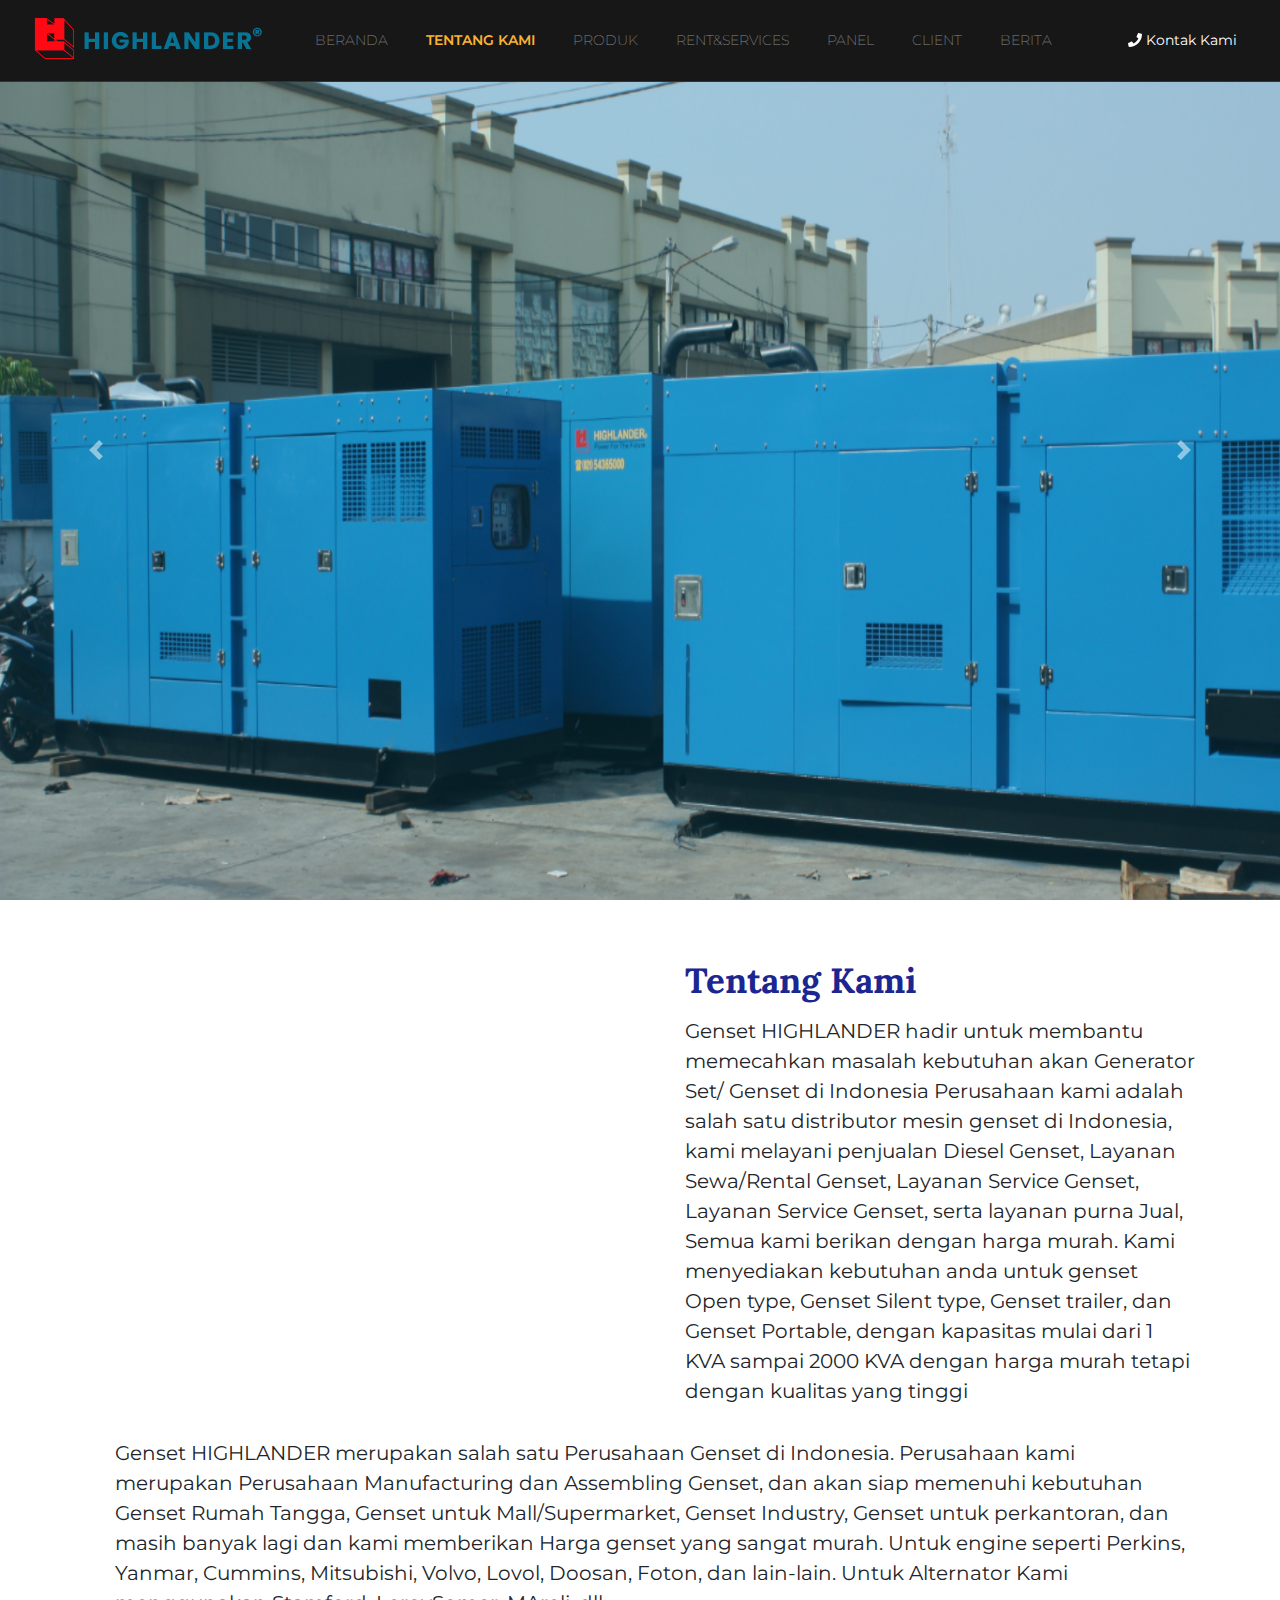
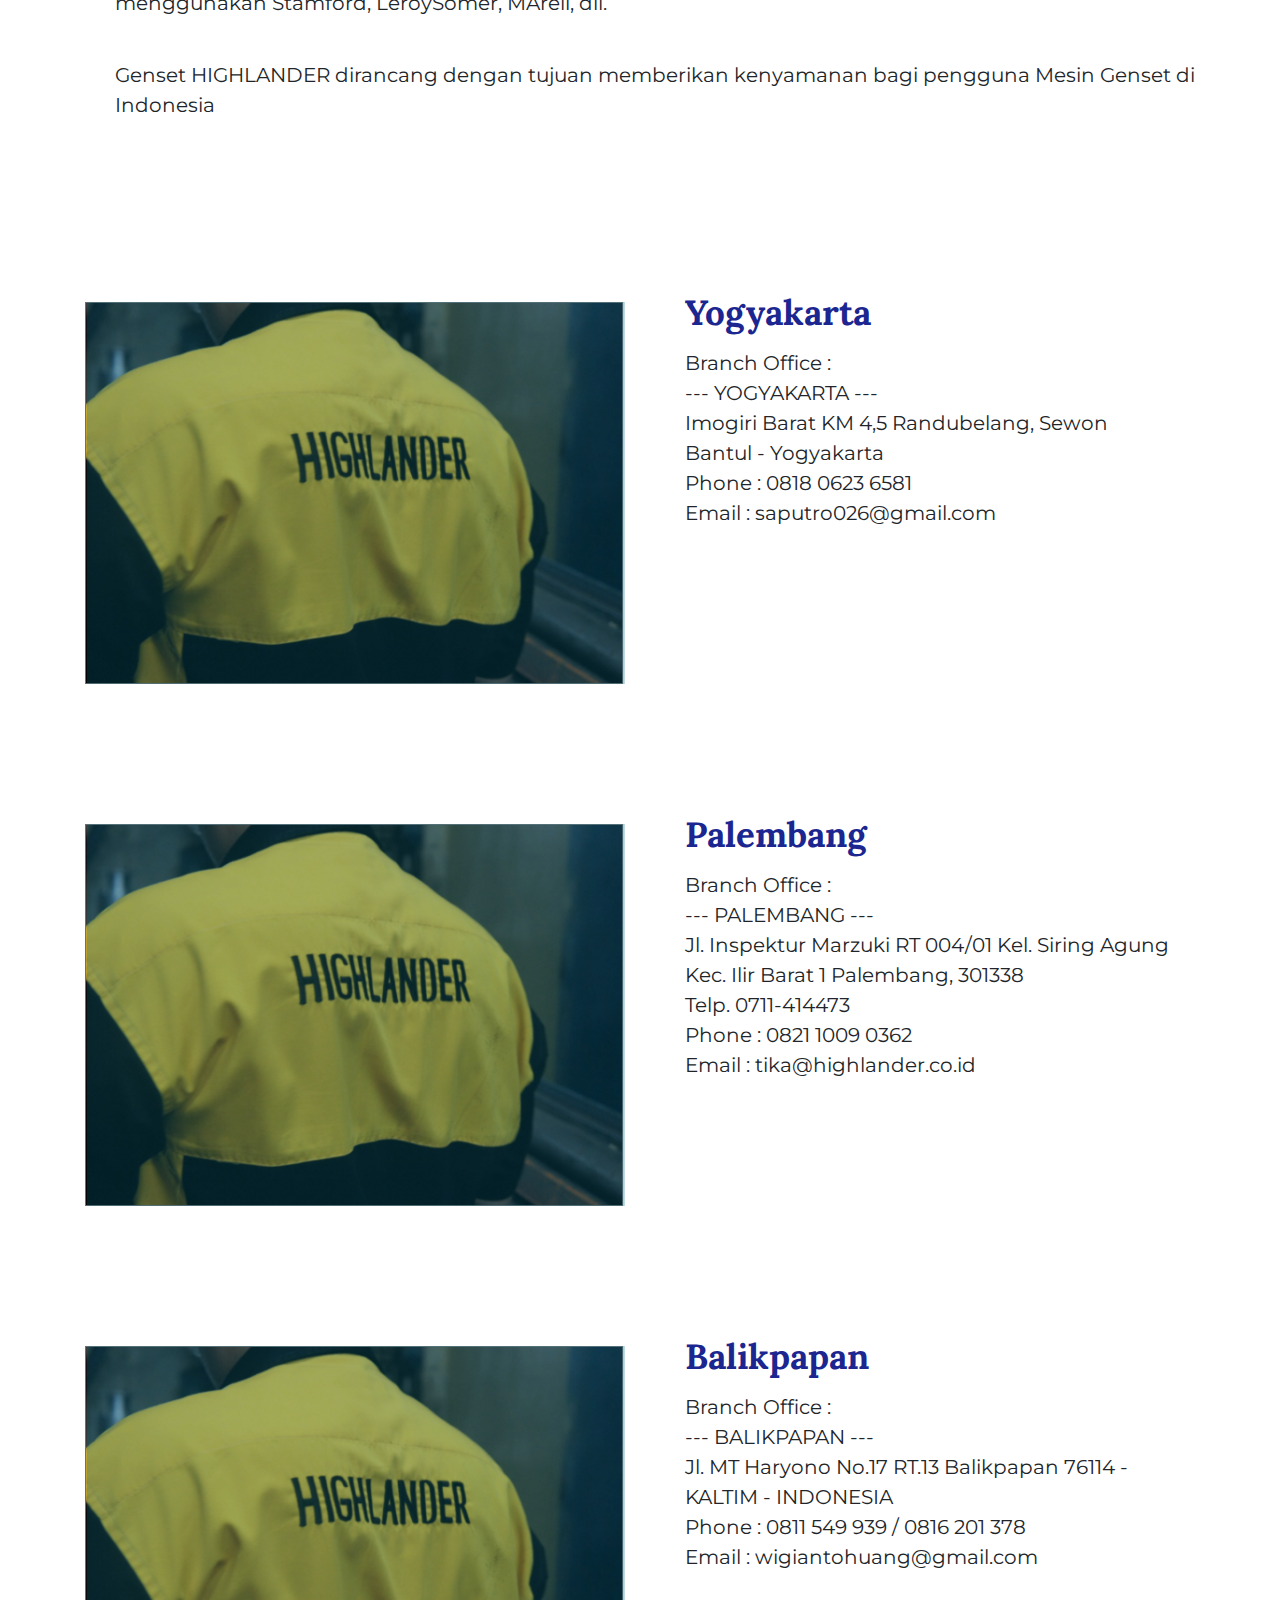
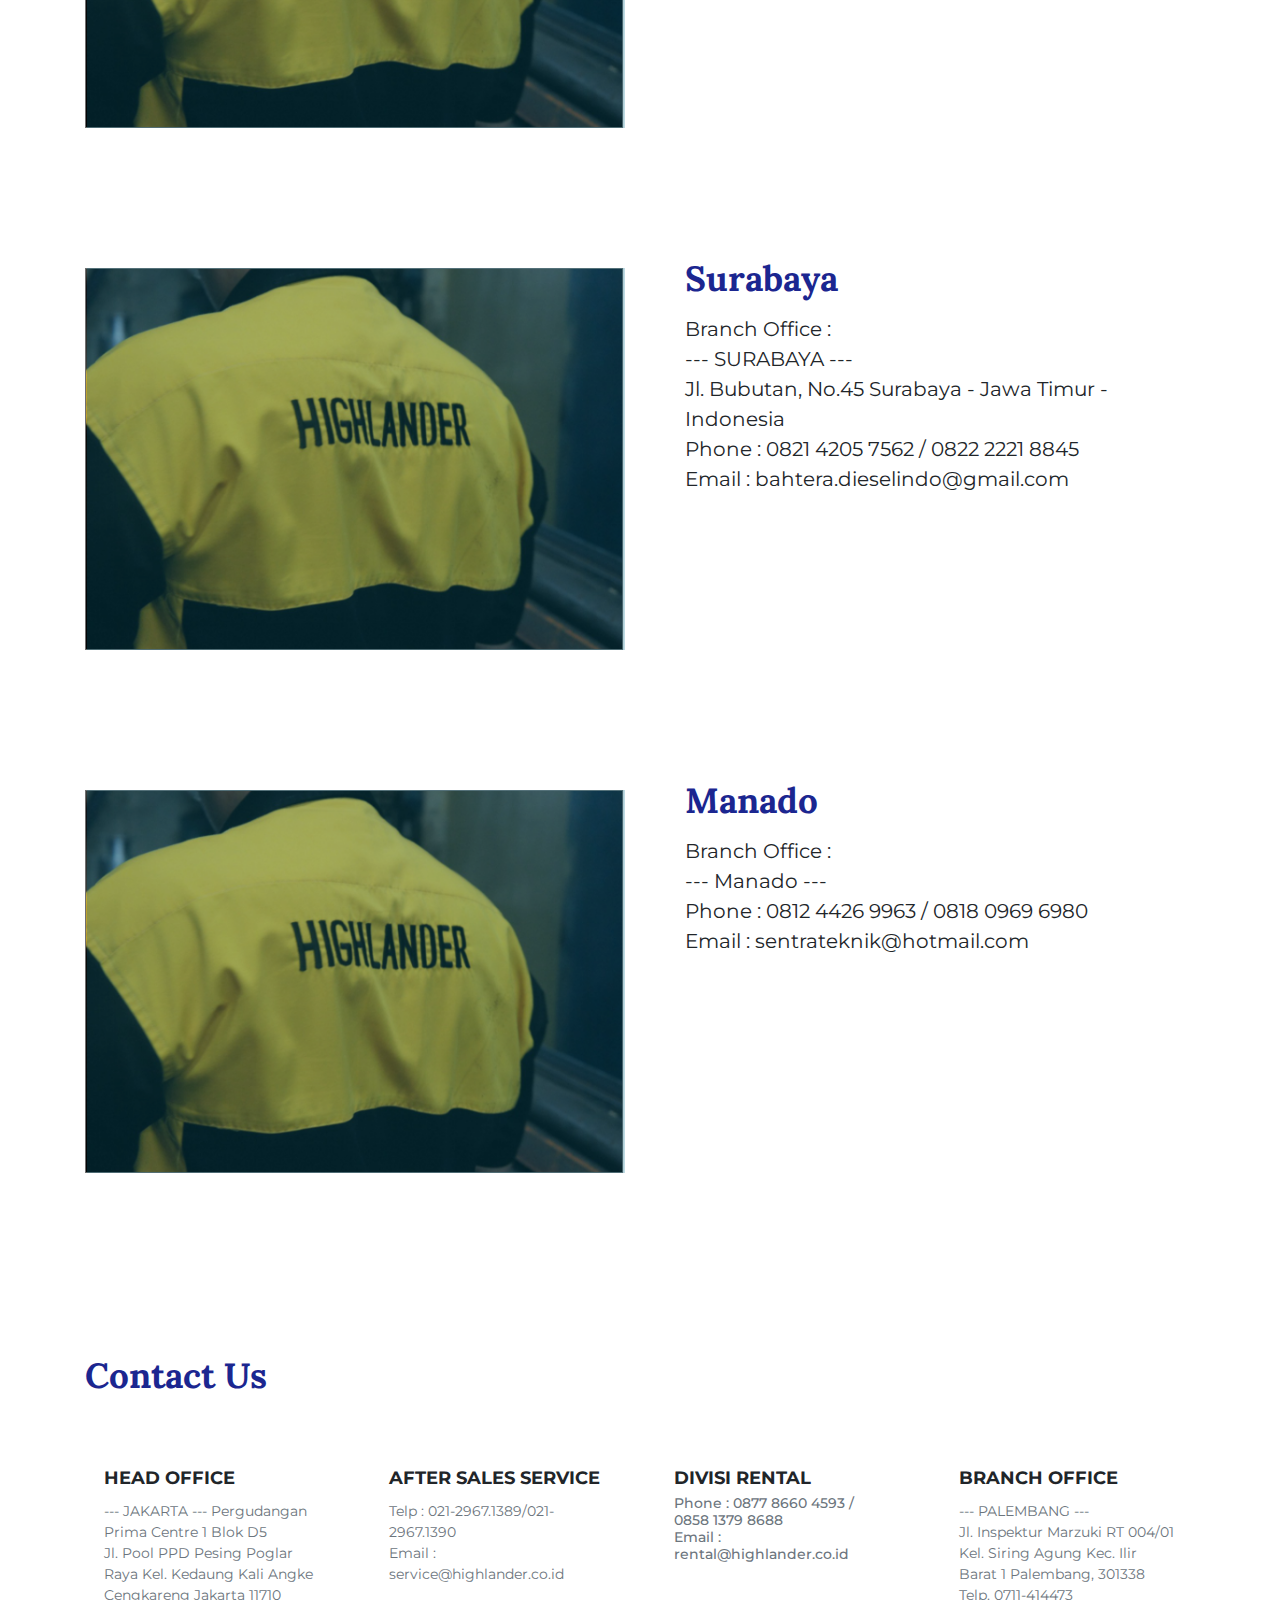
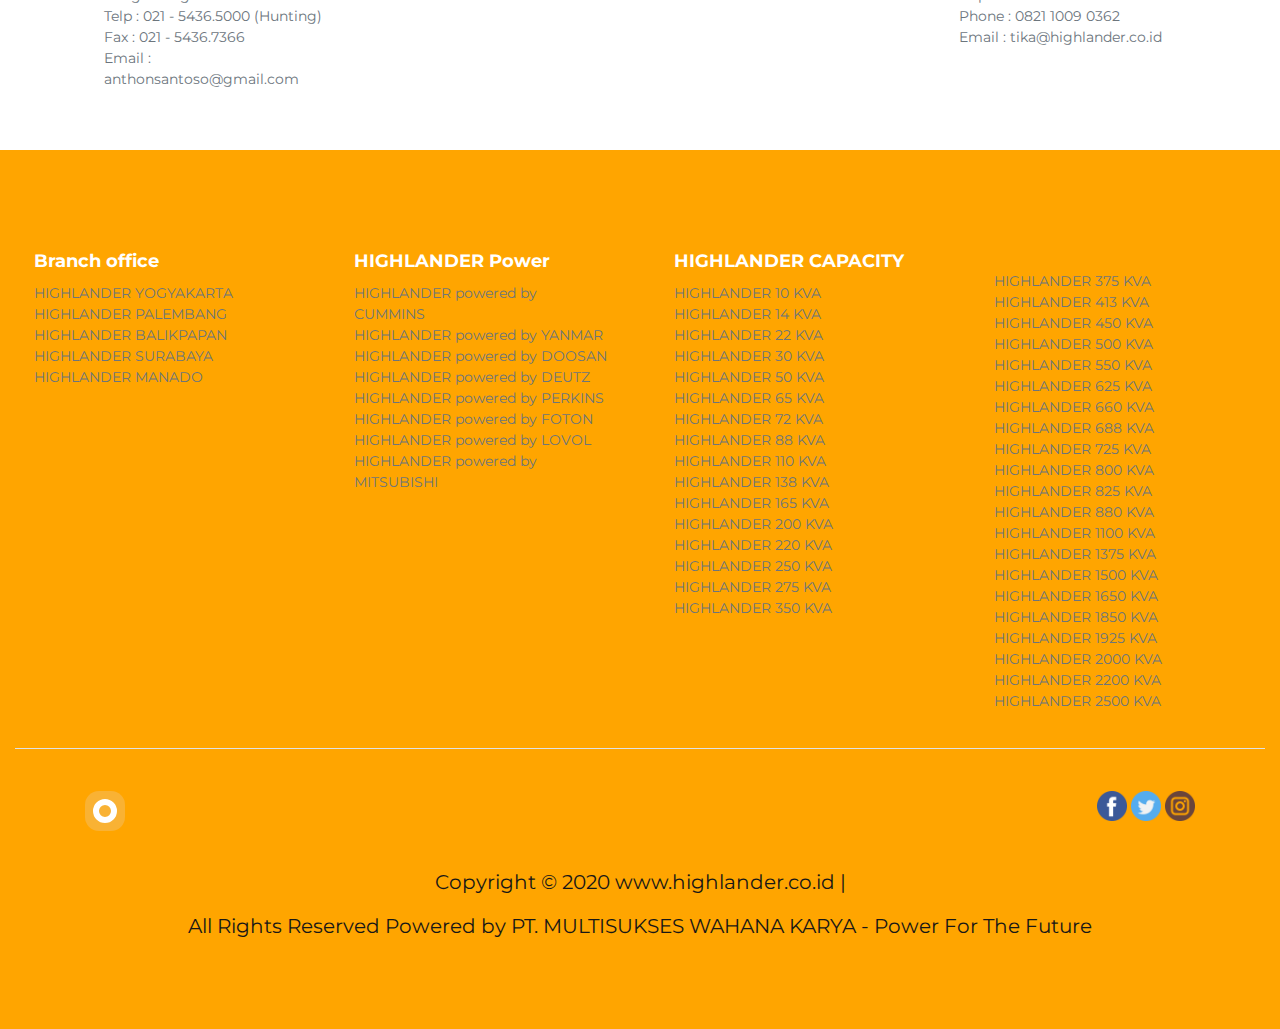
<file: highlanderUpdate/aboutUs.html>
<!DOCTYPE html>
<html lang="en">
  <head>
    <!-- Required meta tags -->
    <meta charset="utf-8" />
    <meta
      name="viewport"
      content="width=device-width, initial-scale=1, shrink-to-fit=no"
    />
    <link rel = "icon" href =  
    "./img/Logo/Trademark Logo.png" 
            type = "image/x-icon"> 
    <!-- Bootstrap CSS -->
    <link rel="stylesheet" href="css/bootstrap.css" />

    <!-- Font Awesome -->
    <link rel="stylesheet" href="css/all.css" />

    <!-- Google Font -->
    <link
      href="https://fonts.googleapis.com/css?family=Lora:400,700|Montserrat:200,400,600&display=swap"
      rel="stylesheet"
    />

    <!-- My CSS -->
    <link rel="stylesheet" href="css/style.css" />

    <title>Highlander</title>
  </head>

  <body>
    <!-- Navbar -->
    <nav class="navbar navbar-expand-lg navbar-dark fixed-top">
      <div class="container-fluid">
        <a class="navbar-brand" href="#">
          <img src="./img/Logo/Highlander Logo.png" alt="Hefa Store" />
        </a>
        <button
          class="navbar-toggler"
          type="button"
          data-toggle="collapse"
          data-target="#navbarNav"
          aria-controls="navbarNav"
          aria-expanded="false"
          aria-label="Toggle navigation"
        >
          <span class="navbar-toggler-icon"></span>
        </button>
        <div class="collapse navbar-collapse" id="navbarNav">
          <ul class="navbar-nav text-uppercase mx-auto">
            <li id="menuBerandaNya" class="nav-item">
              <a id="menuBeranda" class="nav-link" href="./index.html">Beranda</a>
            </li>
            <li id="menuProdukNya" class="nav-item active">
                <a id="menuProduk" class="nav-link" href=""
                  >Tentang Kami</a
                >
              </li>
            <li id="menuProdukNya" class="nav-item">
              <a id="menuProduk" class="nav-link" href="./allProduct.html"
                >Produk</a
              >
            </li>
            <li id="menuServisNya" class="nav-item">
              <a id="menuServis" class="nav-link" href="./servis.html"
                >RENT&SERVICES</a
              >
            </li>
            <li id="menuBeritaNya" class="nav-item">
              <a id="menuBerita" class="nav-link" href="./PANEL.html"
                >PANEL</a
              >
            </li>
            <li id="menuBeritaNya" class="nav-item">
              <a id="menuBerita" class="nav-link" href="./allClient.html"
                >Client</a
              >
            </li>
            <li class="nav-item">
              <a class="nav-link" href="./berita.html">Berita</a>
            </li>
            <!-- <li id="menuTentangNya" class="nav-item">
                     <a id="menuTentang" class="nav-link" href="#tentang"
                        >Tentang</a
                     >
                  </li> -->
          </ul>
          <a
            href="https://api.whatsapp.com/send?phone=+6287886380705&text=Hallo%20Kami%20Dari%20Highlander%20ada%20yang%20bisa%20kami%20bantu?"
            class="nav-link text-white"
            ><i class="fas fa-phone"></i> Kontak Kami
          </a>
        </div>
      </div>
    </nav>
    <!-- Akhir Navbar -->

    <!-- Carousel -->
    <div
      id="carouselExampleControls"
      class="carousel slide"
      data-ride="carousel"
    >
      <div class="carousel-inner">
        <div class="carousel-item active">
          <img
            src="./img/Banner/Group 448.png"
            class="d-block w-100"
            alt="..."
            style="height: 100vh;"
          />
        </div>
        <div class="carousel-item">
          <img
            src="./img/Banner/100.jpg"
            class="d-block w-100"
            alt="..."
            style="height: 100vh;"
          />
        </div>
        <div class="carousel-item">
          <img
            src="./img/Banner/DOUBLE.jpg"
            class="d-block w-100"
            alt="..."
            style="height: 100vh;"
          />
        </div>
        <div class="carousel-item">
          <img
            src="./img/Banner/350.jpg"
            class="d-block w-100"
            alt="..."
            style="height: 100vh;"
          />
        </div>
      </div>
      <a
        class="carousel-control-prev"
        href="#carouselExampleControls"
        role="button"
        data-slide="prev"
      >
        <span class="carousel-control-prev-icon" aria-hidden="true"></span>
        <span class="sr-only">Previous</span>
      </a>
      <a
        class="carousel-control-next"
        href="#carouselExampleControls"
        role="button"
        data-slide="next"
      >
        <span class="carousel-control-next-icon" aria-hidden="true"></span>
        <span class="sr-only">Next</span>
      </a>
    </div>
    <!-- Akhir Carousel -->

    <!-- Sticky Button -->
    <!-- <a href="https://web.whatsapp.com/+62 878-8638-0705" class="btn btn-success btn-lg whatsapp" tabindex="-1" role="button" aria-disabled="true">whatsapp us</!-->

    <!-- Akhir Sticky Button -->

    <!--Tentang Kami-->
    <div
      id="tentang"
      class="container tentang"
      style="margin-top: 5rem; margin-bottom: 5rem;"
    >
      <div class="row">
        <div class="col-xl-6 col-lg-6 col-md-6 col-sm-12 youtubeDiv">
          <!-- <img
                        src="./img/Tentang dan servis/Group 451.png"
                        class="img"
                        alt="Responsive image"
                    /> -->
          <iframe
            width="100%"
            height="400"
            src="https://www.youtube.com/embed/izGgRanzAFQ"
            frameborder="0"
            allow="accelerometer; autoplay; encrypted-media; gyroscope; picture-in-picture"
            allowfullscreen
          ></iframe>
        </div>
        <div
          class="col-xl-6 col-lg-6 col-md-6 col-sm-12"
          style="padding-left: 5vh; margin-top: -10px;"
        >
          <h1 style="margin-bottom: 1rem;">Tentang Kami</h1>
          <p style="margin-bottom: 3rem; font-size: 20px;">
            Genset HIGHLANDER hadir untuk membantu memecahkan masalah kebutuhan akan Generator Set/ Genset di Indonesia
            Perusahaan kami adalah salah satu distributor mesin genset di Indonesia, kami melayani penjualan Diesel Genset, Layanan Sewa/Rental Genset, Layanan Service Genset,
            Layanan Service Genset, serta layanan purna Jual, Semua kami berikan dengan harga murah. Kami menyediakan kebutuhan anda untuk genset Open type,
            Genset Silent type, Genset trailer, dan Genset Portable, dengan kapasitas mulai dari 1 KVA sampai 2000 KVA dengan harga murah tetapi dengan kualitas yang tinggi</p> 

          </div>
          <div
          class="col-xl-12 col-lg-12 col-md-12 col-sm-12"
          style="padding-left: 5vh; margin-top: -10px;"
        >
          <p style="margin-bottom: 3rem; font-size: 20px;">Genset HIGHLANDER merupakan salah satu Perusahaan Genset di Indonesia. Perusahaan kami merupakan Perusahaan Manufacturing dan Assembling Genset, dan akan siap memenuhi kebutuhan 
          Genset Rumah Tangga, Genset untuk Mall/Supermarket, Genset Industry, Genset untuk perkantoran, dan masih banyak lagi dan kami memberikan Harga genset yang sangat murah. 
          Untuk engine seperti Perkins, Yanmar, Cummins, Mitsubishi, Volvo, Lovol, 
          Doosan, Foton, dan lain-lain. Untuk Alternator Kami menggunakan Stamford, LeroySomer, MAreli, dll.</p>

          <p style="margin-bottom: 3rem; font-size: 20px;">Genset HIGHLANDER dirancang dengan tujuan memberikan kenyamanan bagi pengguna Mesin Genset di Indonesia
        </p>
          </div>
      </div>
    </div>
    <!-- Akhir Tentang Kami -->

    <!-- Yogyakarta -->
    <div
    id="servis"
    class="container servis"
    style="margin-top: 10rem; margin-bottom: 10rem;"
  >
    <div class="row">
      <div class="col-xl-6 col-lg-6 col-md-6 col-sm-12">
        <img
          src="./img/Tentang dan servis/Group 451.png"
          class="img"
          alt="Responsive image"
          width="100%"
        />
      </div>
      <div
        class="col-xl-6 col-lg-6 col-md-6 col-sm-12"
        style="padding-left: 5vh; margin-top: -10px;"
      >
        <h1 style="margin-bottom: 1rem;">Yogyakarta</h1>
        <p style="margin-bottom: 3rem; font-size: 20px;">
          Branch Office :
          <br>--- YOGYAKARTA ---
          <br> Imogiri Barat KM 4,5 Randubelang, Sewon 
          <br>Bantul - Yogyakarta 
          <br>Phone : 0818 0623 6581
          <br>Email : saputro026@gmail.com 
        </p>
      </div>
      <!-- <div class="col-xl-12 col-lg-12 col-md-12 col-sm-12">
      <p style="margin-bottom: 3rem; font-size: 20px;">
        HIGHLANDER melayani purna Jual atau aftersales Service di Seluruh indonesia. Aftersales kami yang memberikan jasa instalasi, 
        pemanggilan engineer, testing pada genset ataupun panel, layanan Suku Cadang dan Pelatihan kepada Customer tentang Genset HIGHLANDER.
      </p>
      <p style="margin-bottom: 3rem; font-size: 20px;">
        HIGHLANDER melayani purna Jual atau aftersales Service di Seluruh indonesia. Aftersales kami yang memberikan jasa instalasi, 
        pemanggilan engineer, testing pada genset ataupun panel, layanan Suku Cadang dan Pelatihan kepada Customer tentang Genset HIGHLANDER.
      </p>
      <p style="margin-bottom: 3rem; font-size: 20px;">
        HIGHLANDER melayani purna Jual atau aftersales Service di Seluruh indonesia. Aftersales kami yang memberikan jasa instalasi, 
        pemanggilan engineer, testing pada genset ataupun panel, layanan Suku Cadang dan Pelatihan kepada Customer tentang Genset HIGHLANDER.
      </p>
      </div> -->
    </div>
  </div>
    <!-- Akhir Yogyakarta -->

    <!-- Palembang -->
    <div
    id="servis"
    class="container servis"
    style="margin-top: 10rem; margin-bottom: 10rem;"
  >
    <div class="row">
      <div class="col-xl-6 col-lg-6 col-md-6 col-sm-12">
        <img
          src="./img/Tentang dan servis/Group 451.png"
          class="img"
          alt="Responsive image"
          width="100%"
        />
      </div>
      <div
        class="col-xl-6 col-lg-6 col-md-6 col-sm-12"
        style="padding-left: 5vh; margin-top: -10px;"
      >
        <h1 style="margin-bottom: 1rem;">Palembang</h1>
        <p style="margin-bottom: 3rem; font-size: 20px;">
          Branch Office :
          <br>--- PALEMBANG ---
          <br>Jl. Inspektur Marzuki RT 004/01 Kel. Siring Agung 
          <br>Kec. Ilir Barat 1 Palembang, 301338 
          <br>Telp. 0711-414473 
          <br>Phone : 0821 1009 0362
          <br>Email : tika@highlander.co.id
        </p>
      </div>
      <!-- <div class="col-xl-12 col-lg-12 col-md-12 col-sm-12">
      <p style="margin-bottom: 3rem; font-size: 20px;">
        HIGHLANDER melayani purna Jual atau aftersales Service di Seluruh indonesia. Aftersales kami yang memberikan jasa instalasi, 
        pemanggilan engineer, testing pada genset ataupun panel, layanan Suku Cadang dan Pelatihan kepada Customer tentang Genset HIGHLANDER.
      </p>
      <p style="margin-bottom: 3rem; font-size: 20px;">
        HIGHLANDER melayani purna Jual atau aftersales Service di Seluruh indonesia. Aftersales kami yang memberikan jasa instalasi, 
        pemanggilan engineer, testing pada genset ataupun panel, layanan Suku Cadang dan Pelatihan kepada Customer tentang Genset HIGHLANDER.
      </p>
      <p style="margin-bottom: 3rem; font-size: 20px;">
        HIGHLANDER melayani purna Jual atau aftersales Service di Seluruh indonesia. Aftersales kami yang memberikan jasa instalasi, 
        pemanggilan engineer, testing pada genset ataupun panel, layanan Suku Cadang dan Pelatihan kepada Customer tentang Genset HIGHLANDER.
      </p>
      </div> -->
    </div>
  </div>
    <!-- Akhir Palembang -->

    <!-- Balikpapan -->
    <div
    id="servis"
    class="container servis"
    style="margin-top: 10rem; margin-bottom: 10rem;"
  >
    <div class="row">
      <div class="col-xl-6 col-lg-6 col-md-6 col-sm-12">
        <img
          src="./img/Tentang dan servis/Group 451.png"
          class="img"
          alt="Responsive image"
          width="100%"
        />
      </div>
      <div
        class="col-xl-6 col-lg-6 col-md-6 col-sm-12"
        style="padding-left: 5vh; margin-top: -10px;"
      >
        <h1 style="margin-bottom: 1rem;">Balikpapan</h1>
        <p style="margin-bottom: 3rem; font-size: 20px;">
          Branch Office :
          <br> --- BALIKPAPAN ---
          <br>Jl. MT Haryono No.17 RT.13 Balikpapan 76114 - KALTIM - INDONESIA 
          <br>Phone : 0811 549 939 / 0816 201 378
          <br>Email : wigiantohuang@gmail.com
      </div>
      <!-- <div class="col-xl-12 col-lg-12 col-md-12 col-sm-12">
      <p style="margin-bottom: 3rem; font-size: 20px;">
        HIGHLANDER melayani purna Jual atau aftersales Service di Seluruh indonesia. Aftersales kami yang memberikan jasa instalasi, 
        pemanggilan engineer, testing pada genset ataupun panel, layanan Suku Cadang dan Pelatihan kepada Customer tentang Genset HIGHLANDER.
      </p>
      <p style="margin-bottom: 3rem; font-size: 20px;">
        HIGHLANDER melayani purna Jual atau aftersales Service di Seluruh indonesia. Aftersales kami yang memberikan jasa instalasi, 
        pemanggilan engineer, testing pada genset ataupun panel, layanan Suku Cadang dan Pelatihan kepada Customer tentang Genset HIGHLANDER.
      </p>
      <p style="margin-bottom: 3rem; font-size: 20px;">
        HIGHLANDER melayani purna Jual atau aftersales Service di Seluruh indonesia. Aftersales kami yang memberikan jasa instalasi, 
        pemanggilan engineer, testing pada genset ataupun panel, layanan Suku Cadang dan Pelatihan kepada Customer tentang Genset HIGHLANDER.
      </p>
      </div> -->
    </div>
  </div>
    <!-- Akhir Balikpapan -->

    <!-- Surabaya -->
    <div
    id="servis"
    class="container servis"
    style="margin-top: 10rem; margin-bottom: 10rem;"
  >
    <div class="row">
      <div class="col-xl-6 col-lg-6 col-md-6 col-sm-12">
        <img
          src="./img/Tentang dan servis/Group 451.png"
          class="img"
          alt="Responsive image"
          width="100%"
        />
      </div>
      <div
        class="col-xl-6 col-lg-6 col-md-6 col-sm-12"
        style="padding-left: 5vh; margin-top: -10px;"
      >
        <h1 style="margin-bottom: 1rem;">Surabaya</h1>
        <p style="margin-bottom: 3rem; font-size: 20px;">
          Branch Office :
          <br>--- SURABAYA ---
          <br>Jl. Bubutan, No.45 Surabaya - Jawa Timur - Indonesia 
          <br>Phone : 0821 4205 7562 / 0822 2221 8845
          <br>Email : bahtera.dieselindo@gmail.com
      </div>
      <!-- <div class="col-xl-12 col-lg-12 col-md-12 col-sm-12">
      <p style="margin-bottom: 3rem; font-size: 20px;">
        HIGHLANDER melayani purna Jual atau aftersales Service di Seluruh indonesia. Aftersales kami yang memberikan jasa instalasi, 
        pemanggilan engineer, testing pada genset ataupun panel, layanan Suku Cadang dan Pelatihan kepada Customer tentang Genset HIGHLANDER.
      </p>
      <p style="margin-bottom: 3rem; font-size: 20px;">
        HIGHLANDER melayani purna Jual atau aftersales Service di Seluruh indonesia. Aftersales kami yang memberikan jasa instalasi, 
        pemanggilan engineer, testing pada genset ataupun panel, layanan Suku Cadang dan Pelatihan kepada Customer tentang Genset HIGHLANDER.
      </p>
      <p style="margin-bottom: 3rem; font-size: 20px;">
        HIGHLANDER melayani purna Jual atau aftersales Service di Seluruh indonesia. Aftersales kami yang memberikan jasa instalasi, 
        pemanggilan engineer, testing pada genset ataupun panel, layanan Suku Cadang dan Pelatihan kepada Customer tentang Genset HIGHLANDER.
      </p>
      </div> -->
    </div>
  </div>
    <!-- Akhir Surabaya -->

    <!-- Manado -->
    <div
    id="servis"
    class="container servis"
    style="margin-top: 10rem; margin-bottom: 10rem;"
  >
    <div class="row">
      <div class="col-xl-6 col-lg-6 col-md-6 col-sm-12">
        <img
          src="./img/Tentang dan servis/Group 451.png"
          class="img"
          alt="Responsive image"
          width="100%"
        />
      </div>
      <div
        class="col-xl-6 col-lg-6 col-md-6 col-sm-12"
        style="padding-left: 5vh; margin-top: -10px;"
      >
        <h1 style="margin-bottom: 1rem;">Manado</h1>
        <p style="margin-bottom: 3rem; font-size: 20px;">
          Branch Office :
          <br>--- Manado ---
          <br>Phone : 0812 4426 9963 / 0818 0969 6980
          <br>Email : sentrateknik@hotmail.com
          </p>
      </div>
      <!-- <div class="col-xl-12 col-lg-12 col-md-12 col-sm-12">
      <p style="margin-bottom: 3rem; font-size: 20px;">
        HIGHLANDER melayani purna Jual atau aftersales Service di Seluruh indonesia. Aftersales kami yang memberikan jasa instalasi, 
        pemanggilan engineer, testing pada genset ataupun panel, layanan Suku Cadang dan Pelatihan kepada Customer tentang Genset HIGHLANDER.
      </p>
      <p style="margin-bottom: 3rem; font-size: 20px;">
        HIGHLANDER melayani purna Jual atau aftersales Service di Seluruh indonesia. Aftersales kami yang memberikan jasa instalasi, 
        pemanggilan engineer, testing pada genset ataupun panel, layanan Suku Cadang dan Pelatihan kepada Customer tentang Genset HIGHLANDER.
      </p>
      <p style="margin-bottom: 3rem; font-size: 20px;">
        HIGHLANDER melayani purna Jual atau aftersales Service di Seluruh indonesia. Aftersales kami yang memberikan jasa instalasi, 
        pemanggilan engineer, testing pada genset ataupun panel, layanan Suku Cadang dan Pelatihan kepada Customer tentang Genset HIGHLANDER.
      </p>
      </div> -->
    </div>
  </div>
    <!-- Akhir Manado -->

    <!-- Contact Us -->
    <section class="designer p-5">
      <div class="container">
         <h1>Contact Us</h1>
        <div class="row">
         <div class="col-xl-3 col-lg-3 col-md-6 col-sm-12">
            <div class="card" style="width: 100%; margin-top: 5vh; border-color: transparent;">
               <div class="card-body">
                 <h5 class="card-title">HEAD OFFICE</h5>
                 <h7 class="card-subtitle mb-2 text-muted">
                  --- JAKARTA ---
                  Pergudangan Prima Centre 1 Blok D5<br>
                  Jl. Pool PPD Pesing Poglar Raya Kel. Kedaung Kali Angke
                  Cengkareng Jakarta 11710
                  <br>
                  <a style="color: #6c757d !important" href="tel:02154365000">
                  Telp : 021 - 5436.5000 (Hunting)
                  </a>
                  <br>Fax : 021 - 5436.7366
                  <br>
                  <a style="color: #6c757d !important" href="mailto:anthonsantoso@gmail.com">
                    Email : anthonsantoso@gmail.com
                    </a>
                  </h7>
                 <!-- <p class="card-text">.</p> -->
               </div>
             </div>
          </div>
          <div class="col-xl-3 col-lg-3 col-md-6 col-sm-12">
            <div class="card" style="width: 100%; margin-top: 5vh; border-color: transparent;">
               <div class="card-body">
                 <h5 class="card-title">AFTER SALES SERVICE</h5>
                 <h7 class="card-subtitle mb-2 text-muted">
                   
                     Telp : <a style="color: #6c757d !important" href="tel:02129671389">021-2967.1389</a>/<a style="color: #6c757d !important" href="tel:02129671390">021-2967.1390</a>
                  <br>
                  <a style="color: #6c757d !important" href="mailto:service@highlander.co.id">
                    Email : service@highlander.co.id
                  </a>
                </h7>
                 <!-- <p class="card-text">Some quick example text to build on the card title and make up the bulk of the card's content.</p> -->
               </div>
             </div>
          </div>
          <div class="col-xl-3 col-lg-3 col-md-6 col-sm-12">
            <div class="card" style="width: 100%; margin-top: 5vh; border-color: transparent;">
               <div class="card-body">
                 <h5 class="card-title">DIVISI RENTAL</h5>
                 <h6 class="card-subtitle mb-2 text-muted">
                  <a style="color: #6c757d !important" href="tel:087786604593">
                  Phone : 0877 8660 4593</a> / <a style="color: #6c757d !important" href="tel:085813798688">0858 1379 8688</a>
                  <br>
                  <a style="color: #6c757d !important" href="mailto:rental@highlander.co.id">
                    Email : rental@highlander.co.id</h6>
                  </a>
                 <!-- <p class="card-text">Some quick example text to build on the card title and make up the bulk of the card's content.</p> -->
               </div>
             </div>
         </div>
         <div class="col-xl-3 col-lg-3 col-md-6 col-sm-12">
            <div class="card" style="width: 100%; margin-top: 5vh; border-color: transparent;">
               <div class="card-body">
                 <h5 class="card-title">BRANCH OFFICE</h5>
                 <h7 class="card-subtitle mb-2 text-muted">
                  --- PALEMBANG ---
                  <br>Jl. Inspektur Marzuki RT 004/01 Kel. Siring Agung 
                  Kec. Ilir Barat 1 Palembang, 301338 
                  <br>
                  <a style="color: #6c757d !important" href="tel:0711414473">
                    Telp. 0711-414473 
                  </a>
                  <br>
                  <a style="color: #6c757d !important" href="tel:082110090362">
                    Phone : 0821 1009 0362
                  </a>
                  <br>
                  <a style="color: #6c757d !important" href="mailto:tika@highlander.co.id">
                    Email : tika@highlander.co.id</h7>
                  </a>
                 <!-- <p class="card-text">Some quick example text to build on the card title and make up the bulk of the card's content.</p> -->
               </div>
             </div>
         </div>
        </div>
    </section>
    <!-- Akhir Contact Us -->

    <!-- CTA comments -->
    <div id="berita" class="cta" style="padding-top: 2vh; ">
      <div class="container-fluid">
        <div class="row" style="margin-top: 2vh; margin-bottom: 2vh;">
          <div class="col-xl-3 col-lg-3 col-md-6 col-sm-12">
            <div class="card" style="width: 100%; background-color: transparent; margin-top: 5vh; border-color: transparent;">
               <div class="card-body">
                 <h5 class="card-title">Branch office</h5>
                 <h7 class="card-subtitle mb-2 text-muted">
                       <a href="" style="color: #6c757d "> HIGHLANDER YOGYAKARTA </a>
                    <br> <a href="" style="color: #6c757d "> HIGHLANDER PALEMBANG </a>
                    <br> <a href="" style="color: #6c757d "> HIGHLANDER BALIKPAPAN </a>
                    <br> <a href="" style="color: #6c757d "> HIGHLANDER SURABAYA </a>
                    <br> <a href="" style="color: #6c757d "> HIGHLANDER MANADO </a>
                </h7>
                 <!-- <p class="card-text">Some quick example text to build on the card title and make up the bulk of the card's content.</p> -->
               </div>
             </div>
          </div>
          <div class="col-xl-3 col-lg-3 col-md-6 col-sm-12">
            <div class="card" style="width: 100%; background-color: transparent; margin-top: 5vh; border-color: transparent;">
               <div class="card-body">
                 <h5 class="card-title">HIGHLANDER Power</h5>
                 <h7 class="card-subtitle mb-2 text-muted">
                     <a href="./allProduct.html" style="color: #6c757d ">HIGHLANDER powered by CUMMINS</a>
                    <br><a href="./allProduct.html" style="color: #6c757d ">HIGHLANDER powered by YANMAR</a>
                    <br><a href="./allProduct.html" style="color: #6c757d ">HIGHLANDER powered by DOOSAN</a>
                    <br><a href="./allProduct.html" style="color: #6c757d ">HIGHLANDER powered by DEUTZ</a>
                    <br><a href="./allProduct.html" style="color: #6c757d ">HIGHLANDER powered by PERKINS</a>
                    <br><a href="./allProduct.html" style="color: #6c757d ">HIGHLANDER powered by FOTON</a>
                    <br><a href="./allProduct.html" style="color: #6c757d ">HIGHLANDER powered by LOVOL</a>
                    <br><a href="./allProduct.html" style="color: #6c757d ">HIGHLANDER powered by MITSUBISHI</a>
                  </h7>
                 <!-- <p class="card-text">Some quick example text to build on the card title and make up the bulk of the card's content.</p> -->
               </div>
             </div>
          </div>
          <div class="col-xl-3 col-lg-3 col-md-6 col-sm-12">
            <div class="card" style="width: 100%; background-color: transparent; margin-top: 5vh; border-color: transparent;">
               <div class="card-body">
                 <h5 class="card-title">HIGHLANDER CAPACITY</h5>
                 <h7 class="card-subtitle mb-2 text-muted">
                  <a href="./allProduct.html" style="color: #6c757d ">HIGHLANDER 10 KVA</a>
                  <br><a href="./allProduct.html" style="color: #6c757d ">HIGHLANDER 14 KVA</a>
                  <br><a href="./allProduct.html" style="color: #6c757d ">HIGHLANDER 22 KVA</a>
                  <br><a href="./allProduct.html" style="color: #6c757d ">HIGHLANDER 30 KVA</a>
                  <br><a href="./allProduct.html" style="color: #6c757d ">HIGHLANDER 50 KVA</a>
                  <br><a href="./allProduct.html" style="color: #6c757d ">HIGHLANDER 65 KVA</a>
                  <br><a href="./allProduct.html" style="color: #6c757d ">HIGHLANDER 72 KVA</a>
                  <br><a href="./allProduct.html" style="color: #6c757d ">HIGHLANDER 88 KVA</a>
                  <br><a href="./allProduct.html" style="color: #6c757d ">HIGHLANDER 110 KVA</a>
                  <br><a href="./allProduct.html" style="color: #6c757d ">HIGHLANDER 138 KVA</a>
                  <br><a href="./allProduct.html" style="color: #6c757d ">HIGHLANDER 165 KVA</a>
                  <br><a href="./allProduct.html" style="color: #6c757d ">HIGHLANDER 200 KVA</a>
                  <br><a href="./allProduct.html" style="color: #6c757d ">HIGHLANDER 220 KVA</a>
                  <br><a href="./allProduct.html" style="color: #6c757d ">HIGHLANDER 250 KVA</a>
                  <br><a href="./allProduct.html" style="color: #6c757d ">HIGHLANDER 275 KVA</a>
                  <br><a href="./allProduct.html" style="color: #6c757d ">HIGHLANDER 350 KVA</a>
                  </h7>
                 <!-- <p class="card-text">Some quick example text to build on the card title and make up the bulk of the card's content.</p> -->
               </div>
             </div>
         </div>
         <div class="col-xl-3 col-lg-3 col-md-6 col-sm-12">
            <div class="card" style="width: 100%; background-color: transparent; margin-top: 5vh; border-color: transparent;">
               <div class="card-body">
                 <!-- <h5 class="card-title">Card title</h5> -->
                 <h7 class="card-subtitle mb-2 text-muted">   
                  <br><a href="./allProduct.html" style="color: #6c757d ">HIGHLANDER 375 KVA</a>
                  <br><a href="./allProduct.html" style="color: #6c757d ">HIGHLANDER 413 KVA</a>
                  <br><a href="./allProduct.html" style="color: #6c757d ">HIGHLANDER 450 KVA</a>
                  <br><a href="./allProduct.html" style="color: #6c757d ">HIGHLANDER 500 KVA</a>
                  <br><a href="./allProduct.html" style="color: #6c757d ">HIGHLANDER 550 KVA</a>
                  <br><a href="./allProduct.html" style="color: #6c757d ">HIGHLANDER 625 KVA</a>
                  <br><a href="./allProduct.html" style="color: #6c757d ">HIGHLANDER 660 KVA</a>
                  <br><a href="./allProduct.html" style="color: #6c757d ">HIGHLANDER 688 KVA</a>
                  <br><a href="./allProduct.html" style="color: #6c757d ">HIGHLANDER 725 KVA</a>
                  <br><a href="./allProduct.html" style="color: #6c757d ">HIGHLANDER 800 KVA</a>
                  <br><a href="./allProduct.html" style="color: #6c757d ">HIGHLANDER 825 KVA</a>
                  <br><a href="./allProduct.html" style="color: #6c757d ">HIGHLANDER 880 KVA</a>
                  <br><a href="./allProduct.html" style="color: #6c757d ">HIGHLANDER 1100 KVA</a>
                  <br><a href="./allProduct.html" style="color: #6c757d ">HIGHLANDER 1375 KVA</a>
                  <br><a href="./allProduct.html" style="color: #6c757d ">HIGHLANDER 1500 KVA</a>
                  <br><a href="./allProduct.html" style="color: #6c757d ">HIGHLANDER 1650 KVA</a>
                  <br><a href="./allProduct.html" style="color: #6c757d ">HIGHLANDER 1850 KVA</a>
                  <br><a href="./allProduct.html" style="color: #6c757d ">HIGHLANDER 1925 KVA</a>
                  <br><a href="./allProduct.html" style="color: #6c757d ">HIGHLANDER 2000 KVA</a>
                  <br><a href="./allProduct.html" style="color: #6c757d ">HIGHLANDER 2200 KVA</a>
                  <br><a href="./allProduct.html" style="color: #6c757d ">HIGHLANDER 2500 KVA</a></h7>
                 <!-- <p class="card-text">Some quick example text to build on the card title and make up the bulk of the card's content.</p> -->
               </div>
             </div>
         </div>
      </div>
      <!-- Footer -->
    <footer class="border-top p-5">
      <div class="container">
        <div class="row justify-content-between">
          <div class="col-1">
            <a href="http://rental-genset.com/">
              <img src="img/logo_small.png" />
            </a>
          </div>
          <div class="col-4 text-right">
            <a href="https://www.facebook.com/highlander.genset">
              <img src="img/social/fb.png" />
            </a>
            <a href="http://rental-genset.com/">
              <img src="img/social/twitter.png" />
            </a>
            <a href="https://www.instagram.com/highlandergenset/">
              <img src="img/social/ig.png" />
            </a>
          </div>
        </div>
      
            <div style="margin-bottom: 5vh; text-align-last: center; margin-top: 4vh;">
               <p>Copyright © 2020 www.highlander.co.id |</p>
               <p> All Rights Reserved
                Powered by PT. MULTISUKSES WAHANA KARYA - Power For The Future</p>
            </div>
      </div>
    </div>
    <!-- Akhir CTA comments -->

    <!-- Footer -->
    <!-- <footer class="border-top p-5">
      <div class="container">
        <div class="row justify-content-between">
          <div class="col-1">
            <a href="">
              <img src="img/Logo/Trademark Logo.png" />
            </a>
          </div>
          <div class="col-4 text-right">
            <a href="">
              <img src="img/social/fb.png" />
            </a>
            <a href="">
              <img src="img/social/twitter.png" />
            </a>
            <a href="">
              <img src="img/social/ig.png" />
            </a>
          </div>
        </div>
        <div class="row mt-3 justify-content-between">
          <div class="col-xl-6 col-lg-6 col-md-6 col-sm-12">
            <p style="color: black;">
              All Rights Reserved by Highlander Copyright 2020.
            </p>
            <p style="color: black;">Developed by Alpha Creative</p>
          </div>
          <div class="col-xl-6 col-lg-6 col-md-6 col-sm-12">
            <nav class="nav justify-content-end text-uppercase">
              <a class="nav-link active" href="#">Jobs</a>
              <a class="nav-link" href="#">Developer</a>
              <a class="nav-link" href="#">Terms</a>
              <a class="nav-link pr-0" href="#">Privacy Policy</a>
            </nav>
          </div>
        </div>
      </div>
    </footer> -->
    <!-- Akhir Footer -->

    <!-- Optional JavaScript -->
    <!-- jQuery first, then Popper.js, then Bootstrap JS -->
    <script src="js/jquery-3.4.1.min.js"></script>
    <script src="js/popper.min.js"></script>
    <script src="js/bootstrap.js"></script>
    <script src="js/all.js"></script>
  </body>
</html>
</file>
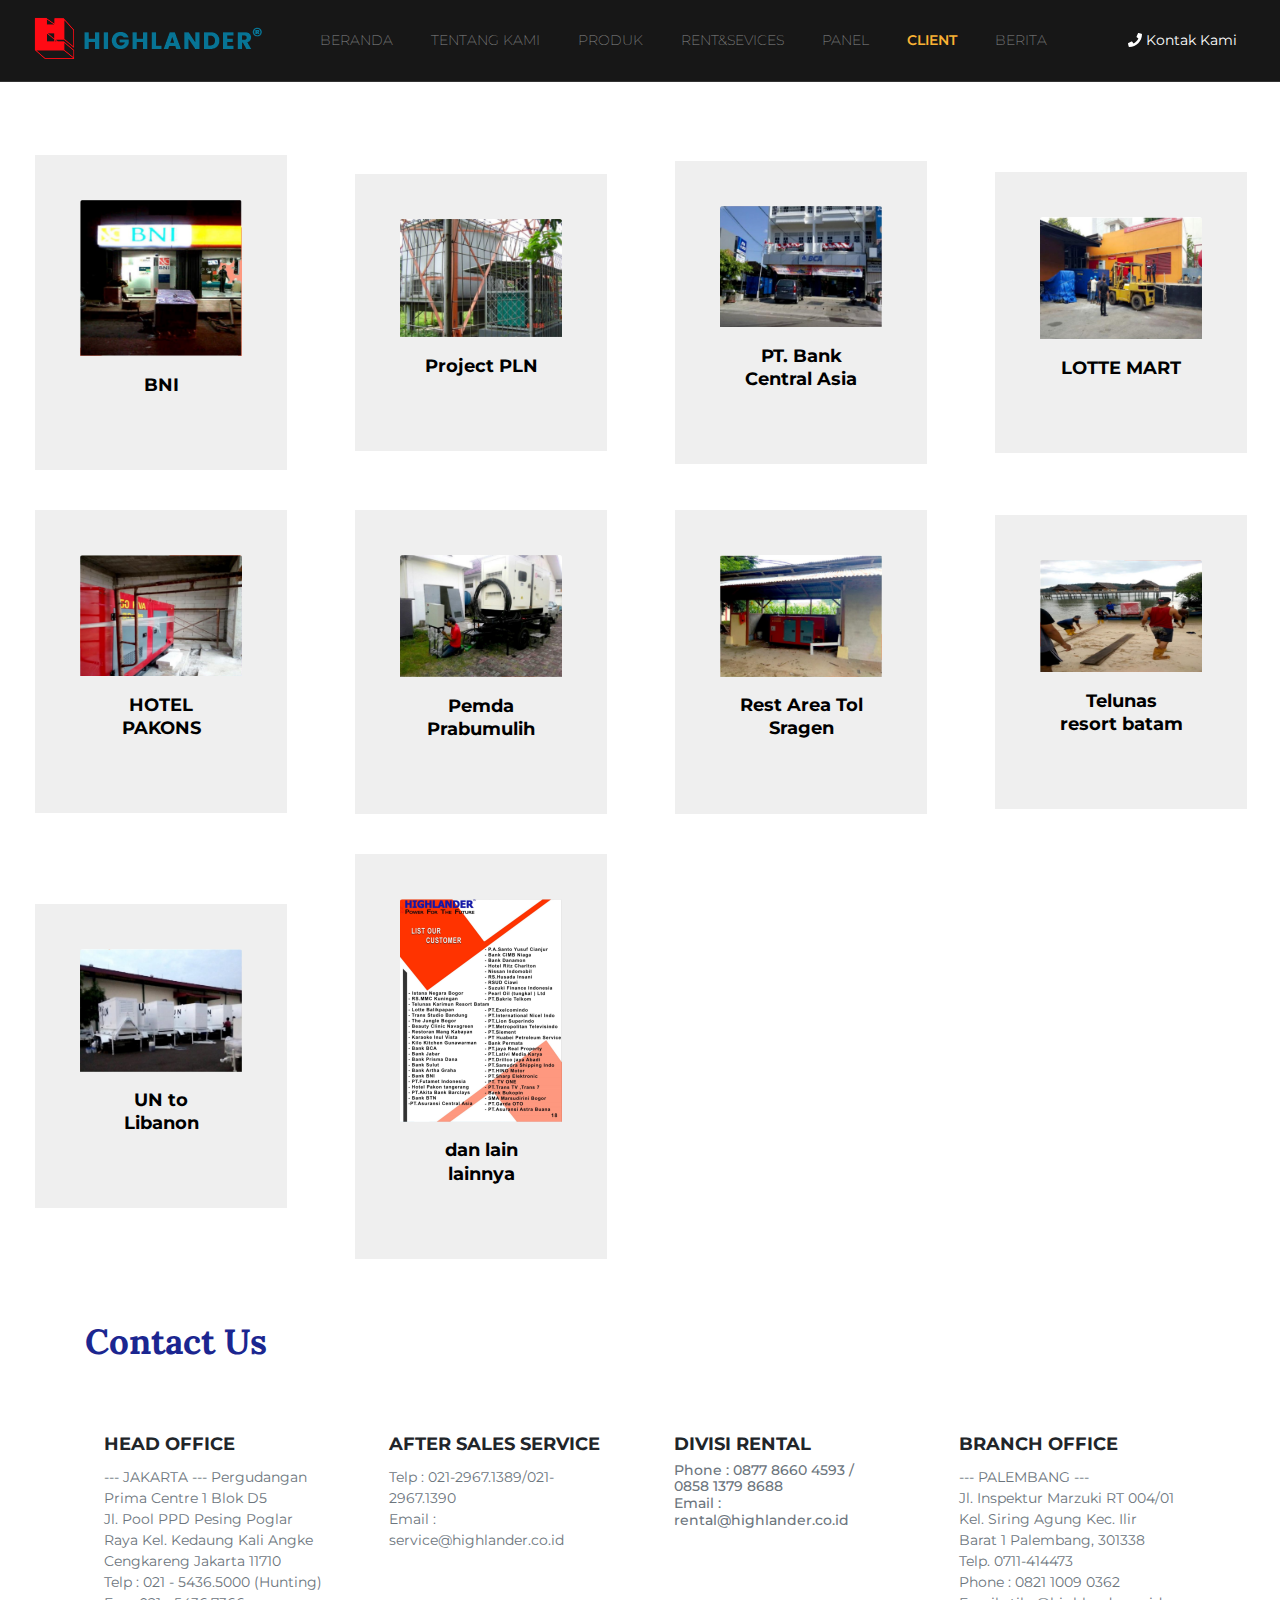
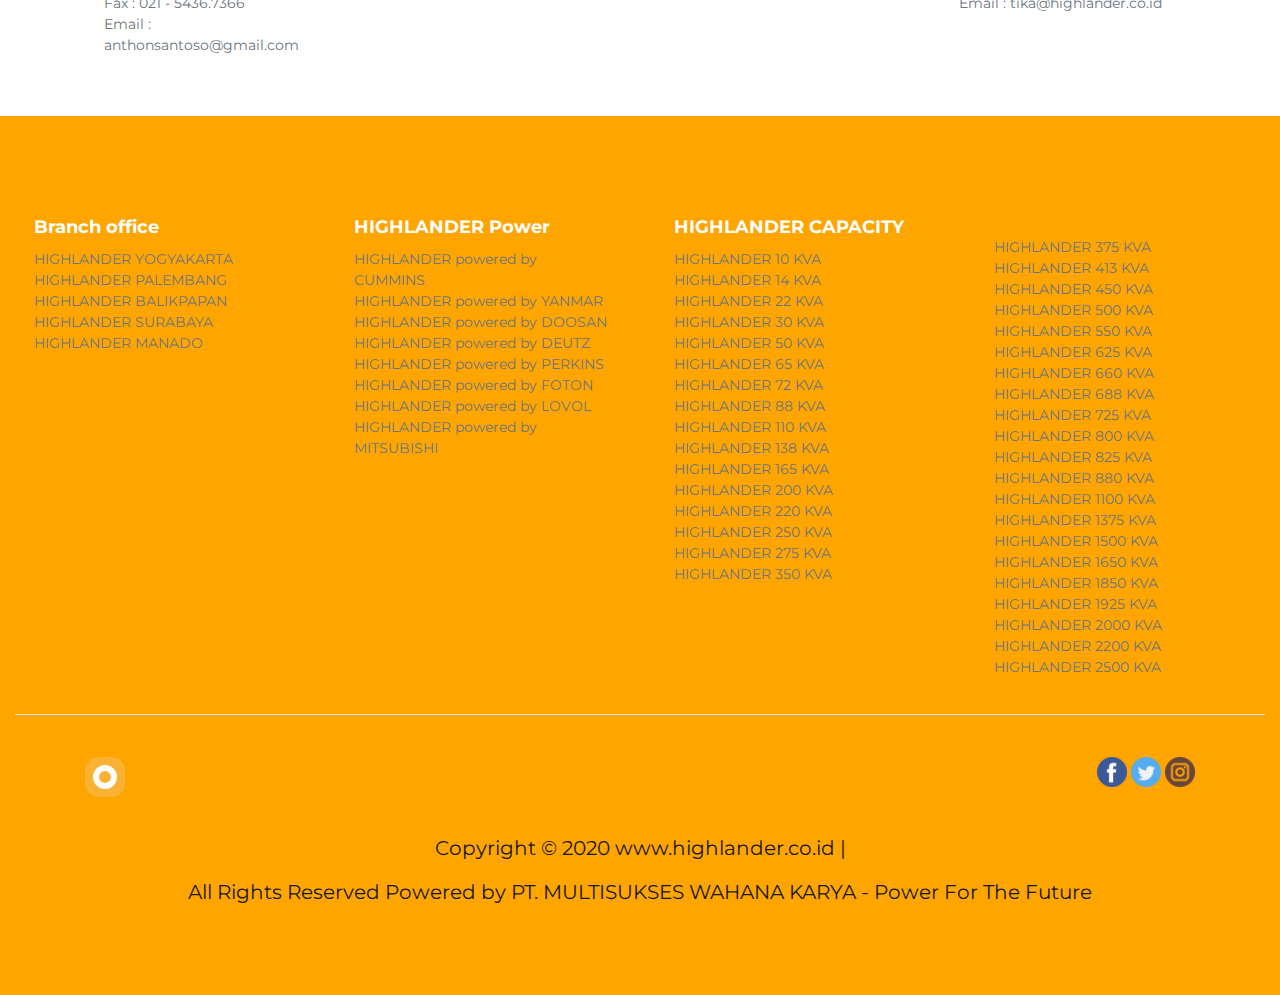
<file: highlanderUpdate/allClient.html>
<!DOCTYPE html>
<html lang="en">
   <head>
      <!-- Required meta tags -->
      <meta charset="utf-8" />
      <meta
         name="viewport"
         content="width=device-width, initial-scale=1, shrink-to-fit=no"
      />
      <link rel = "icon" href =  
      "./img/Logo/Trademark Logo.png" 
              type = "image/x-icon"> 
      <!-- Bootstrap CSS -->
      <link rel="stylesheet" href="css/bootstrap.css" />

      <!-- Font Awesome -->
      <link rel="stylesheet" href="css/all.css" />

      <!-- Google Font -->
      <link
         href="https://fonts.googleapis.com/css?family=Lora:400,700|Montserrat:200,400,600&display=swap"
         rel="stylesheet"
      />

      <!-- My CSS -->
      <link rel="stylesheet" href="css/style.css" />

      <title>Highlander</title>
   </head>

   <body>
      <!-- Navbar -->
      <nav class="navbar navbar-expand-lg navbar-dark fixed-top">
         <div class="container-fluid">
            <a class="navbar-brand" href="#">
               <img src="./img/Logo/Highlander Logo.png" alt="Hefa Store" />
            </a>
            <button
               class="navbar-toggler"
               type="button"
               data-toggle="collapse"
               data-target="#navbarNav"
               aria-controls="navbarNav"
               aria-expanded="false"
               aria-label="Toggle navigation"
            >
               <span class="navbar-toggler-icon"></span>
            </button>
            <div class="collapse navbar-collapse" id="navbarNav">
               <ul class="navbar-nav text-uppercase mx-auto">
                  <li class="nav-item">
                     <a class="nav-link" href="./index.html">Beranda</a>
                  </li>
                  <li id="menuProdukNya" class="nav-item">
                     <a id="menuProduk" class="nav-link" href="./aboutUs.html"
                        >Tentang Kami</a
                     >
                  </li>
                  <li class="nav-item">
                     <a class="nav-link" href="./allProduct.html">Produk</a>
                  </li>
                  <li class="nav-item">
                     <a class="nav-link" href="./servis.html"> RENT&SEVICES</a>
                  </li>
                  <li class="nav-item">
                     <a class="nav-link" href="./PANEL.html"> PANEL</a>
                  </li>
                  <li class="nav-item active">
                     <a class="nav-link" href="">Client</a>
                  </li>
                  <li class="nav-item">
                     <a class="nav-link" href="./berita.html">Berita</a>
                  </li>
                  <!-- <li class="nav-item">
                     <a class="nav-link" href="">Tentang</a>
                  </li> -->
               </ul>
               <a
                  href="https://api.whatsapp.com/send?phone=+6287886380705&text=Hallo%20Kami%20Dari%20Highlander%20ada%20yang%20bisa%20kami%20bantu?"
                  class="nav-link text-white"
                  ><i class="fas fa-phone"></i> Kontak Kami
               </a>
            </div>
         </div>
      </nav>
      <!-- Akhir Navbar -->

      <!--Client-->
      <div class="container-fluid" style="padding-top: 15vh;">
         <div class="row" id="clientDiv" style="align-items: center;">
         </div>
      </div>
      <!-- Akhir CLient -->

      <!-- Description -->
      <div class="container-fluid" id="descriptionDiv" style="padding-top: 15vh;">
         <div class="row" id="descriptionContainer" style="align-items: center;">
            
         </div>
      </div>
      <!-- Description -->

       <!-- Contact Us -->
       <section class="designer p-5">
         <div class="container">
            <h1>Contact Us</h1>
           <div class="row">
            <div class="col-xl-3 col-lg-3 col-md-6 col-sm-12">
               <div class="card" style="width: 100%; margin-top: 5vh; border-color: transparent;">
                  <div class="card-body">
                    <h5 class="card-title">HEAD OFFICE</h5>
                    <h7 class="card-subtitle mb-2 text-muted">
                     --- JAKARTA ---
                     Pergudangan Prima Centre 1 Blok D5<br>
                     Jl. Pool PPD Pesing Poglar Raya Kel. Kedaung Kali Angke
                     Cengkareng Jakarta 11710
                     <br>
                     <a style="color: #6c757d !important" href="tel:02154365000">
                     Telp : 021 - 5436.5000 (Hunting)
                     </a>
                     <br>Fax : 021 - 5436.7366
                     <br>
                     <a style="color: #6c757d !important" href="mailto:anthonsantoso@gmail.com">
                       Email : anthonsantoso@gmail.com
                       </a>
                     </h7>
                    <!-- <p class="card-text">.</p> -->
                  </div>
                </div>
             </div>
             <div class="col-xl-3 col-lg-3 col-md-6 col-sm-12">
               <div class="card" style="width: 100%; margin-top: 5vh; border-color: transparent;">
                  <div class="card-body">
                    <h5 class="card-title">AFTER SALES SERVICE</h5>
                    <h7 class="card-subtitle mb-2 text-muted">
                      
                        Telp : <a style="color: #6c757d !important" href="tel:02129671389">021-2967.1389</a>/<a style="color: #6c757d !important" href="tel:02129671390">021-2967.1390</a>
                     <br>
                     <a style="color: #6c757d !important" href="mailto:service@highlander.co.id">
                       Email : service@highlander.co.id
                     </a>
                   </h7>
                    <!-- <p class="card-text">Some quick example text to build on the card title and make up the bulk of the card's content.</p> -->
                  </div>
                </div>
             </div>
             <div class="col-xl-3 col-lg-3 col-md-6 col-sm-12">
               <div class="card" style="width: 100%; margin-top: 5vh; border-color: transparent;">
                  <div class="card-body">
                    <h5 class="card-title">DIVISI RENTAL</h5>
                    <h6 class="card-subtitle mb-2 text-muted">
                     <a style="color: #6c757d !important" href="tel:087786604593">
                     Phone : 0877 8660 4593</a> / <a style="color: #6c757d !important" href="tel:085813798688">0858 1379 8688</a>
                     <br>
                     <a style="color: #6c757d !important" href="mailto:rental@highlander.co.id">
                       Email : rental@highlander.co.id</h6>
                     </a>
                    <!-- <p class="card-text">Some quick example text to build on the card title and make up the bulk of the card's content.</p> -->
                  </div>
                </div>
            </div>
            <div class="col-xl-3 col-lg-3 col-md-6 col-sm-12">
               <div class="card" style="width: 100%; margin-top: 5vh; border-color: transparent;">
                  <div class="card-body">
                    <h5 class="card-title">BRANCH OFFICE</h5>
                    <h7 class="card-subtitle mb-2 text-muted">
                     --- PALEMBANG ---
                     <br>Jl. Inspektur Marzuki RT 004/01 Kel. Siring Agung 
                     Kec. Ilir Barat 1 Palembang, 301338 
                     <br>
                     <a style="color: #6c757d !important" href="tel:0711414473">
                       Telp. 0711-414473 
                     </a>
                     <br>
                     <a style="color: #6c757d !important" href="tel:082110090362">
                       Phone : 0821 1009 0362
                     </a>
                     <br>
                     <a style="color: #6c757d !important" href="mailto:tika@highlander.co.id">
                       Email : tika@highlander.co.id</h7>
                     </a>
                    <!-- <p class="card-text">Some quick example text to build on the card title and make up the bulk of the card's content.</p> -->
                  </div>
                </div>
            </div>
           </div>
       </section>
    <!-- Akhir Contact Us -->

    <!-- CTA comments -->
    <div id="berita" class="cta" style="padding-top: 2vh; ">
      <div class="container-fluid">
        <div class="row" style="margin-top: 2vh; margin-bottom: 2vh;">
          <div class="col-xl-3 col-lg-3 col-md-6 col-sm-12">
            <div class="card" style="width: 100%; background-color: transparent; margin-top: 5vh; border-color: transparent;">
               <div class="card-body">
                 <h5 class="card-title">Branch office</h5>
                 <h7 class="card-subtitle mb-2 text-muted">
                  <a href="./aboutUs.html" style="color: #6c757d "> HIGHLANDER YOGYAKARTA </a>
                  <br> <a href="./aboutUs.html" style="color: #6c757d "> HIGHLANDER PALEMBANG </a>
                  <br> <a href="./aboutUs.html" style="color: #6c757d "> HIGHLANDER BALIKPAPAN </a>
                  <br> <a href="./aboutUs.html" style="color: #6c757d "> HIGHLANDER SURABAYA </a>
                  <br> <a href="./aboutUs.html" style="color: #6c757d "> HIGHLANDER MANADO </a>
                 </h7>
                 <!-- <p class="card-text">Some quick example text to build on the card title and make up the bulk of the card's content.</p> -->
               </div>
             </div>
          </div>
          <div class="col-xl-3 col-lg-3 col-md-6 col-sm-12">
            <div class="card" style="width: 100%; background-color: transparent; margin-top: 5vh; border-color: transparent;">
               <div class="card-body">
                 <h5 class="card-title">HIGHLANDER Power</h5>
                 <h7 class="card-subtitle mb-2 text-muted">
                     <a href="./allProduct.html" style="color: #6c757d ">HIGHLANDER powered by CUMMINS</a>
                    <br><a href="./allProduct.html" style="color: #6c757d ">HIGHLANDER powered by YANMAR</a>
                    <br><a href="./allProduct.html" style="color: #6c757d ">HIGHLANDER powered by DOOSAN</a>
                    <br><a href="./allProduct.html" style="color: #6c757d ">HIGHLANDER powered by DEUTZ</a>
                    <br><a href="./allProduct.html" style="color: #6c757d ">HIGHLANDER powered by PERKINS</a>
                    <br><a href="./allProduct.html" style="color: #6c757d ">HIGHLANDER powered by FOTON</a>
                    <br><a href="./allProduct.html" style="color: #6c757d ">HIGHLANDER powered by LOVOL</a>
                    <br><a href="./allProduct.html" style="color: #6c757d ">HIGHLANDER powered by MITSUBISHI</a>
                  </h7>
                 <!-- <p class="card-text">Some quick example text to build on the card title and make up the bulk of the card's content.</p> -->
               </div>
             </div>
          </div>
          <div class="col-xl-3 col-lg-3 col-md-6 col-sm-12">
            <div class="card" style="width: 100%; background-color: transparent; margin-top: 5vh; border-color: transparent;">
               <div class="card-body">
                 <h5 class="card-title">HIGHLANDER CAPACITY</h5>
                 <h7 class="card-subtitle mb-2 text-muted">
                  <a href="./allProduct.html" style="color: #6c757d ">HIGHLANDER 10 KVA</a>
                  <br><a href="./allProduct.html" style="color: #6c757d ">HIGHLANDER 14 KVA</a>
                  <br><a href="./allProduct.html" style="color: #6c757d ">HIGHLANDER 22 KVA</a>
                  <br><a href="./allProduct.html" style="color: #6c757d ">HIGHLANDER 30 KVA</a>
                  <br><a href="./allProduct.html" style="color: #6c757d ">HIGHLANDER 50 KVA</a>
                  <br><a href="./allProduct.html" style="color: #6c757d ">HIGHLANDER 65 KVA</a>
                  <br><a href="./allProduct.html" style="color: #6c757d ">HIGHLANDER 72 KVA</a>
                  <br><a href="./allProduct.html" style="color: #6c757d ">HIGHLANDER 88 KVA</a>
                  <br><a href="./allProduct.html" style="color: #6c757d ">HIGHLANDER 110 KVA</a>
                  <br><a href="./allProduct.html" style="color: #6c757d ">HIGHLANDER 138 KVA</a>
                  <br><a href="./allProduct.html" style="color: #6c757d ">HIGHLANDER 165 KVA</a>
                  <br><a href="./allProduct.html" style="color: #6c757d ">HIGHLANDER 200 KVA</a>
                  <br><a href="./allProduct.html" style="color: #6c757d ">HIGHLANDER 220 KVA</a>
                  <br><a href="./allProduct.html" style="color: #6c757d ">HIGHLANDER 250 KVA</a>
                  <br><a href="./allProduct.html" style="color: #6c757d ">HIGHLANDER 275 KVA</a>
                  <br><a href="./allProduct.html" style="color: #6c757d ">HIGHLANDER 350 KVA</a>
                  </h7>
                 <!-- <p class="card-text">Some quick example text to build on the card title and make up the bulk of the card's content.</p> -->
               </div>
             </div>
         </div>
         <div class="col-xl-3 col-lg-3 col-md-6 col-sm-12">
            <div class="card" style="width: 100%; background-color: transparent; margin-top: 5vh; border-color: transparent;">
               <div class="card-body">
                 <!-- <h5 class="card-title">Card title</h5> -->
                 <h7 class="card-subtitle mb-2 text-muted">   
                  <br><a href="./allProduct.html" style="color: #6c757d ">HIGHLANDER 375 KVA</a>
                  <br><a href="./allProduct.html" style="color: #6c757d ">HIGHLANDER 413 KVA</a>
                  <br><a href="./allProduct.html" style="color: #6c757d ">HIGHLANDER 450 KVA</a>
                  <br><a href="./allProduct.html" style="color: #6c757d ">HIGHLANDER 500 KVA</a>
                  <br><a href="./allProduct.html" style="color: #6c757d ">HIGHLANDER 550 KVA</a>
                  <br><a href="./allProduct.html" style="color: #6c757d ">HIGHLANDER 625 KVA</a>
                  <br><a href="./allProduct.html" style="color: #6c757d ">HIGHLANDER 660 KVA</a>
                  <br><a href="./allProduct.html" style="color: #6c757d ">HIGHLANDER 688 KVA</a>
                  <br><a href="./allProduct.html" style="color: #6c757d ">HIGHLANDER 725 KVA</a>
                  <br><a href="./allProduct.html" style="color: #6c757d ">HIGHLANDER 800 KVA</a>
                  <br><a href="./allProduct.html" style="color: #6c757d ">HIGHLANDER 825 KVA</a>
                  <br><a href="./allProduct.html" style="color: #6c757d ">HIGHLANDER 880 KVA</a>
                  <br><a href="./allProduct.html" style="color: #6c757d ">HIGHLANDER 1100 KVA</a>
                  <br><a href="./allProduct.html" style="color: #6c757d ">HIGHLANDER 1375 KVA</a>
                  <br><a href="./allProduct.html" style="color: #6c757d ">HIGHLANDER 1500 KVA</a>
                  <br><a href="./allProduct.html" style="color: #6c757d ">HIGHLANDER 1650 KVA</a>
                  <br><a href="./allProduct.html" style="color: #6c757d ">HIGHLANDER 1850 KVA</a>
                  <br><a href="./allProduct.html" style="color: #6c757d ">HIGHLANDER 1925 KVA</a>
                  <br><a href="./allProduct.html" style="color: #6c757d ">HIGHLANDER 2000 KVA</a>
                  <br><a href="./allProduct.html" style="color: #6c757d ">HIGHLANDER 2200 KVA</a>
                  <br><a href="./allProduct.html" style="color: #6c757d ">HIGHLANDER 2500 KVA</a></h7>
                 <!-- <p class="card-text">Some quick example text to build on the card title and make up the bulk of the card's content.</p> -->
               </div>
             </div>
         </div>
      </div>
      <!-- Footer -->
    <footer class="border-top p-5">
      <div class="container">
         <div class="row justify-content-between">
            <div class="col-1">
              <a href="http://rental-genset.com/">
                <img src="img/logo_small.png" />
              </a>
            </div>
            <div class="col-4 text-right">
              <a href="https://www.facebook.com/highlander.genset">
                <img src="img/social/fb.png" />
              </a>
              <a href="http://rental-genset.com/">
                <img src="img/social/twitter.png" />
              </a>
              <a href="https://www.instagram.com/highlandergenset/">
                <img src="img/social/ig.png" />
              </a>
            </div>
          </div>
      
            <div style="margin-bottom: 5vh; text-align-last: center; margin-top: 4vh;">
               <p>Copyright © 2020 www.highlander.co.id |</p>
               <p> All Rights Reserved
                Powered by PT. MULTISUKSES WAHANA KARYA - Power For The Future</p>
            </div>
      </div>
    </div>
    <!-- Akhir CTA comments -->

      <!-- Optional JavaScript -->
      <!-- jQuery first, then Popper.js, then Bootstrap JS -->
      <script src="js/jquery-3.4.1.min.js"></script>
      <script src="js/popper.min.js"></script>
      <script src="js/bootstrap.js"></script>
      <script src="js/all.js"></script>
      <script src="script/client.js"></script>
   </body>
</html>
</file>
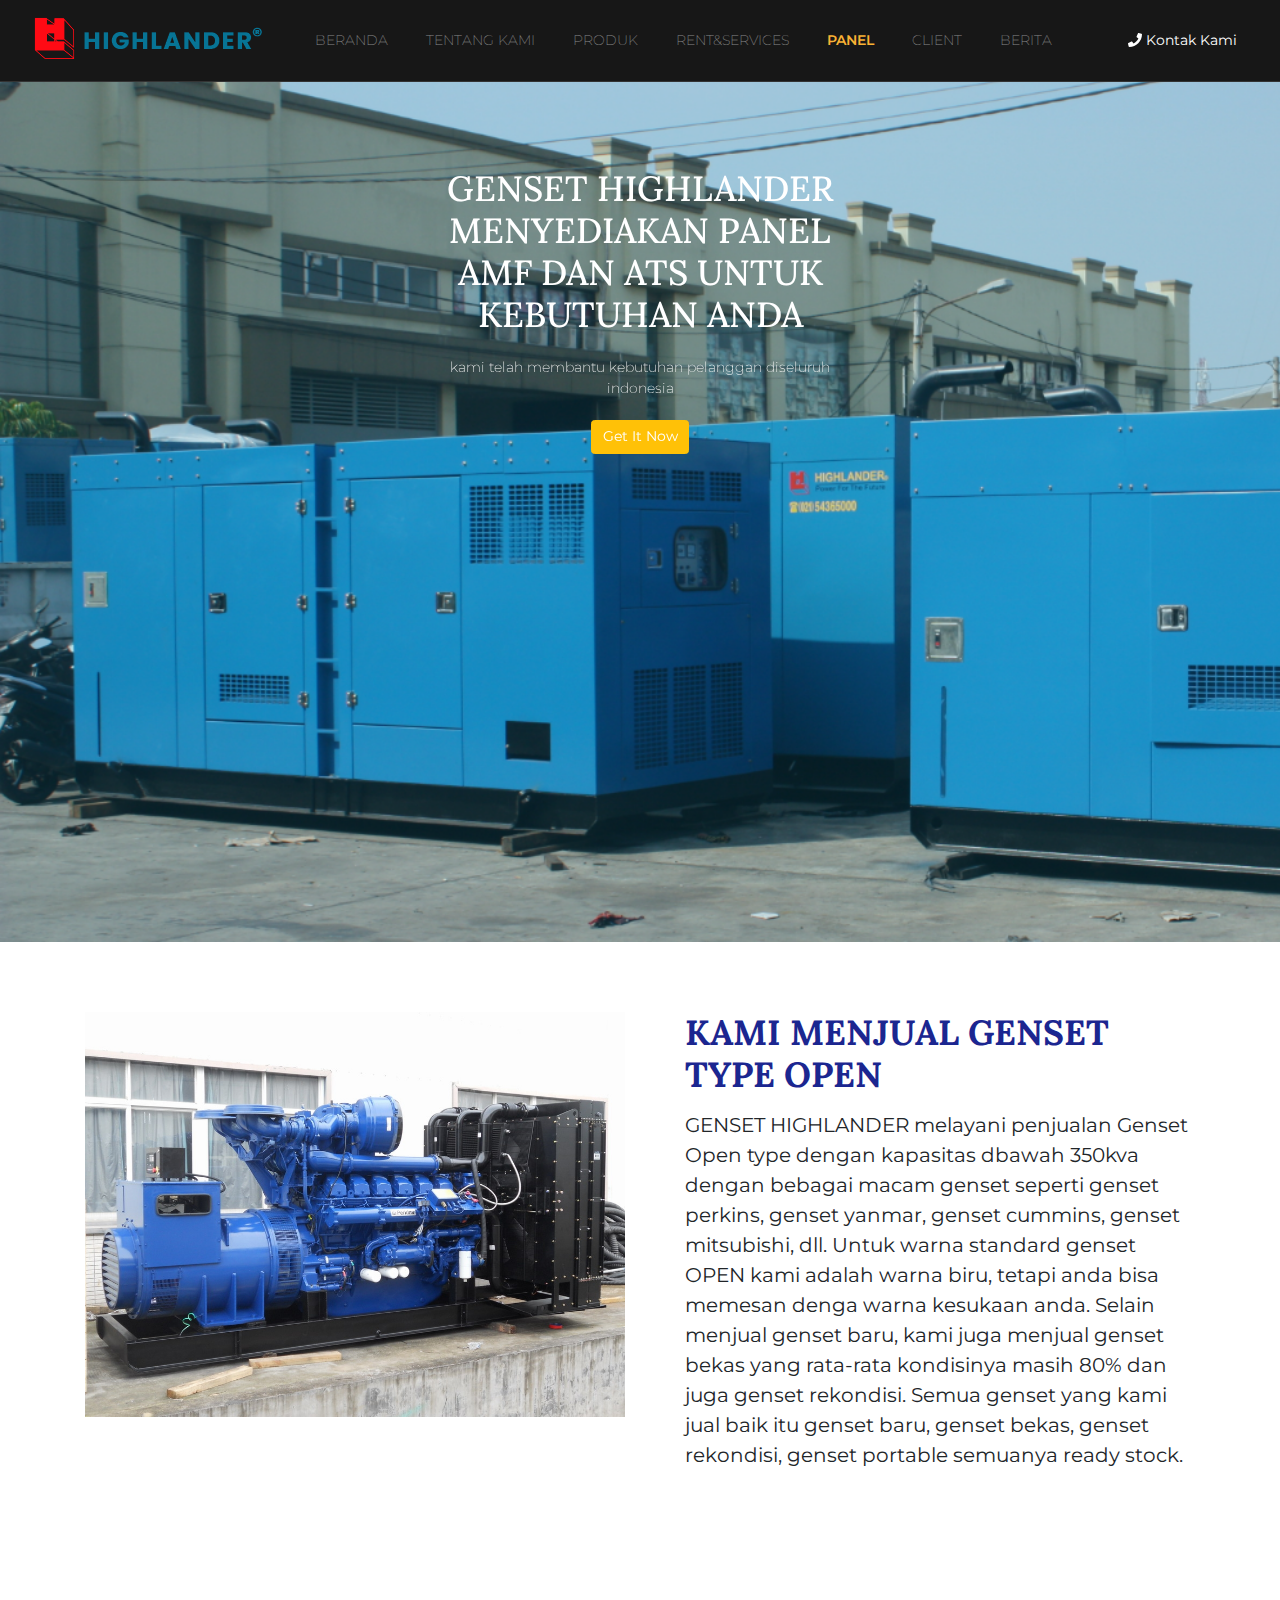
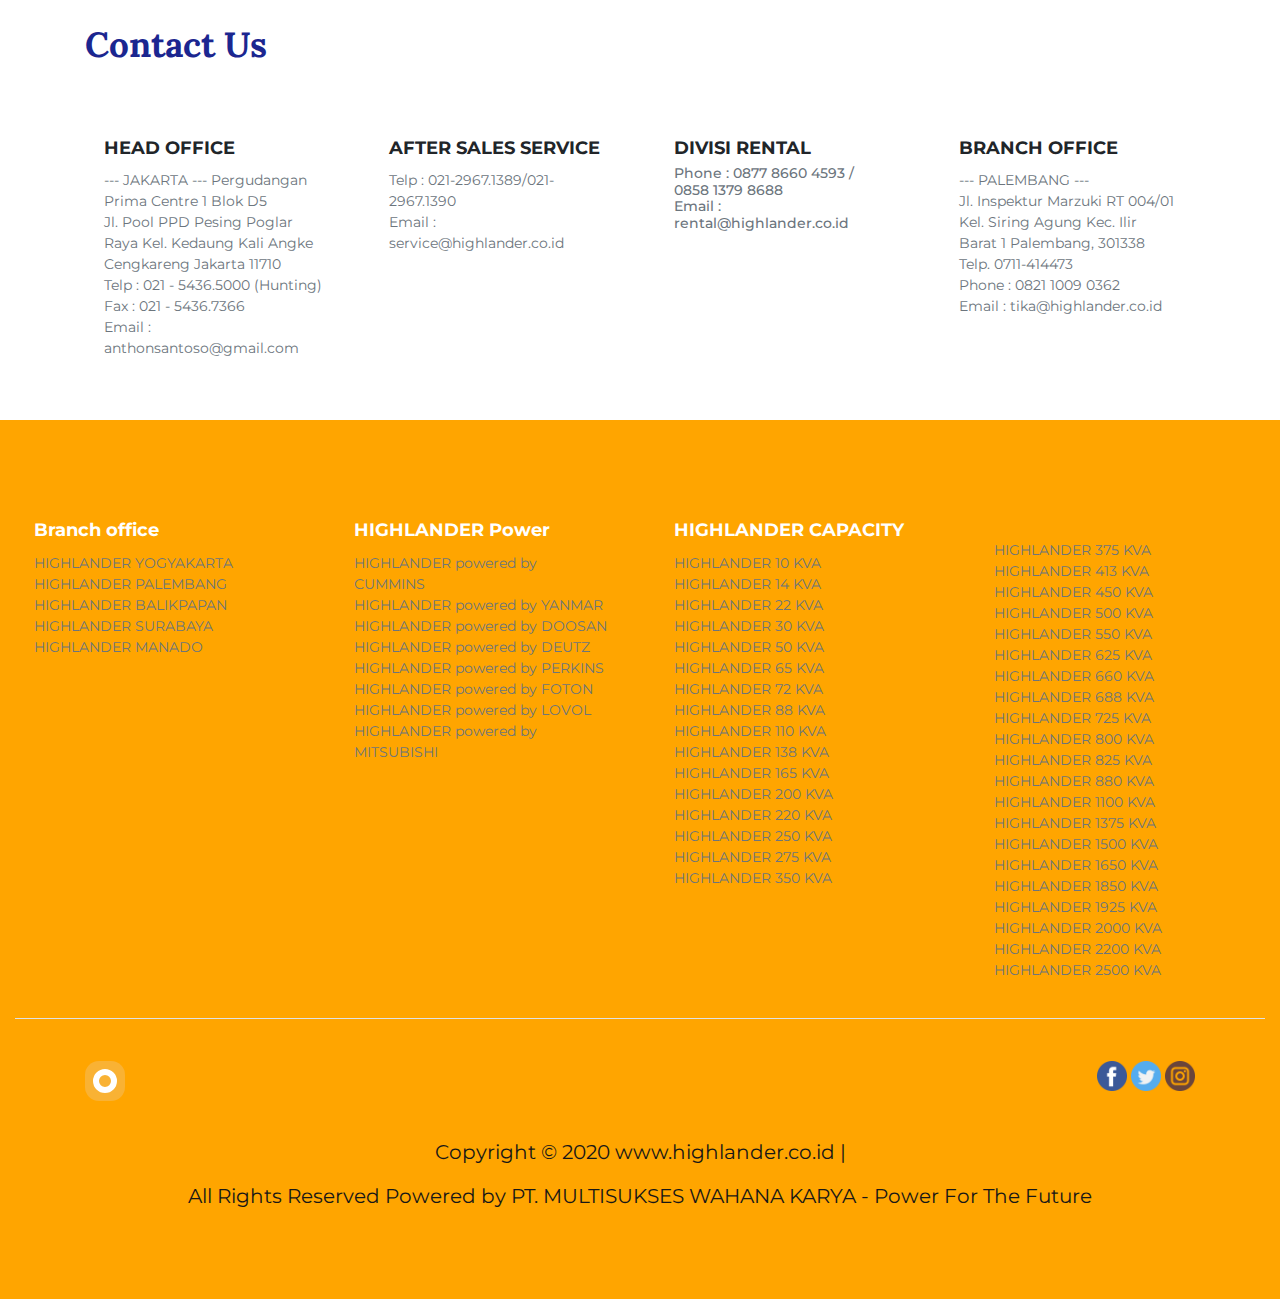
<file: highlanderUpdate/jualopen.html>
<!DOCTYPE html>
<html lang="en">
   <head>
      <!-- Required meta tags -->
      <meta charset="utf-8" />
      <meta
         name="viewport"
         content="width=device-width, initial-scale=1, shrink-to-fit=no"
      />
      <link rel = "icon" href =  
      "./img/Logo/Trademark Logo.png" 
              type = "image/x-icon"> 
      <!-- Bootstrap CSS -->
      <link rel="stylesheet" href="css/bootstrap.css" />

      <!-- Font Awesome -->
      <link rel="stylesheet" href="css/all.css" />

      <!-- Google Font -->
      <link
         href="https://fonts.googleapis.com/css?family=Lora:400,700|Montserrat:200,400,600&display=swap"
         rel="stylesheet"
      />

      <!-- My CSS -->
      <link rel="stylesheet" href="css/style.css" />

      <title>Highlander</title>
   </head>

   <body>
      <!-- Navbar -->
      <nav class="navbar navbar-expand-lg navbar-dark fixed-top">
         <div class="container-fluid">
            <a class="navbar-brand" href="#">
               <img src="./img/Logo/Highlander Logo.png" alt="Hefa Store" />
            </a>
            <button
               class="navbar-toggler"
               type="button"
               data-toggle="collapse"
               data-target="#navbarNav"
               aria-controls="navbarNav"
               aria-expanded="false"
               aria-label="Toggle navigation"
            >
               <span class="navbar-toggler-icon"></span>
            </button>
            <div class="collapse navbar-collapse" id="navbarNav">
               <ul class="navbar-nav text-uppercase mx-auto">
                  <li class="nav-item">
                     <a class="nav-link" href="./index.html">Beranda</a>
                  </li>
                  <li id="menuProdukNya" class="nav-item">
                     <a id="menuProduk" class="nav-link" href="./aboutUs.html"
                        >Tentang Kami</a
                     >
                  </li>
                  <li class="nav-item">
                     <a class="nav-link" href="./allProduct.html">Produk</a>
                  </li>
                  <li class="nav-item ">
                     <a class="nav-link" href="./servis.html"> RENT&Services</a>
                  </li>
                  <li class="nav-item active">
                    <a class="nav-link" href="">PANEL</a>
                 </li>
                  <li class="nav-item">
                     <a class="nav-link" href="./allClient.html">Client</a>
                  </li>
                  <li class="nav-item">
                     <a class="nav-link" href="./berita.html">Berita</a>
                  </li>
                  <!-- <li class="nav-item">
                      <a class="nav-link" href="">Tentang</a>
                  </li> -->
               </ul>
               <a
                  href="https://api.whatsapp.com/send?phone=+6287886380705&text=Hallo%20Kami%20Dari%20Highlander%20ada%20yang%20bisa%20kami%20bantu?"
                  class="nav-link text-white"
                  ><i class="fas fa-phone"></i> Kontak Kami
               </a>
            </div>
         </div>
      </nav>
      <!-- Akhir Navbar -->

      <!-- Carousel -->
      <div
         id="carouselExampleControls"
         class="carousel slide mt-5"
         data-ride="carousel"
      >
         <div class="carousel-inner">
            <div class="container">
               <div class="carousel-item active">
                  <div class="row pt-5 justify-content-center mt-5">
                     <div
                        class="col-9 col-sm-4 col-md-6 col-lg-5 mt-5"
                        style="text-align: center;"
                     >
                        <h1 class="mb-4">
                           GENSET HIGHLANDER MENYEDIAKAN PANEL AMF DAN ATS UNTUK KEBUTUHAN ANDA
                        </h1>
                        <p class="mb-4">
                           kami telah membantu kebutuhan pelanggan  diseluruh indonesia
                        </p>
                        <a href="" class="btn btn-warning text-white"
                           >Get It Now</a
                        >
                     </div>
                  </div>
               </div>
            </div>
         </div>
      </div>
      <!-- Akhir Carousel -->

      <!--Servis-->
      <div
         class="container servis"
         style="margin-top: 5rem; margin-bottom: 5rem;"
      >
         <div class="row">
            <div class="col-xl-6 col-lg-6 col-md-6 col-sm-12">
               <img
                  src="./img/Produk/PERKIN BIG.JPG"
                  class="img"
                  alt="Responsive image"
                  style="max-width: -webkit-fill-available;"
               />
            </div>
            <div
               class="col-xl-6 col-lg-6 col-md-6 col-sm-12"
               style="padding-left: 5vh;"
            >
               <h1 style="margin-bottom: 1rem;">KAMI MENJUAL GENSET TYPE OPEN</h1>
               <p style="margin-bottom: 3rem; font-size: 20px;">
                  GENSET HIGHLANDER melayani penjualan Genset Open type dengan kapasitas dbawah 350kva dengan bebagai macam genset
                  seperti genset perkins, genset yanmar, genset cummins, genset mitsubishi, dll. Untuk warna standard genset OPEN
                   kami adalah warna biru, tetapi anda bisa memesan denga warna kesukaan anda. Selain menjual genset baru, kami juga
                    menjual genset bekas yang rata-rata kondisinya masih 80% dan juga genset rekondisi. Semua genset yang kami jual
                     baik itu genset baru, genset bekas, genset rekondisi, genset portable semuanya ready stock.
               </p>
               <!-- <a href="tentang.html" class="btn btn-warning text-white"
                  >Lorem Ipsum</a
               > -->
            </div>
         </div>
      </div>
      <!-- Akhir Servis -->

      <!-- servis table -->
      <!-- <div class="table-responsive">
         <table class="table table-striped">
            <thead>
               <tr>
                  <th scope="col">#</th>
                  <th scope="col">Heading</th>
                  <th scope="col">Heading</th>
                  <th scope="col">Heading</th>
                  <th scope="col">Heading</th>
                  <th scope="col">Heading</th>
               </tr>
            </thead>
            <tbody>
               <tr>
                  <th scope="row">1</th>
                  <td>Cell</td>
                  <td>Cell</td>
                  <td>Cell</td>
                  <td>Cell</td>
                  <td>Cell</td>
               </tr>
               <tr>
                  <th scope="row">2</th>
                  <td>Cell</td>
                  <td>Cell</td>
                  <td>Cell</td>
                  <td>Cell</td>
                  <td>Cell</td>
               </tr>
               <tr>
                  <th scope="row">3</th>
                  <td>Cell</td>
                  <td>Cell</td>
                  <td>Cell</td>
                  <td>Cell</td>
                  <td>Cell</td>
               </tr>
            </tbody>
         </table>
      </div> -->
      <!-- servis table -->

       <!-- Contact Us -->
       <section class="designer p-5">
         <div class="container">
            <h1>Contact Us</h1>
           <div class="row">
            <div class="col-xl-3 col-lg-3 col-md-6 col-sm-12">
               <div class="card" style="width: 100%; margin-top: 5vh; border-color: transparent;">
                  <div class="card-body">
                    <h5 class="card-title">HEAD OFFICE</h5>
                    <h7 class="card-subtitle mb-2 text-muted">
                     --- JAKARTA ---
                     Pergudangan Prima Centre 1 Blok D5<br>
                     Jl. Pool PPD Pesing Poglar Raya Kel. Kedaung Kali Angke
                     Cengkareng Jakarta 11710
                     <br>
                     <a style="color: #6c757d !important" href="tel:02154365000">
                     Telp : 021 - 5436.5000 (Hunting)
                     </a>
                     <br>Fax : 021 - 5436.7366
                     <br>
                     <a style="color: #6c757d !important" href="mailto:anthonsantoso@gmail.com">
                       Email : anthonsantoso@gmail.com
                       </a>
                     </h7>
                    <!-- <p class="card-text">.</p> -->
                  </div>
                </div>
             </div>
             <div class="col-xl-3 col-lg-3 col-md-6 col-sm-12">
               <div class="card" style="width: 100%; margin-top: 5vh; border-color: transparent;">
                  <div class="card-body">
                    <h5 class="card-title">AFTER SALES SERVICE</h5>
                    <h7 class="card-subtitle mb-2 text-muted">
                      
                        Telp : <a style="color: #6c757d !important" href="tel:02129671389">021-2967.1389</a>/<a style="color: #6c757d !important" href="tel:02129671390">021-2967.1390</a>
                     <br>
                     <a style="color: #6c757d !important" href="mailto:service@highlander.co.id">
                       Email : service@highlander.co.id
                     </a>
                   </h7>
                    <!-- <p class="card-text">Some quick example text to build on the card title and make up the bulk of the card's content.</p> -->
                  </div>
                </div>
             </div>
             <div class="col-xl-3 col-lg-3 col-md-6 col-sm-12">
               <div class="card" style="width: 100%; margin-top: 5vh; border-color: transparent;">
                  <div class="card-body">
                    <h5 class="card-title">DIVISI RENTAL</h5>
                    <h6 class="card-subtitle mb-2 text-muted">
                     <a style="color: #6c757d !important" href="tel:087786604593">
                     Phone : 0877 8660 4593</a> / <a style="color: #6c757d !important" href="tel:085813798688">0858 1379 8688</a>
                     <br>
                     <a style="color: #6c757d !important" href="mailto:rental@highlander.co.id">
                       Email : rental@highlander.co.id</h6>
                     </a>
                    <!-- <p class="card-text">Some quick example text to build on the card title and make up the bulk of the card's content.</p> -->
                  </div>
                </div>
            </div>
            <div class="col-xl-3 col-lg-3 col-md-6 col-sm-12">
               <div class="card" style="width: 100%; margin-top: 5vh; border-color: transparent;">
                  <div class="card-body">
                    <h5 class="card-title">BRANCH OFFICE</h5>
                    <h7 class="card-subtitle mb-2 text-muted">
                     --- PALEMBANG ---
                     <br>Jl. Inspektur Marzuki RT 004/01 Kel. Siring Agung 
                     Kec. Ilir Barat 1 Palembang, 301338 
                     <br>
                     <a style="color: #6c757d !important" href="tel:0711414473">
                       Telp. 0711-414473 
                     </a>
                     <br>
                     <a style="color: #6c757d !important" href="tel:082110090362">
                       Phone : 0821 1009 0362
                     </a>
                     <br>
                     <a style="color: #6c757d !important" href="mailto:tika@highlander.co.id">
                       Email : tika@highlander.co.id</h7>
                     </a>
                    <!-- <p class="card-text">Some quick example text to build on the card title and make up the bulk of the card's content.</p> -->
                  </div>
                </div>
            </div>
           </div>
       </section>
    <!-- Akhir Contact Us -->

    <!-- CTA comments -->
    <div id="berita" class="cta" style="padding-top: 2vh; ">
      <div class="container-fluid">
        <div class="row" style="margin-top: 2vh; margin-bottom: 2vh;">
          <div class="col-xl-3 col-lg-3 col-md-6 col-sm-12">
            <div class="card" style="width: 100%; background-color: transparent; margin-top: 5vh; border-color: transparent;">
               <div class="card-body">
                 <h5 class="card-title">Branch office</h5>
                 <h7 class="card-subtitle mb-2 text-muted">
                  <a href="./aboutUs.html" style="color: #6c757d "> HIGHLANDER YOGYAKARTA </a>
                  <br> <a href="./aboutUs.html" style="color: #6c757d "> HIGHLANDER PALEMBANG </a>
                  <br> <a href="./aboutUs.html" style="color: #6c757d "> HIGHLANDER BALIKPAPAN </a>
                  <br> <a href="./aboutUs.html" style="color: #6c757d "> HIGHLANDER SURABAYA </a>
                  <br> <a href="./aboutUs.html" style="color: #6c757d "> HIGHLANDER MANADO </a>
                 </h7>
                 <!-- <p class="card-text">Some quick example text to build on the card title and make up the bulk of the card's content.</p> -->
               </div>
             </div>
          </div>
          <div class="col-xl-3 col-lg-3 col-md-6 col-sm-12">
            <div class="card" style="width: 100%; background-color: transparent; margin-top: 5vh; border-color: transparent;">
               <div class="card-body">
                 <h5 class="card-title">HIGHLANDER Power</h5>
                 <h7 class="card-subtitle mb-2 text-muted">
                     <a href="./allProduct.html" style="color: #6c757d ">HIGHLANDER powered by CUMMINS</a>
                    <br><a href="./allProduct.html" style="color: #6c757d ">HIGHLANDER powered by YANMAR</a>
                    <br><a href="./allProduct.html" style="color: #6c757d ">HIGHLANDER powered by DOOSAN</a>
                    <br><a href="./allProduct.html" style="color: #6c757d ">HIGHLANDER powered by DEUTZ</a>
                    <br><a href="./allProduct.html" style="color: #6c757d ">HIGHLANDER powered by PERKINS</a>
                    <br><a href="./allProduct.html" style="color: #6c757d ">HIGHLANDER powered by FOTON</a>
                    <br><a href="./allProduct.html" style="color: #6c757d ">HIGHLANDER powered by LOVOL</a>
                    <br><a href="./allProduct.html" style="color: #6c757d ">HIGHLANDER powered by MITSUBISHI</a>
                  </h7>
                 <!-- <p class="card-text">Some quick example text to build on the card title and make up the bulk of the card's content.</p> -->
               </div>
             </div>
          </div>
          <div class="col-xl-3 col-lg-3 col-md-6 col-sm-12">
            <div class="card" style="width: 100%; background-color: transparent; margin-top: 5vh; border-color: transparent;">
               <div class="card-body">
                 <h5 class="card-title">HIGHLANDER CAPACITY</h5>
                 <h7 class="card-subtitle mb-2 text-muted">
                  <a href="./allProduct.html" style="color: #6c757d ">HIGHLANDER 10 KVA</a>
                  <br><a href="./allProduct.html" style="color: #6c757d ">HIGHLANDER 14 KVA</a>
                  <br><a href="./allProduct.html" style="color: #6c757d ">HIGHLANDER 22 KVA</a>
                  <br><a href="./allProduct.html" style="color: #6c757d ">HIGHLANDER 30 KVA</a>
                  <br><a href="./allProduct.html" style="color: #6c757d ">HIGHLANDER 50 KVA</a>
                  <br><a href="./allProduct.html" style="color: #6c757d ">HIGHLANDER 65 KVA</a>
                  <br><a href="./allProduct.html" style="color: #6c757d ">HIGHLANDER 72 KVA</a>
                  <br><a href="./allProduct.html" style="color: #6c757d ">HIGHLANDER 88 KVA</a>
                  <br><a href="./allProduct.html" style="color: #6c757d ">HIGHLANDER 110 KVA</a>
                  <br><a href="./allProduct.html" style="color: #6c757d ">HIGHLANDER 138 KVA</a>
                  <br><a href="./allProduct.html" style="color: #6c757d ">HIGHLANDER 165 KVA</a>
                  <br><a href="./allProduct.html" style="color: #6c757d ">HIGHLANDER 200 KVA</a>
                  <br><a href="./allProduct.html" style="color: #6c757d ">HIGHLANDER 220 KVA</a>
                  <br><a href="./allProduct.html" style="color: #6c757d ">HIGHLANDER 250 KVA</a>
                  <br><a href="./allProduct.html" style="color: #6c757d ">HIGHLANDER 275 KVA</a>
                  <br><a href="./allProduct.html" style="color: #6c757d ">HIGHLANDER 350 KVA</a>
                  </h7>
                 <!-- <p class="card-text">Some quick example text to build on the card title and make up the bulk of the card's content.</p> -->
               </div>
             </div>
         </div>
         <div class="col-xl-3 col-lg-3 col-md-6 col-sm-12">
            <div class="card" style="width: 100%; background-color: transparent; margin-top: 5vh; border-color: transparent;">
               <div class="card-body">
                 <!-- <h5 class="card-title">Card title</h5> -->
                 <h7 class="card-subtitle mb-2 text-muted">   
                  <br><a href="./allProduct.html" style="color: #6c757d ">HIGHLANDER 375 KVA</a>
                  <br><a href="./allProduct.html" style="color: #6c757d ">HIGHLANDER 413 KVA</a>
                  <br><a href="./allProduct.html" style="color: #6c757d ">HIGHLANDER 450 KVA</a>
                  <br><a href="./allProduct.html" style="color: #6c757d ">HIGHLANDER 500 KVA</a>
                  <br><a href="./allProduct.html" style="color: #6c757d ">HIGHLANDER 550 KVA</a>
                  <br><a href="./allProduct.html" style="color: #6c757d ">HIGHLANDER 625 KVA</a>
                  <br><a href="./allProduct.html" style="color: #6c757d ">HIGHLANDER 660 KVA</a>
                  <br><a href="./allProduct.html" style="color: #6c757d ">HIGHLANDER 688 KVA</a>
                  <br><a href="./allProduct.html" style="color: #6c757d ">HIGHLANDER 725 KVA</a>
                  <br><a href="./allProduct.html" style="color: #6c757d ">HIGHLANDER 800 KVA</a>
                  <br><a href="./allProduct.html" style="color: #6c757d ">HIGHLANDER 825 KVA</a>
                  <br><a href="./allProduct.html" style="color: #6c757d ">HIGHLANDER 880 KVA</a>
                  <br><a href="./allProduct.html" style="color: #6c757d ">HIGHLANDER 1100 KVA</a>
                  <br><a href="./allProduct.html" style="color: #6c757d ">HIGHLANDER 1375 KVA</a>
                  <br><a href="./allProduct.html" style="color: #6c757d ">HIGHLANDER 1500 KVA</a>
                  <br><a href="./allProduct.html" style="color: #6c757d ">HIGHLANDER 1650 KVA</a>
                  <br><a href="./allProduct.html" style="color: #6c757d ">HIGHLANDER 1850 KVA</a>
                  <br><a href="./allProduct.html" style="color: #6c757d ">HIGHLANDER 1925 KVA</a>
                  <br><a href="./allProduct.html" style="color: #6c757d ">HIGHLANDER 2000 KVA</a>
                  <br><a href="./allProduct.html" style="color: #6c757d ">HIGHLANDER 2200 KVA</a>
                  <br><a href="./allProduct.html" style="color: #6c757d ">HIGHLANDER 2500 KVA</a></h7>
                 <!-- <p class="card-text">Some quick example text to build on the card title and make up the bulk of the card's content.</p> -->
               </div>
             </div>
         </div>
      </div>
      <!-- Footer -->
    <footer class="border-top p-5">
      <div class="container">
         <div class="row justify-content-between">
            <div class="col-1">
              <a href="http://rental-genset.com/">
                <img src="img/logo_small.png" />
              </a>
            </div>
            <div class="col-4 text-right">
              <a href="https://www.facebook.com/highlander.genset">
                <img src="img/social/fb.png" />
              </a>
              <a href="http://rental-genset.com/">
                <img src="img/social/twitter.png" />
              </a>
              <a href="https://www.instagram.com/highlandergenset/">
                <img src="img/social/ig.png" />
              </a>
            </div>
          </div>
      
            <div style="margin-bottom: 5vh; text-align-last: center; margin-top: 4vh;">
               <p>Copyright © 2020 www.highlander.co.id |</p>
               <p> All Rights Reserved
                Powered by PT. MULTISUKSES WAHANA KARYA - Power For The Future</p>
            </div>
      </div>
    </div>
    <!-- Akhir CTA comments -->

      <!-- Optional JavaScript -->
      <!-- jQuery first, then Popper.js, then Bootstrap JS -->
      <script src="js/jquery-3.4.1.min.js"></script>
      <script src="js/popper.min.js"></script>
      <script src="js/bootstrap.js"></script>
      <script src="js/all.js"></script>
   </body>
</html>
</file>
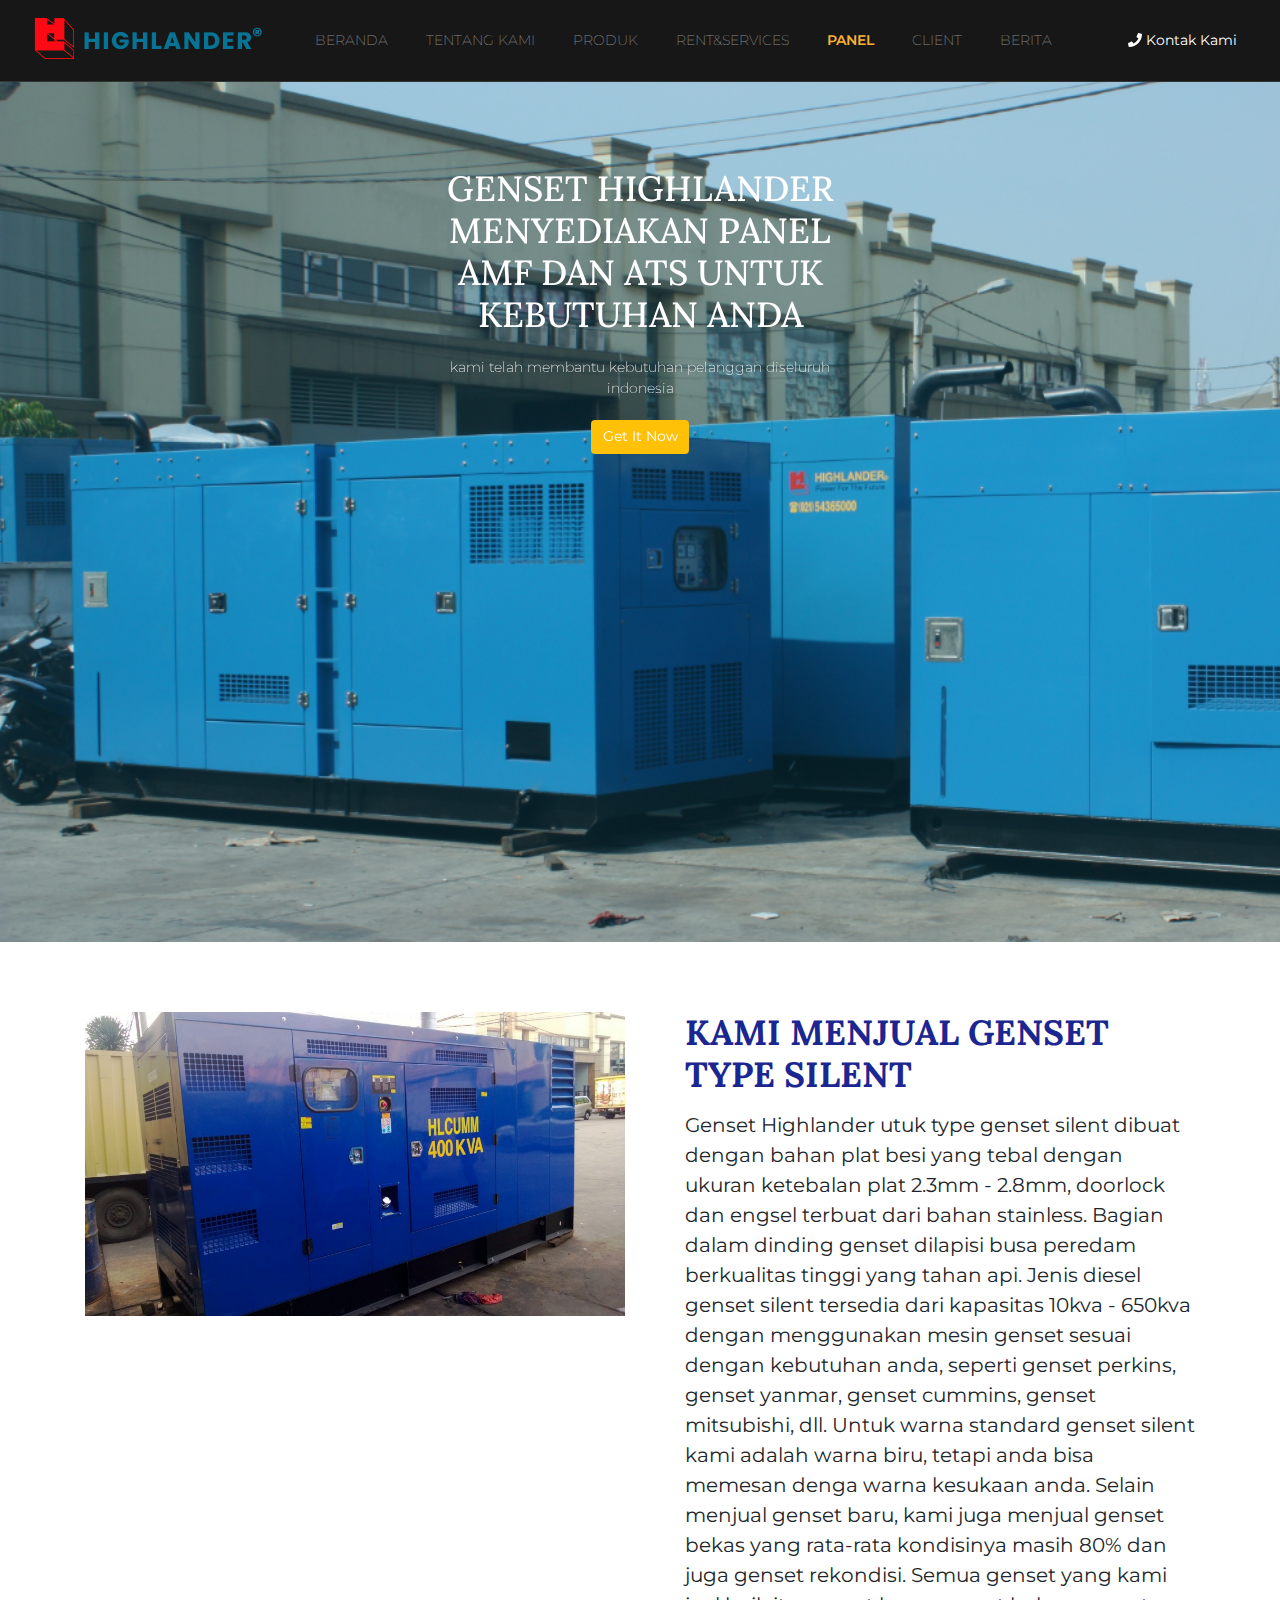
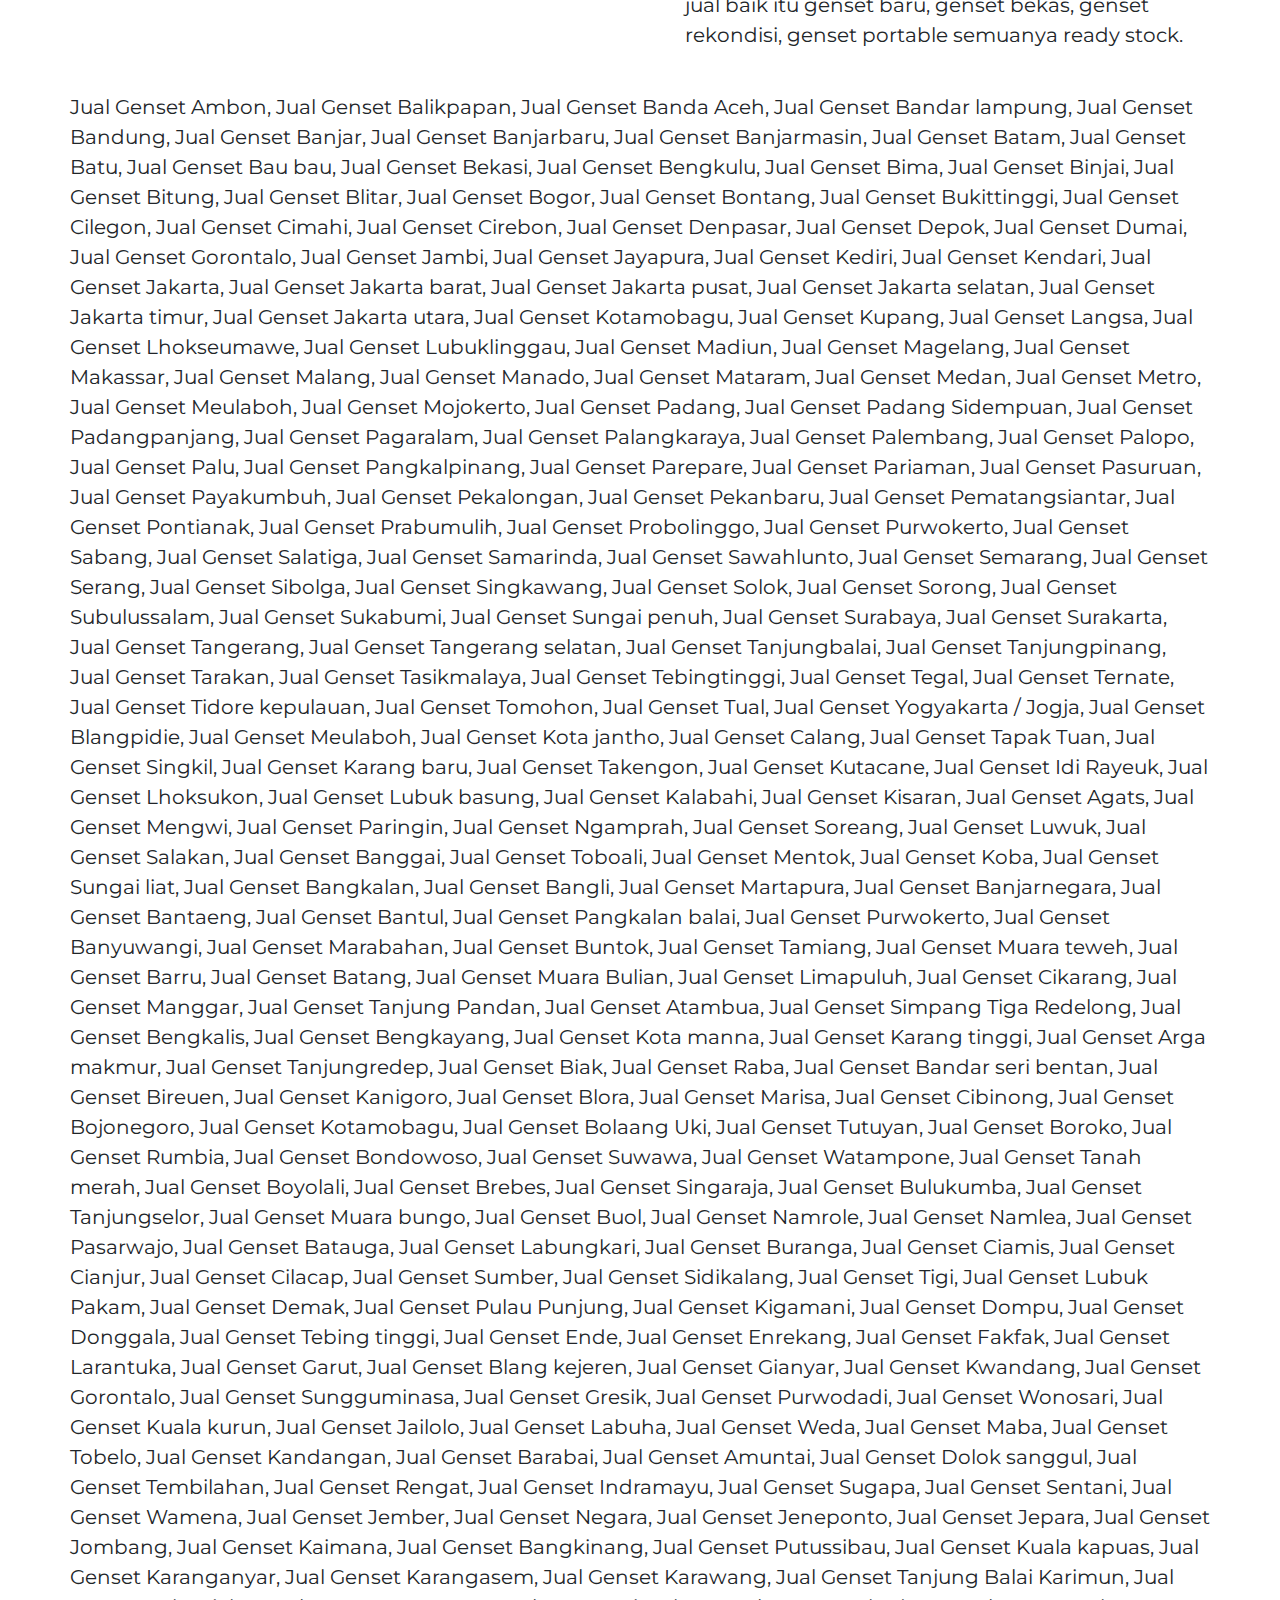
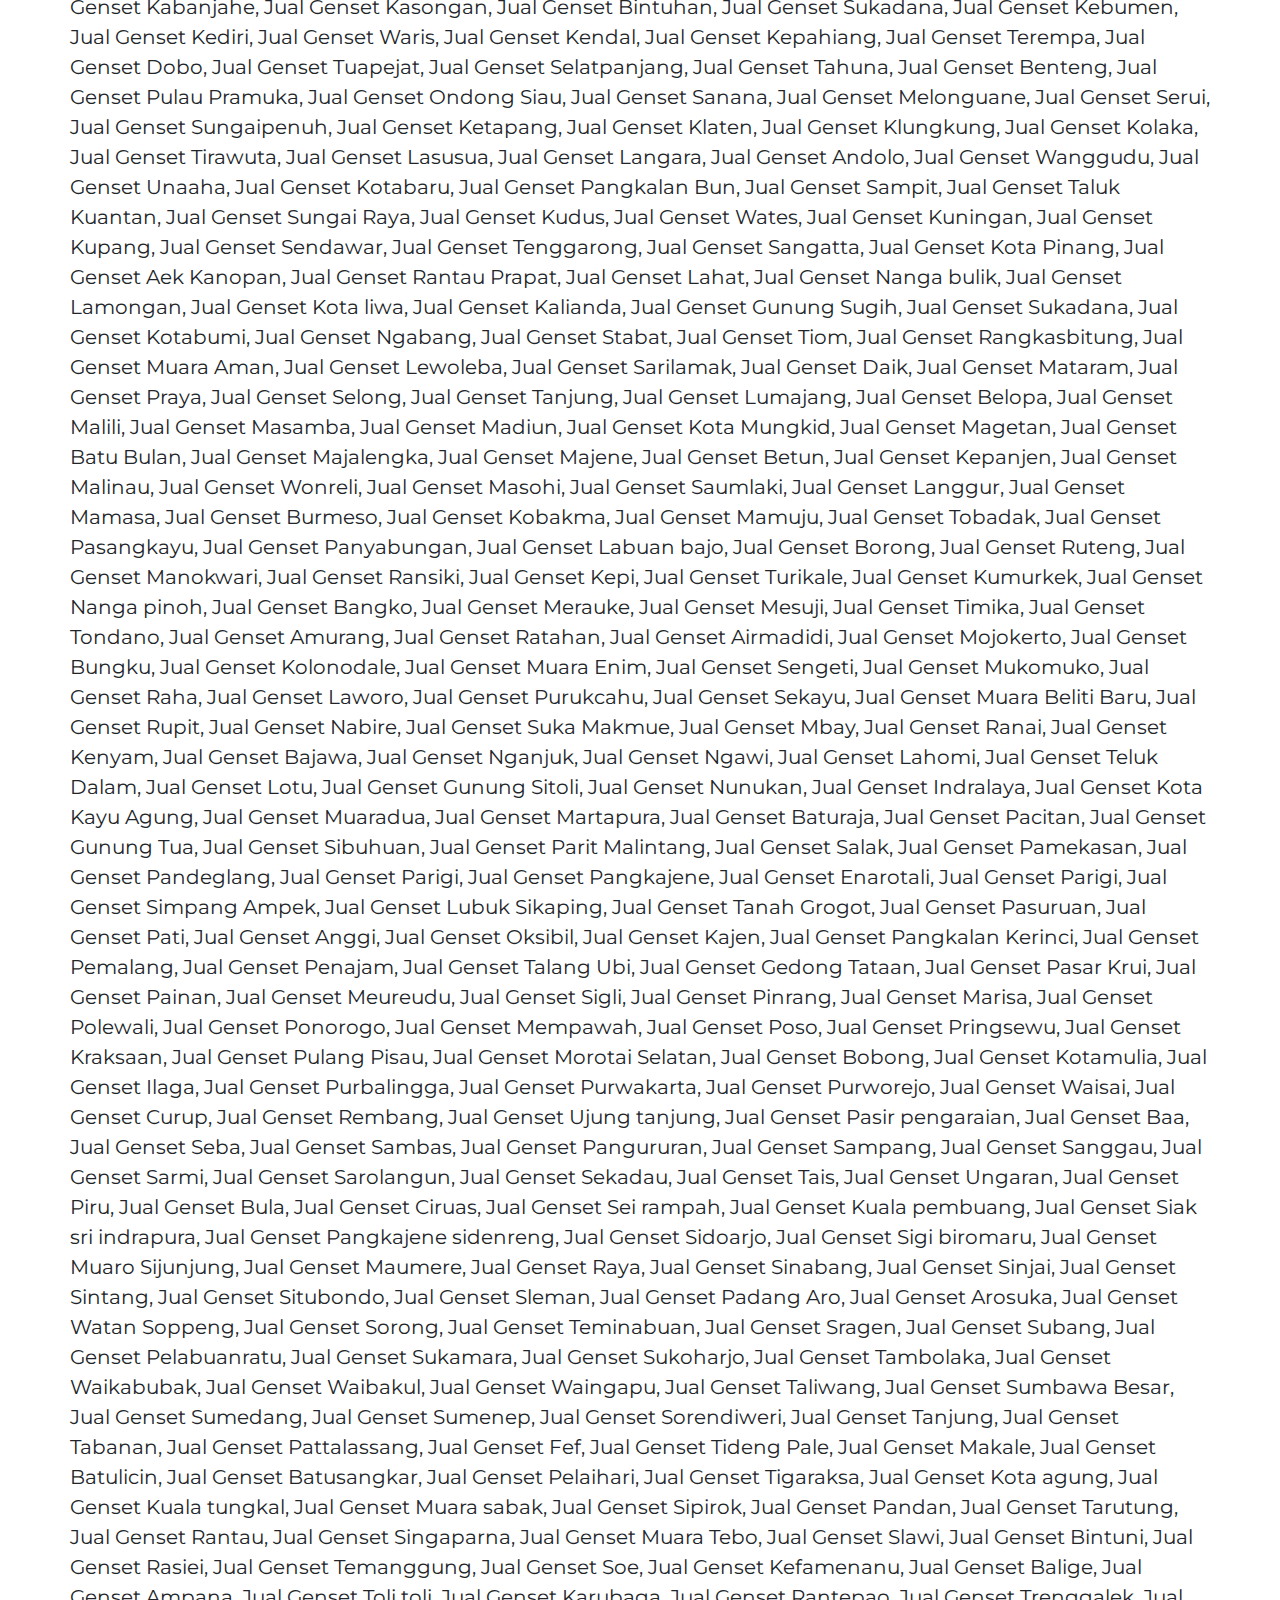
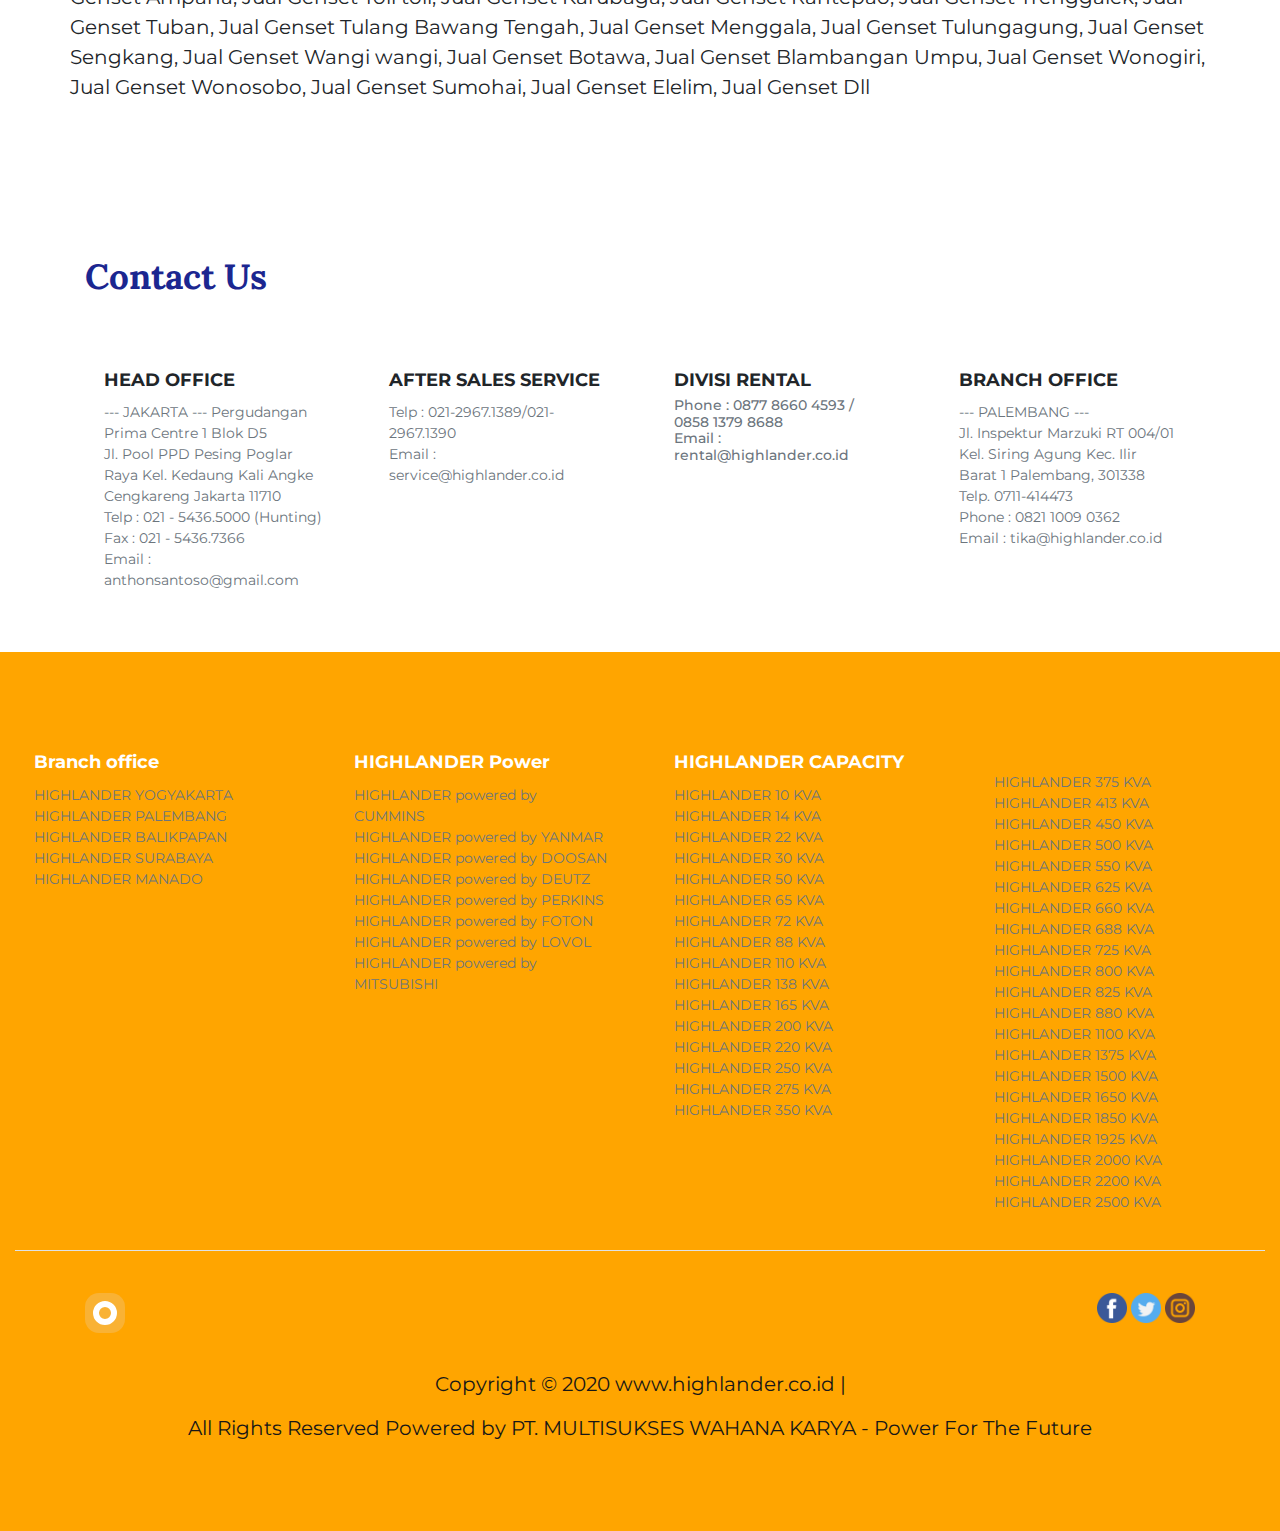
<file: highlanderUpdate/jualsilent.html>
<!DOCTYPE html>
<html lang="en">
   <head>
      <!-- Required meta tags -->
      <meta charset="utf-8" />
      <meta
         name="viewport"
         content="width=device-width, initial-scale=1, shrink-to-fit=no"
      />
      <link rel = "icon" href =  
      "./img/Logo/Trademark Logo.png" 
              type = "image/x-icon"> 
      <!-- Bootstrap CSS -->
      <link rel="stylesheet" href="css/bootstrap.css" />

      <!-- Font Awesome -->
      <link rel="stylesheet" href="css/all.css" />

      <!-- Google Font -->
      <link
         href="https://fonts.googleapis.com/css?family=Lora:400,700|Montserrat:200,400,600&display=swap"
         rel="stylesheet"
      />

      <!-- My CSS -->
      <link rel="stylesheet" href="css/style.css" />

      <title>Highlander</title>
   </head>

   <body>
      <!-- Navbar -->
      <nav class="navbar navbar-expand-lg navbar-dark fixed-top">
         <div class="container-fluid">
            <a class="navbar-brand" href="#">
               <img src="./img/Logo/Highlander Logo.png" alt="Hefa Store" />
            </a>
            <button
               class="navbar-toggler"
               type="button"
               data-toggle="collapse"
               data-target="#navbarNav"
               aria-controls="navbarNav"
               aria-expanded="false"
               aria-label="Toggle navigation"
            >
               <span class="navbar-toggler-icon"></span>
            </button>
            <div class="collapse navbar-collapse" id="navbarNav">
               <ul class="navbar-nav text-uppercase mx-auto">
                  <li class="nav-item">
                     <a class="nav-link" href="./index.html">Beranda</a>
                  </li>
                  <li id="menuProdukNya" class="nav-item">
                     <a id="menuProduk" class="nav-link" href="./aboutUs.html"
                        >Tentang Kami</a
                     >
                  </li>
                  <li class="nav-item">
                     <a class="nav-link" href="./allProduct.html">Produk</a>
                  </li>
                  <li class="nav-item ">
                     <a class="nav-link" href="./servis.html"> RENT&Services</a>
                  </li>
                  <li class="nav-item active">
                    <a class="nav-link" href="">PANEL</a>
                 </li>
                  <li class="nav-item">
                     <a class="nav-link" href="./allClient.html">Client</a>
                  </li>
                  <li class="nav-item">
                     <a class="nav-link" href="./berita.html">Berita</a>
                  </li>
                  <!-- <li class="nav-item">
                      <a class="nav-link" href="">Tentang</a>
                  </li> -->
               </ul>
               <a
                  href="https://api.whatsapp.com/send?phone=+6287886380705&text=Hallo%20Kami%20Dari%20Highlander%20ada%20yang%20bisa%20kami%20bantu?"
                  class="nav-link text-white"
                  ><i class="fas fa-phone"></i> Kontak Kami
               </a>
            </div>
         </div>
      </nav>
      <!-- Akhir Navbar -->

      <!-- Carousel -->
      <div
         id="carouselExampleControls"
         class="carousel slide mt-5"
         data-ride="carousel"
      >
         <div class="carousel-inner">
            <div class="container">
               <div class="carousel-item active">
                  <div class="row pt-5 justify-content-center mt-5">
                     <div
                        class="col-9 col-sm-4 col-md-6 col-lg-5 mt-5"
                        style="text-align: center;"
                     >
                        <h1 class="mb-4">
                           GENSET HIGHLANDER MENYEDIAKAN PANEL AMF DAN ATS UNTUK KEBUTUHAN ANDA
                        </h1>
                        <p class="mb-4">
                           kami telah membantu kebutuhan pelanggan  diseluruh indonesia
                        </p>
                        <a href="" class="btn btn-warning text-white"
                           >Get It Now</a
                        >
                     </div>
                  </div>
               </div>
            </div>
         </div>
      </div>
      <!-- Akhir Carousel -->

      <!--Servis-->
      <div
         class="container servis"
         style="margin-top: 5rem; margin-bottom: 5rem;"
      >
         <div class="row">
            <div class="col-xl-6 col-lg-6 col-md-6 col-sm-12">
               <img
                  src="./img/Produk/HLCummins400KVA.jpg"
                  class="img"
                  alt="Responsive image"
                  style="max-width: -webkit-fill-available;"
               />
            </div>
            <div
               class="col-xl-6 col-lg-6 col-md-6 col-sm-12"
               style="padding-left: 5vh;"
            >
               <h1 style="margin-bottom: 1rem;">KAMI MENJUAL GENSET TYPE SILENT</h1>
               <p style="margin-bottom: 3rem; font-size: 20px;">
                  Genset Highlander utuk type genset silent dibuat dengan bahan plat besi yang tebal dengan ukuran ketebalan plat 2.3mm - 2.8mm, doorlock dan engsel terbuat dari bahan stainless. Bagian dalam dinding genset dilapisi busa peredam berkualitas tinggi yang tahan api. Jenis diesel genset silent tersedia dari kapasitas 10kva - 650kva dengan menggunakan mesin genset sesuai dengan kebutuhan anda, seperti genset perkins, genset yanmar, genset cummins, genset mitsubishi, dll. Untuk warna standard genset silent kami adalah warna biru, tetapi anda bisa memesan denga warna kesukaan anda. Selain menjual genset baru, kami juga menjual genset bekas yang rata-rata kondisinya masih 80% dan juga genset rekondisi. Semua genset yang kami jual baik itu genset baru, genset bekas, genset rekondisi, genset portable semuanya ready stock.
                  </div>
                  <p style="margin-bottom: 3rem; font-size: 20px;">Jual Genset Ambon, Jual Genset Balikpapan, Jual Genset Banda Aceh, Jual Genset Bandar lampung, Jual Genset Bandung, Jual Genset Banjar, Jual Genset Banjarbaru, Jual Genset Banjarmasin, Jual Genset Batam, Jual Genset Batu, Jual Genset Bau bau, Jual Genset Bekasi, Jual Genset Bengkulu, Jual Genset Bima, Jual Genset Binjai, Jual Genset Bitung, Jual Genset Blitar, Jual Genset Bogor, Jual Genset Bontang, Jual Genset Bukittinggi, Jual Genset Cilegon, Jual Genset Cimahi, Jual Genset Cirebon, Jual Genset Denpasar, Jual Genset Depok, Jual Genset Dumai, Jual Genset Gorontalo, Jual Genset Jambi, Jual Genset Jayapura, Jual Genset Kediri, Jual Genset Kendari, Jual Genset Jakarta, Jual Genset Jakarta barat, Jual Genset Jakarta pusat, Jual Genset Jakarta selatan, Jual Genset Jakarta timur, Jual Genset Jakarta utara, Jual Genset Kotamobagu, Jual Genset Kupang, Jual Genset Langsa, Jual Genset Lhokseumawe, Jual Genset Lubuklinggau, Jual Genset Madiun, Jual Genset Magelang, Jual Genset Makassar, Jual Genset Malang, Jual Genset Manado, Jual Genset Mataram, Jual Genset Medan, Jual Genset Metro, Jual Genset Meulaboh, Jual Genset Mojokerto, Jual Genset Padang, Jual Genset Padang Sidempuan, Jual Genset Padangpanjang, Jual Genset Pagaralam, Jual Genset Palangkaraya, Jual Genset Palembang, Jual Genset Palopo, Jual Genset Palu, Jual Genset Pangkalpinang, Jual Genset Parepare, Jual Genset Pariaman, Jual Genset Pasuruan, Jual Genset Payakumbuh, Jual Genset Pekalongan, Jual Genset Pekanbaru, Jual Genset Pematangsiantar, Jual Genset Pontianak, Jual Genset Prabumulih, Jual Genset Probolinggo, Jual Genset Purwokerto, Jual Genset Sabang, Jual Genset Salatiga, Jual Genset Samarinda, Jual Genset Sawahlunto, Jual Genset Semarang, Jual Genset Serang, Jual Genset Sibolga, Jual Genset Singkawang, Jual Genset Solok, Jual Genset Sorong, Jual Genset Subulussalam, Jual Genset Sukabumi, Jual Genset Sungai penuh, Jual Genset Surabaya, Jual Genset Surakarta, Jual Genset Tangerang, Jual Genset Tangerang selatan, Jual Genset Tanjungbalai, Jual Genset Tanjungpinang, Jual Genset Tarakan, Jual Genset Tasikmalaya, Jual Genset Tebingtinggi, Jual Genset Tegal, Jual Genset Ternate, Jual Genset Tidore kepulauan, Jual Genset Tomohon, Jual Genset Tual, Jual Genset Yogyakarta / Jogja, Jual Genset Blangpidie, Jual Genset Meulaboh, Jual Genset Kota jantho, Jual Genset Calang, Jual Genset Tapak Tuan, Jual Genset Singkil, Jual Genset Karang baru, Jual Genset Takengon, Jual Genset Kutacane, Jual Genset Idi Rayeuk, Jual Genset Lhoksukon, Jual Genset Lubuk basung, Jual Genset Kalabahi, Jual Genset Kisaran, Jual Genset Agats, Jual Genset Mengwi, Jual Genset Paringin, Jual Genset Ngamprah, Jual Genset Soreang, Jual Genset Luwuk, Jual Genset Salakan, Jual Genset Banggai, Jual Genset Toboali, Jual Genset Mentok, Jual Genset Koba, Jual Genset Sungai liat, Jual Genset Bangkalan, Jual Genset Bangli, Jual Genset Martapura, Jual Genset Banjarnegara, Jual Genset Bantaeng, Jual Genset Bantul, Jual Genset Pangkalan balai, Jual Genset Purwokerto, Jual Genset Banyuwangi, Jual Genset Marabahan, Jual Genset Buntok, Jual Genset Tamiang, Jual Genset Muara teweh, Jual Genset Barru, Jual Genset Batang, Jual Genset Muara Bulian, Jual Genset Limapuluh, Jual Genset Cikarang, Jual Genset Manggar, Jual Genset Tanjung Pandan, Jual Genset Atambua, Jual Genset Simpang Tiga Redelong, Jual Genset Bengkalis, Jual Genset Bengkayang, Jual Genset Kota manna, Jual Genset Karang tinggi, Jual Genset Arga makmur, Jual Genset Tanjungredep, Jual Genset Biak, Jual Genset Raba, Jual Genset Bandar seri bentan, Jual Genset Bireuen, Jual Genset Kanigoro, Jual Genset Blora, Jual Genset Marisa, Jual Genset Cibinong, Jual Genset Bojonegoro, Jual Genset Kotamobagu, Jual Genset Bolaang Uki, Jual Genset Tutuyan, Jual Genset Boroko, Jual Genset Rumbia, Jual Genset Bondowoso, Jual Genset Suwawa, Jual Genset Watampone, Jual Genset Tanah merah, Jual Genset Boyolali, Jual Genset Brebes, Jual Genset Singaraja, Jual Genset Bulukumba, Jual Genset Tanjungselor, Jual Genset Muara bungo, Jual Genset Buol, Jual Genset Namrole, Jual Genset Namlea, Jual Genset Pasarwajo, Jual Genset Batauga, Jual Genset Labungkari, Jual Genset Buranga, Jual Genset Ciamis, Jual Genset Cianjur, Jual Genset Cilacap, Jual Genset Sumber, Jual Genset Sidikalang, Jual Genset Tigi, Jual Genset Lubuk Pakam, Jual Genset Demak, Jual Genset Pulau Punjung, Jual Genset Kigamani, Jual Genset Dompu, Jual Genset Donggala, Jual Genset Tebing tinggi, Jual Genset Ende, Jual Genset Enrekang, Jual Genset Fakfak, Jual Genset Larantuka, Jual Genset Garut, Jual Genset Blang kejeren, Jual Genset Gianyar, Jual Genset Kwandang, Jual Genset Gorontalo, Jual Genset Sungguminasa, Jual Genset Gresik, Jual Genset Purwodadi, Jual Genset Wonosari, Jual Genset Kuala kurun, Jual Genset Jailolo, Jual Genset Labuha, Jual Genset Weda, Jual Genset Maba, Jual Genset Tobelo, Jual Genset Kandangan, Jual Genset Barabai, Jual Genset Amuntai, Jual Genset Dolok sanggul, Jual Genset Tembilahan, Jual Genset Rengat, Jual Genset Indramayu, Jual Genset Sugapa, Jual Genset Sentani, Jual Genset Wamena, Jual Genset Jember, Jual Genset Negara, Jual Genset Jeneponto, Jual Genset Jepara, Jual Genset Jombang, Jual Genset Kaimana, Jual Genset Bangkinang, Jual Genset Putussibau, Jual Genset Kuala kapuas, Jual Genset Karanganyar, Jual Genset Karangasem, Jual Genset Karawang, Jual Genset Tanjung Balai Karimun, Jual Genset Kabanjahe, Jual Genset Kasongan, Jual Genset Bintuhan, Jual Genset Sukadana, Jual Genset Kebumen, Jual Genset Kediri, Jual Genset Waris, Jual Genset Kendal, Jual Genset Kepahiang, Jual Genset Terempa, Jual Genset Dobo, Jual Genset Tuapejat, Jual Genset Selatpanjang, Jual Genset Tahuna, Jual Genset Benteng, Jual Genset Pulau Pramuka, Jual Genset Ondong Siau, Jual Genset Sanana, Jual Genset Melonguane, Jual Genset Serui, Jual Genset Sungaipenuh, Jual Genset Ketapang, Jual Genset Klaten, Jual Genset Klungkung, Jual Genset Kolaka, Jual Genset Tirawuta, Jual Genset Lasusua, Jual Genset Langara, Jual Genset Andolo, Jual Genset Wanggudu, Jual Genset Unaaha, Jual Genset Kotabaru, Jual Genset Pangkalan Bun, Jual Genset Sampit, Jual Genset Taluk Kuantan, Jual Genset Sungai Raya, Jual Genset Kudus, Jual Genset Wates, Jual Genset Kuningan, Jual Genset Kupang, Jual Genset Sendawar, Jual Genset Tenggarong, Jual Genset Sangatta, Jual Genset Kota Pinang, Jual Genset Aek Kanopan, Jual Genset Rantau Prapat, Jual Genset Lahat, Jual Genset Nanga bulik, Jual Genset Lamongan, Jual Genset Kota liwa, Jual Genset Kalianda, Jual Genset Gunung Sugih, Jual Genset Sukadana, Jual Genset Kotabumi, Jual Genset Ngabang, Jual Genset Stabat, Jual Genset Tiom, Jual Genset Rangkasbitung, Jual Genset Muara Aman, Jual Genset Lewoleba, Jual Genset Sarilamak, Jual Genset Daik, Jual Genset Mataram, Jual Genset Praya, Jual Genset Selong, Jual Genset Tanjung, Jual Genset Lumajang, Jual Genset Belopa, Jual Genset Malili, Jual Genset Masamba, Jual Genset Madiun, Jual Genset Kota Mungkid, Jual Genset Magetan, Jual Genset Batu Bulan, Jual Genset Majalengka, Jual Genset Majene, Jual Genset Betun, Jual Genset Kepanjen, Jual Genset Malinau, Jual Genset Wonreli, Jual Genset Masohi, Jual Genset Saumlaki, Jual Genset Langgur, Jual Genset Mamasa, Jual Genset Burmeso, Jual Genset Kobakma, Jual Genset Mamuju, Jual Genset Tobadak, Jual Genset Pasangkayu, Jual Genset Panyabungan, Jual Genset Labuan bajo, Jual Genset Borong, Jual Genset Ruteng, Jual Genset Manokwari, Jual Genset Ransiki, Jual Genset Kepi, Jual Genset Turikale, Jual Genset Kumurkek, Jual Genset Nanga pinoh, Jual Genset Bangko, Jual Genset Merauke, Jual Genset Mesuji, Jual Genset Timika, Jual Genset Tondano, Jual Genset Amurang, Jual Genset Ratahan, Jual Genset Airmadidi, Jual Genset Mojokerto, Jual Genset Bungku, Jual Genset Kolonodale, Jual Genset Muara Enim, Jual Genset Sengeti, Jual Genset Mukomuko, Jual Genset Raha, Jual Genset Laworo, Jual Genset Purukcahu, Jual Genset Sekayu, Jual Genset Muara Beliti Baru, Jual Genset Rupit, Jual Genset Nabire, Jual Genset Suka Makmue, Jual Genset Mbay, Jual Genset Ranai, Jual Genset Kenyam, Jual Genset Bajawa, Jual Genset Nganjuk, Jual Genset Ngawi, Jual Genset Lahomi, Jual Genset Teluk Dalam, Jual Genset Lotu, Jual Genset Gunung Sitoli, Jual Genset Nunukan, Jual Genset Indralaya, Jual Genset Kota Kayu Agung, Jual Genset Muaradua, Jual Genset Martapura, Jual Genset Baturaja, Jual Genset Pacitan, Jual Genset Gunung Tua, Jual Genset Sibuhuan, Jual Genset Parit Malintang, Jual Genset Salak, Jual Genset Pamekasan, Jual Genset Pandeglang, Jual Genset Parigi, Jual Genset Pangkajene, Jual Genset Enarotali, Jual Genset Parigi, Jual Genset Simpang Ampek, Jual Genset Lubuk Sikaping, Jual Genset Tanah Grogot, Jual Genset Pasuruan, Jual Genset Pati, Jual Genset Anggi, Jual Genset Oksibil, Jual Genset Kajen, Jual Genset Pangkalan Kerinci, Jual Genset Pemalang, Jual Genset Penajam, Jual Genset Talang Ubi, Jual Genset Gedong Tataan, Jual Genset Pasar Krui, Jual Genset Painan, Jual Genset Meureudu, Jual Genset Sigli, Jual Genset Pinrang, Jual Genset Marisa, Jual Genset Polewali, Jual Genset Ponorogo, Jual Genset Mempawah, Jual Genset Poso, Jual Genset Pringsewu, Jual Genset Kraksaan, Jual Genset Pulang Pisau, Jual Genset Morotai Selatan, Jual Genset Bobong, Jual Genset Kotamulia, Jual Genset Ilaga, Jual Genset Purbalingga, Jual Genset Purwakarta, Jual Genset Purworejo, Jual Genset Waisai, Jual Genset Curup, Jual Genset Rembang, Jual Genset Ujung tanjung, Jual Genset Pasir pengaraian, Jual Genset Baa, Jual Genset Seba, Jual Genset Sambas, Jual Genset Pangururan, Jual Genset Sampang, Jual Genset Sanggau, Jual Genset Sarmi, Jual Genset Sarolangun, Jual Genset Sekadau, Jual Genset Tais, Jual Genset Ungaran, Jual Genset Piru, Jual Genset Bula, Jual Genset Ciruas, Jual Genset Sei rampah, Jual Genset Kuala pembuang, Jual Genset Siak sri indrapura, Jual Genset Pangkajene sidenreng, Jual Genset Sidoarjo, Jual Genset Sigi biromaru, Jual Genset Muaro Sijunjung, Jual Genset Maumere, Jual Genset Raya, Jual Genset Sinabang, Jual Genset Sinjai, Jual Genset Sintang, Jual Genset Situbondo, Jual Genset Sleman, Jual Genset Padang Aro, Jual Genset Arosuka, Jual Genset Watan Soppeng, Jual Genset Sorong, Jual Genset Teminabuan, Jual Genset Sragen, Jual Genset Subang, Jual Genset Pelabuanratu, Jual Genset Sukamara, Jual Genset Sukoharjo, Jual Genset Tambolaka, Jual Genset Waikabubak, Jual Genset Waibakul, Jual Genset Waingapu, Jual Genset Taliwang, Jual Genset Sumbawa Besar, Jual Genset Sumedang, Jual Genset Sumenep, Jual Genset Sorendiweri, Jual Genset Tanjung, Jual Genset Tabanan, Jual Genset Pattalassang, Jual Genset Fef, Jual Genset Tideng Pale, Jual Genset Makale, Jual Genset Batulicin, Jual Genset Batusangkar, Jual Genset Pelaihari, Jual Genset Tigaraksa, Jual Genset Kota agung, Jual Genset Kuala tungkal, Jual Genset Muara sabak, Jual Genset Sipirok, Jual Genset Pandan, Jual Genset Tarutung, Jual Genset Rantau, Jual Genset Singaparna, Jual Genset Muara Tebo, Jual Genset Slawi, Jual Genset Bintuni, Jual Genset Rasiei, Jual Genset Temanggung, Jual Genset Soe, Jual Genset Kefamenanu, Jual Genset Balige, Jual Genset Ampana, Jual Genset Toli toli, Jual Genset Karubaga, Jual Genset Rantepao, Jual Genset Trenggalek, Jual Genset Tuban, Jual Genset Tulang Bawang Tengah, Jual Genset Menggala, Jual Genset Tulungagung, Jual Genset Sengkang, Jual Genset Wangi wangi, Jual Genset Botawa, Jual Genset Blambangan Umpu, Jual Genset Wonogiri, Jual Genset Wonosobo, Jual Genset Sumohai, Jual Genset Elelim, Jual Genset Dll
               <!-- <a href="tentang.html" class="btn btn-warning text-white"
                  >Lorem Ipsum</a
               > -->
            </div>
         </div>
      </div>
      <!-- Akhir Servis -->

      <!-- servis table -->
      <!-- <div class="table-responsive">
         <table class="table table-striped">
            <thead>
               <tr>
                  <th scope="col">#</th>
                  <th scope="col">Heading</th>
                  <th scope="col">Heading</th>
                  <th scope="col">Heading</th>
                  <th scope="col">Heading</th>
                  <th scope="col">Heading</th>
               </tr>
            </thead>
            <tbody>
               <tr>
                  <th scope="row">1</th>
                  <td>Cell</td>
                  <td>Cell</td>
                  <td>Cell</td>
                  <td>Cell</td>
                  <td>Cell</td>
               </tr>
               <tr>
                  <th scope="row">2</th>
                  <td>Cell</td>
                  <td>Cell</td>
                  <td>Cell</td>
                  <td>Cell</td>
                  <td>Cell</td>
               </tr>
               <tr>
                  <th scope="row">3</th>
                  <td>Cell</td>
                  <td>Cell</td>
                  <td>Cell</td>
                  <td>Cell</td>
                  <td>Cell</td>
               </tr>
            </tbody>
         </table>
      </div> -->
      <!-- servis table -->

       <!-- Contact Us -->
       <section class="designer p-5">
         <div class="container">
            <h1>Contact Us</h1>
           <div class="row">
            <div class="col-xl-3 col-lg-3 col-md-6 col-sm-12">
               <div class="card" style="width: 100%; margin-top: 5vh; border-color: transparent;">
                  <div class="card-body">
                    <h5 class="card-title">HEAD OFFICE</h5>
                    <h7 class="card-subtitle mb-2 text-muted">
                     --- JAKARTA ---
                     Pergudangan Prima Centre 1 Blok D5<br>
                     Jl. Pool PPD Pesing Poglar Raya Kel. Kedaung Kali Angke
                     Cengkareng Jakarta 11710
                     <br>
                     <a style="color: #6c757d !important" href="tel:02154365000">
                     Telp : 021 - 5436.5000 (Hunting)
                     </a>
                     <br>Fax : 021 - 5436.7366
                     <br>
                     <a style="color: #6c757d !important" href="mailto:anthonsantoso@gmail.com">
                       Email : anthonsantoso@gmail.com
                       </a>
                     </h7>
                    <!-- <p class="card-text">.</p> -->
                  </div>
                </div>
             </div>
             <div class="col-xl-3 col-lg-3 col-md-6 col-sm-12">
               <div class="card" style="width: 100%; margin-top: 5vh; border-color: transparent;">
                  <div class="card-body">
                    <h5 class="card-title">AFTER SALES SERVICE</h5>
                    <h7 class="card-subtitle mb-2 text-muted">
                      
                        Telp : <a style="color: #6c757d !important" href="tel:02129671389">021-2967.1389</a>/<a style="color: #6c757d !important" href="tel:02129671390">021-2967.1390</a>
                     <br>
                     <a style="color: #6c757d !important" href="mailto:service@highlander.co.id">
                       Email : service@highlander.co.id
                     </a>
                   </h7>
                    <!-- <p class="card-text">Some quick example text to build on the card title and make up the bulk of the card's content.</p> -->
                  </div>
                </div>
             </div>
             <div class="col-xl-3 col-lg-3 col-md-6 col-sm-12">
               <div class="card" style="width: 100%; margin-top: 5vh; border-color: transparent;">
                  <div class="card-body">
                    <h5 class="card-title">DIVISI RENTAL</h5>
                    <h6 class="card-subtitle mb-2 text-muted">
                     <a style="color: #6c757d !important" href="tel:087786604593">
                     Phone : 0877 8660 4593</a> / <a style="color: #6c757d !important" href="tel:085813798688">0858 1379 8688</a>
                     <br>
                     <a style="color: #6c757d !important" href="mailto:rental@highlander.co.id">
                       Email : rental@highlander.co.id</h6>
                     </a>
                    <!-- <p class="card-text">Some quick example text to build on the card title and make up the bulk of the card's content.</p> -->
                  </div>
                </div>
            </div>
            <div class="col-xl-3 col-lg-3 col-md-6 col-sm-12">
               <div class="card" style="width: 100%; margin-top: 5vh; border-color: transparent;">
                  <div class="card-body">
                    <h5 class="card-title">BRANCH OFFICE</h5>
                    <h7 class="card-subtitle mb-2 text-muted">
                     --- PALEMBANG ---
                     <br>Jl. Inspektur Marzuki RT 004/01 Kel. Siring Agung 
                     Kec. Ilir Barat 1 Palembang, 301338 
                     <br>
                     <a style="color: #6c757d !important" href="tel:0711414473">
                       Telp. 0711-414473 
                     </a>
                     <br>
                     <a style="color: #6c757d !important" href="tel:082110090362">
                       Phone : 0821 1009 0362
                     </a>
                     <br>
                     <a style="color: #6c757d !important" href="mailto:tika@highlander.co.id">
                       Email : tika@highlander.co.id</h7>
                     </a>
                    <!-- <p class="card-text">Some quick example text to build on the card title and make up the bulk of the card's content.</p> -->
                  </div>
                </div>
            </div>
           </div>
       </section>
    <!-- Akhir Contact Us -->

    <!-- CTA comments -->
    <div id="berita" class="cta" style="padding-top: 2vh; ">
      <div class="container-fluid">
        <div class="row" style="margin-top: 2vh; margin-bottom: 2vh;">
          <div class="col-xl-3 col-lg-3 col-md-6 col-sm-12">
            <div class="card" style="width: 100%; background-color: transparent; margin-top: 5vh; border-color: transparent;">
               <div class="card-body">
                 <h5 class="card-title">Branch office</h5>
                 <h7 class="card-subtitle mb-2 text-muted">
                  <a href="./aboutUs.html" style="color: #6c757d "> HIGHLANDER YOGYAKARTA </a>
                  <br> <a href="./aboutUs.html" style="color: #6c757d "> HIGHLANDER PALEMBANG </a>
                  <br> <a href="./aboutUs.html" style="color: #6c757d "> HIGHLANDER BALIKPAPAN </a>
                  <br> <a href="./aboutUs.html" style="color: #6c757d "> HIGHLANDER SURABAYA </a>
                  <br> <a href="./aboutUs.html" style="color: #6c757d "> HIGHLANDER MANADO </a>
                 </h7>
                 <!-- <p class="card-text">Some quick example text to build on the card title and make up the bulk of the card's content.</p> -->
               </div>
             </div>
          </div>
          <div class="col-xl-3 col-lg-3 col-md-6 col-sm-12">
            <div class="card" style="width: 100%; background-color: transparent; margin-top: 5vh; border-color: transparent;">
               <div class="card-body">
                 <h5 class="card-title">HIGHLANDER Power</h5>
                 <h7 class="card-subtitle mb-2 text-muted">
                     <a href="./allProduct.html" style="color: #6c757d ">HIGHLANDER powered by CUMMINS</a>
                    <br><a href="./allProduct.html" style="color: #6c757d ">HIGHLANDER powered by YANMAR</a>
                    <br><a href="./allProduct.html" style="color: #6c757d ">HIGHLANDER powered by DOOSAN</a>
                    <br><a href="./allProduct.html" style="color: #6c757d ">HIGHLANDER powered by DEUTZ</a>
                    <br><a href="./allProduct.html" style="color: #6c757d ">HIGHLANDER powered by PERKINS</a>
                    <br><a href="./allProduct.html" style="color: #6c757d ">HIGHLANDER powered by FOTON</a>
                    <br><a href="./allProduct.html" style="color: #6c757d ">HIGHLANDER powered by LOVOL</a>
                    <br><a href="./allProduct.html" style="color: #6c757d ">HIGHLANDER powered by MITSUBISHI</a>
                  </h7>
                 <!-- <p class="card-text">Some quick example text to build on the card title and make up the bulk of the card's content.</p> -->
               </div>
             </div>
          </div>
          <div class="col-xl-3 col-lg-3 col-md-6 col-sm-12">
            <div class="card" style="width: 100%; background-color: transparent; margin-top: 5vh; border-color: transparent;">
               <div class="card-body">
                 <h5 class="card-title">HIGHLANDER CAPACITY</h5>
                 <h7 class="card-subtitle mb-2 text-muted">
                  <a href="./allProduct.html" style="color: #6c757d ">HIGHLANDER 10 KVA</a>
                  <br><a href="./allProduct.html" style="color: #6c757d ">HIGHLANDER 14 KVA</a>
                  <br><a href="./allProduct.html" style="color: #6c757d ">HIGHLANDER 22 KVA</a>
                  <br><a href="./allProduct.html" style="color: #6c757d ">HIGHLANDER 30 KVA</a>
                  <br><a href="./allProduct.html" style="color: #6c757d ">HIGHLANDER 50 KVA</a>
                  <br><a href="./allProduct.html" style="color: #6c757d ">HIGHLANDER 65 KVA</a>
                  <br><a href="./allProduct.html" style="color: #6c757d ">HIGHLANDER 72 KVA</a>
                  <br><a href="./allProduct.html" style="color: #6c757d ">HIGHLANDER 88 KVA</a>
                  <br><a href="./allProduct.html" style="color: #6c757d ">HIGHLANDER 110 KVA</a>
                  <br><a href="./allProduct.html" style="color: #6c757d ">HIGHLANDER 138 KVA</a>
                  <br><a href="./allProduct.html" style="color: #6c757d ">HIGHLANDER 165 KVA</a>
                  <br><a href="./allProduct.html" style="color: #6c757d ">HIGHLANDER 200 KVA</a>
                  <br><a href="./allProduct.html" style="color: #6c757d ">HIGHLANDER 220 KVA</a>
                  <br><a href="./allProduct.html" style="color: #6c757d ">HIGHLANDER 250 KVA</a>
                  <br><a href="./allProduct.html" style="color: #6c757d ">HIGHLANDER 275 KVA</a>
                  <br><a href="./allProduct.html" style="color: #6c757d ">HIGHLANDER 350 KVA</a>
                  </h7>
                 <!-- <p class="card-text">Some quick example text to build on the card title and make up the bulk of the card's content.</p> -->
               </div>
             </div>
         </div>
         <div class="col-xl-3 col-lg-3 col-md-6 col-sm-12">
            <div class="card" style="width: 100%; background-color: transparent; margin-top: 5vh; border-color: transparent;">
               <div class="card-body">
                 <!-- <h5 class="card-title">Card title</h5> -->
                 <h7 class="card-subtitle mb-2 text-muted">   
                  <br><a href="./allProduct.html" style="color: #6c757d ">HIGHLANDER 375 KVA</a>
                  <br><a href="./allProduct.html" style="color: #6c757d ">HIGHLANDER 413 KVA</a>
                  <br><a href="./allProduct.html" style="color: #6c757d ">HIGHLANDER 450 KVA</a>
                  <br><a href="./allProduct.html" style="color: #6c757d ">HIGHLANDER 500 KVA</a>
                  <br><a href="./allProduct.html" style="color: #6c757d ">HIGHLANDER 550 KVA</a>
                  <br><a href="./allProduct.html" style="color: #6c757d ">HIGHLANDER 625 KVA</a>
                  <br><a href="./allProduct.html" style="color: #6c757d ">HIGHLANDER 660 KVA</a>
                  <br><a href="./allProduct.html" style="color: #6c757d ">HIGHLANDER 688 KVA</a>
                  <br><a href="./allProduct.html" style="color: #6c757d ">HIGHLANDER 725 KVA</a>
                  <br><a href="./allProduct.html" style="color: #6c757d ">HIGHLANDER 800 KVA</a>
                  <br><a href="./allProduct.html" style="color: #6c757d ">HIGHLANDER 825 KVA</a>
                  <br><a href="./allProduct.html" style="color: #6c757d ">HIGHLANDER 880 KVA</a>
                  <br><a href="./allProduct.html" style="color: #6c757d ">HIGHLANDER 1100 KVA</a>
                  <br><a href="./allProduct.html" style="color: #6c757d ">HIGHLANDER 1375 KVA</a>
                  <br><a href="./allProduct.html" style="color: #6c757d ">HIGHLANDER 1500 KVA</a>
                  <br><a href="./allProduct.html" style="color: #6c757d ">HIGHLANDER 1650 KVA</a>
                  <br><a href="./allProduct.html" style="color: #6c757d ">HIGHLANDER 1850 KVA</a>
                  <br><a href="./allProduct.html" style="color: #6c757d ">HIGHLANDER 1925 KVA</a>
                  <br><a href="./allProduct.html" style="color: #6c757d ">HIGHLANDER 2000 KVA</a>
                  <br><a href="./allProduct.html" style="color: #6c757d ">HIGHLANDER 2200 KVA</a>
                  <br><a href="./allProduct.html" style="color: #6c757d ">HIGHLANDER 2500 KVA</a></h7>
                 <!-- <p class="card-text">Some quick example text to build on the card title and make up the bulk of the card's content.</p> -->
               </div>
             </div>
         </div>
      </div>
      <!-- Footer -->
    <footer class="border-top p-5">
      <div class="container">
         <div class="row justify-content-between">
            <div class="col-1">
              <a href="http://rental-genset.com/">
                <img src="img/logo_small.png" />
              </a>
            </div>
            <div class="col-4 text-right">
              <a href="https://www.facebook.com/highlander.genset">
                <img src="img/social/fb.png" />
              </a>
              <a href="http://rental-genset.com/">
                <img src="img/social/twitter.png" />
              </a>
              <a href="https://www.instagram.com/highlandergenset/">
                <img src="img/social/ig.png" />
              </a>
            </div>
          </div>
      
            <div style="margin-bottom: 5vh; text-align-last: center; margin-top: 4vh;">
               <p>Copyright © 2020 www.highlander.co.id |</p>
               <p> All Rights Reserved
                Powered by PT. MULTISUKSES WAHANA KARYA - Power For The Future</p>
            </div>
      </div>
    </div>
    <!-- Akhir CTA comments -->

      <!-- Optional JavaScript -->
      <!-- jQuery first, then Popper.js, then Bootstrap JS -->
      <script src="js/jquery-3.4.1.min.js"></script>
      <script src="js/popper.min.js"></script>
      <script src="js/bootstrap.js"></script>
      <script src="js/all.js"></script>
   </body>
</html>
</file>
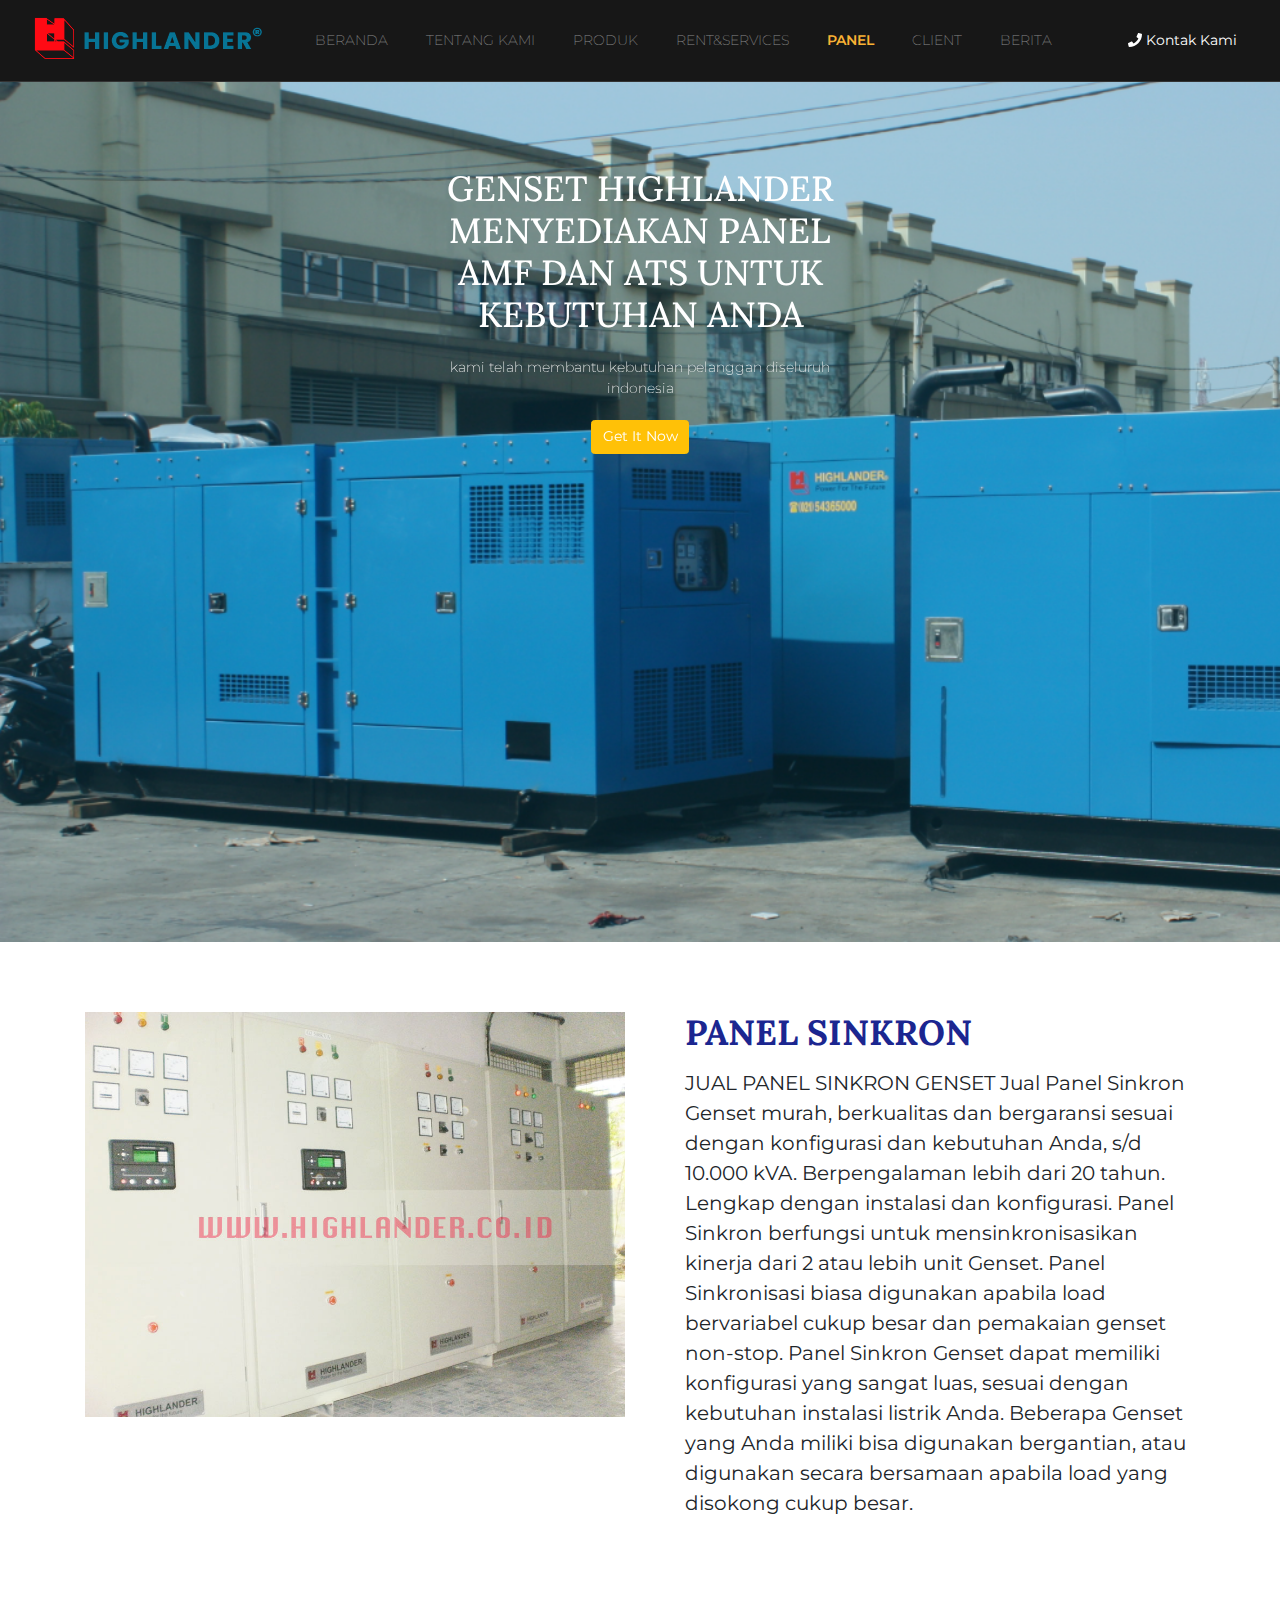
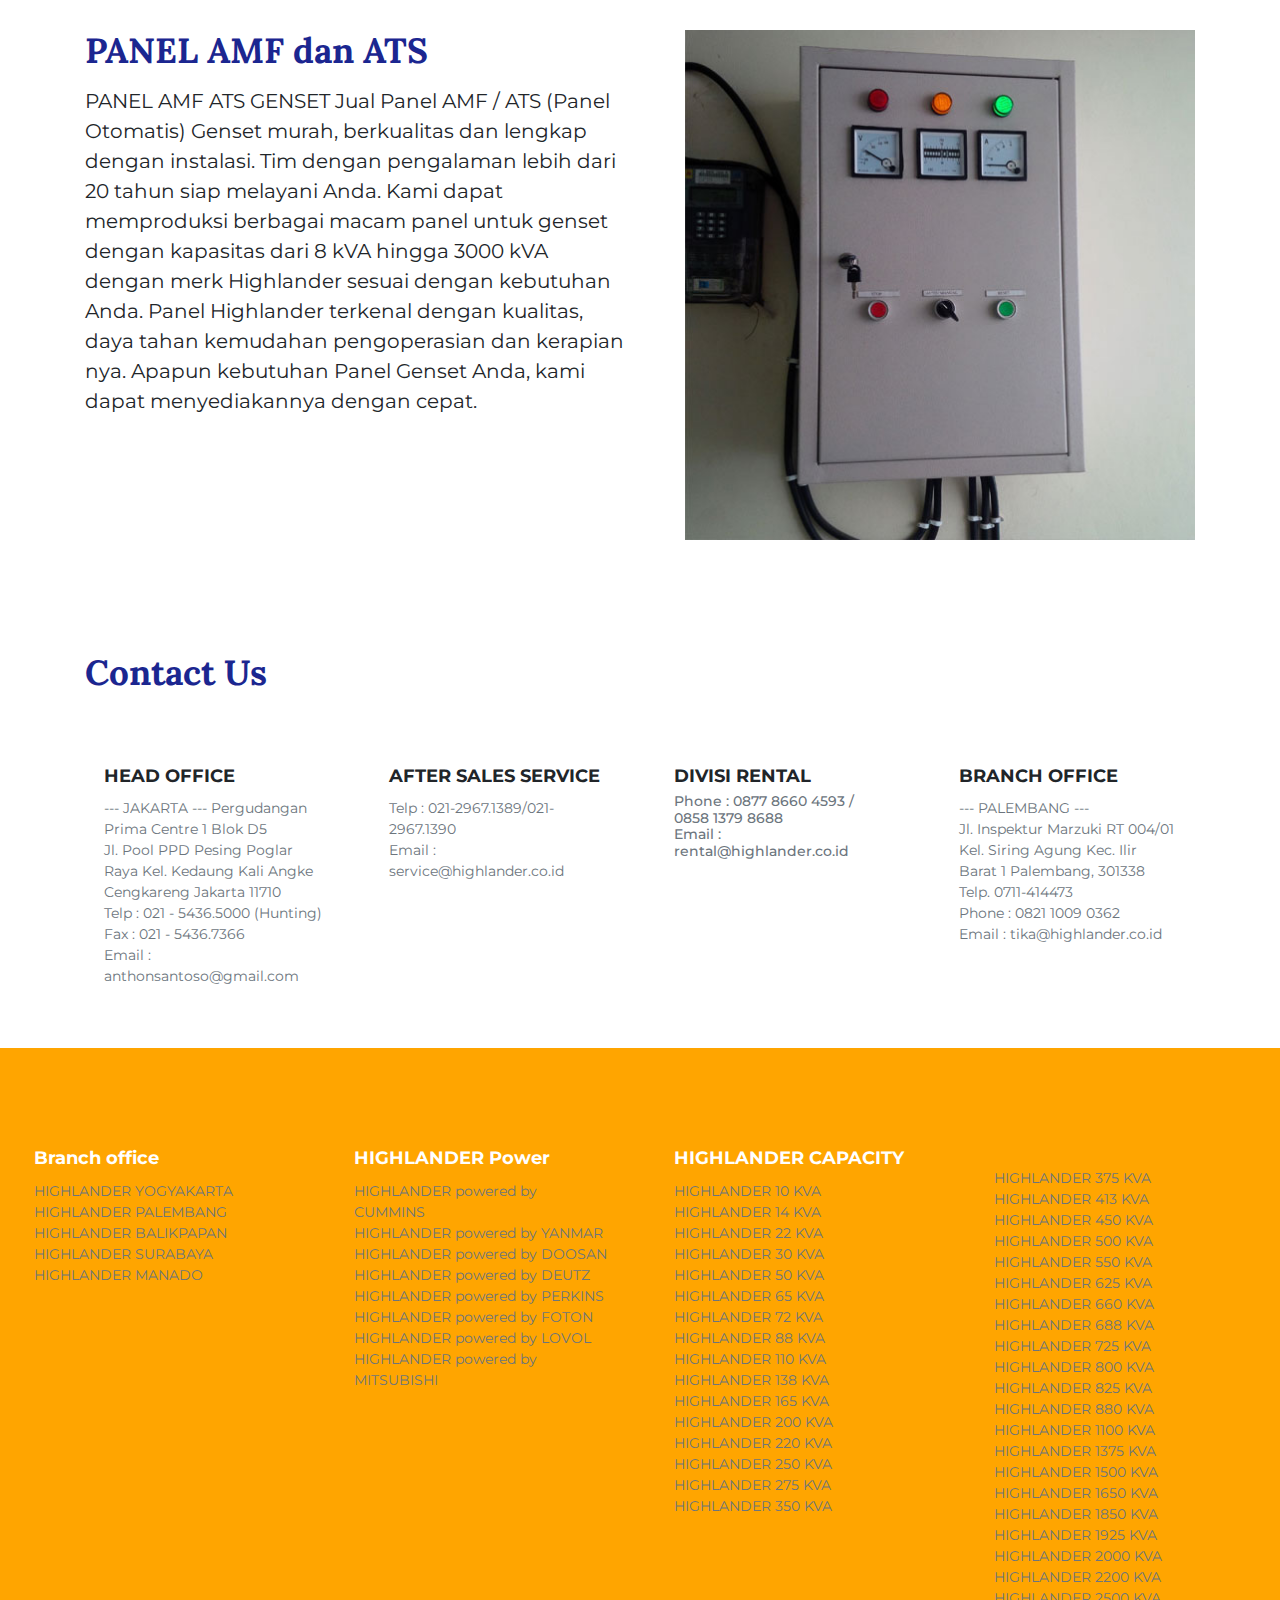
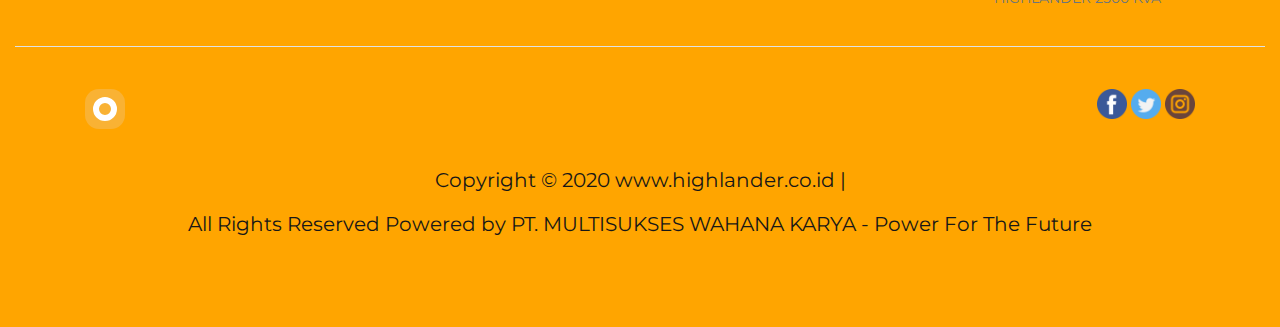
<file: highlanderUpdate/PANEL.html>
<!DOCTYPE html>
<html lang="en">
   <head>
      <!-- Required meta tags -->
      <meta charset="utf-8" />
      <meta
         name="viewport"
         content="width=device-width, initial-scale=1, shrink-to-fit=no"
      />
      <link rel = "icon" href =  
      "./img/Logo/Trademark Logo.png" 
              type = "image/x-icon"> 
      <!-- Bootstrap CSS -->
      <link rel="stylesheet" href="css/bootstrap.css" />

      <!-- Font Awesome -->
      <link rel="stylesheet" href="css/all.css" />

      <!-- Google Font -->
      <link
         href="https://fonts.googleapis.com/css?family=Lora:400,700|Montserrat:200,400,600&display=swap"
         rel="stylesheet"
      />

      <!-- My CSS -->
      <link rel="stylesheet" href="css/style.css" />

      <title>Highlander</title>
   </head>

   <body>
      <!-- Navbar -->
      <nav class="navbar navbar-expand-lg navbar-dark fixed-top">
         <div class="container-fluid">
            <a class="navbar-brand" href="#">
               <img src="./img/Logo/Highlander Logo.png" alt="Hefa Store" />
            </a>
            <button
               class="navbar-toggler"
               type="button"
               data-toggle="collapse"
               data-target="#navbarNav"
               aria-controls="navbarNav"
               aria-expanded="false"
               aria-label="Toggle navigation"
            >
               <span class="navbar-toggler-icon"></span>
            </button>
            <div class="collapse navbar-collapse" id="navbarNav">
               <ul class="navbar-nav text-uppercase mx-auto">
                  <li class="nav-item">
                     <a class="nav-link" href="./index.html">Beranda</a>
                  </li>
                  <li id="menuProdukNya" class="nav-item">
                     <a id="menuProduk" class="nav-link" href="./aboutUs.html"
                        >Tentang Kami</a
                     >
                  </li>
                  <li class="nav-item">
                     <a class="nav-link" href="./allProduct.html">Produk</a>
                  </li>
                  <li class="nav-item ">
                     <a class="nav-link" href="./servis.html"> RENT&Services</a>
                  </li>
                  <li class="nav-item active">
                    <a class="nav-link" href="">PANEL</a>
                 </li>
                  <li class="nav-item">
                     <a class="nav-link" href="./allClient.html">Client</a>
                  </li>
                  <li class="nav-item">
                     <a class="nav-link" href="./berita.html">Berita</a>
                  </li>
                  <!-- <li class="nav-item">
                      <a class="nav-link" href="">Tentang</a>
                  </li> -->
               </ul>
               <a
                  href="https://api.whatsapp.com/send?phone=+6287886380705&text=Hallo%20Kami%20Dari%20Highlander%20ada%20yang%20bisa%20kami%20bantu?"
                  class="nav-link text-white"
                  ><i class="fas fa-phone"></i> Kontak Kami
               </a>
            </div>
         </div>
      </nav>
      <!-- Akhir Navbar -->

      <!-- Carousel -->
      <div
         id="carouselExampleControls"
         class="carousel slide mt-5"
         data-ride="carousel"
      >
         <div class="carousel-inner">
            <div class="container">
               <div class="carousel-item active">
                  <div class="row pt-5 justify-content-center mt-5">
                     <div
                        class="col-9 col-sm-4 col-md-6 col-lg-5 mt-5"
                        style="text-align: center;"
                     >
                        <h1 class="mb-4">
                           GENSET HIGHLANDER MENYEDIAKAN PANEL AMF DAN ATS UNTUK KEBUTUHAN ANDA
                        </h1>
                        <p class="mb-4">
                           kami telah membantu kebutuhan pelanggan  diseluruh indonesia
                        </p>
                        <a href="" class="btn btn-warning text-white"
                           >Get It Now</a
                        >
                     </div>
                  </div>
               </div>
            </div>
         </div>
      </div>
      <!-- Akhir Carousel -->

      <!--Servis-->
      <div
         class="container servis"
         style="margin-top: 5rem; margin-bottom: 5rem;"
      >
         <div class="row">
            <div class="col-xl-6 col-lg-6 col-md-6 col-sm-12">
               <img
                  src="./img/Tentang dan servis/panel-syncron-genset.jpg"
                  class="img"
                  alt="Responsive image"
                  style="max-width: -webkit-fill-available;"
               />
            </div>
            <div
               class="col-xl-6 col-lg-6 col-md-6 col-sm-12"
               style="padding-left: 5vh;"
            >
               <h1 style="margin-bottom: 1rem;">PANEL SINKRON</h1>
               <p style="margin-bottom: 3rem; font-size: 20px;">
               JUAL PANEL SINKRON GENSET
               Jual Panel Sinkron Genset murah, berkualitas dan bergaransi sesuai dengan konfigurasi dan kebutuhan Anda, 
               s/d 10.000 kVA. Berpengalaman lebih dari 20 tahun. Lengkap dengan instalasi dan konfigurasi.
               Panel Sinkron berfungsi untuk mensinkronisasikan kinerja dari 2 atau lebih unit Genset. Panel Sinkronisasi 
               biasa digunakan apabila load bervariabel cukup besar dan pemakaian genset non-stop.
               Panel Sinkron Genset dapat memiliki konfigurasi yang sangat luas, sesuai dengan kebutuhan instalasi listrik
                Anda. Beberapa Genset yang Anda miliki bisa digunakan bergantian, atau digunakan secara bersamaan apabila 
                load yang disokong cukup besar.
               </p>
               <!-- <a href="tentang.html" class="btn btn-warning text-white"
                  >Lorem Ipsum</a
               > -->
            </div>
         </div>
      </div>
      <div
         class="container servis"
         style="margin-top: 5rem; margin-bottom: 5rem;"
      >
         <div class="row">
            <div class="col-xl-6 col-lg-6 col-md-6 col-sm-12">
               <h1 style="margin-bottom: 1rem;">PANEL AMF dan ATS</h1>
               <p style="margin-bottom: 3rem; font-size: 20px;">
               PANEL AMF ATS GENSET
               Jual Panel AMF / ATS (Panel Otomatis) Genset murah, berkualitas dan lengkap dengan instalasi. 
               Tim dengan pengalaman lebih dari 20 tahun siap melayani Anda.
               Kami dapat memproduksi berbagai macam panel untuk genset dengan kapasitas dari 8 kVA hingga
               3000 kVA dengan merk Highlander sesuai dengan kebutuhan Anda. Panel Highlander terkenal dengan kualitas,
               daya tahan kemudahan pengoperasian dan kerapian nya. Apapun kebutuhan Panel Genset Anda, kami dapat 
               menyediakannya dengan cepat.
               </p>
            </div>
            <div
               class="col-xl-6 col-lg-6 col-md-6 col-sm-12"
               style="padding-left: 5vh;"
            >
            <img
            src="./img/Tentang dan servis/panel amf ats.jpg"
            class="img"
            alt="Responsive image"
            style="max-width: -webkit-fill-available;"
         />
               <!-- <a href="tentang.html" class="btn btn-warning text-white"
                  >Lorem Ipsum</a
               > -->
            </div>
         </div>
      </div>
      <!-- Akhir Servis -->

      <!-- servis table -->
      <!-- <div class="table-responsive">
         <table class="table table-striped">
            <thead>
               <tr>
                  <th scope="col">#</th>
                  <th scope="col">Heading</th>
                  <th scope="col">Heading</th>
                  <th scope="col">Heading</th>
                  <th scope="col">Heading</th>
                  <th scope="col">Heading</th>
               </tr>
            </thead>
            <tbody>
               <tr>
                  <th scope="row">1</th>
                  <td>Cell</td>
                  <td>Cell</td>
                  <td>Cell</td>
                  <td>Cell</td>
                  <td>Cell</td>
               </tr>
               <tr>
                  <th scope="row">2</th>
                  <td>Cell</td>
                  <td>Cell</td>
                  <td>Cell</td>
                  <td>Cell</td>
                  <td>Cell</td>
               </tr>
               <tr>
                  <th scope="row">3</th>
                  <td>Cell</td>
                  <td>Cell</td>
                  <td>Cell</td>
                  <td>Cell</td>
                  <td>Cell</td>
               </tr>
            </tbody>
         </table>
      </div> -->
      <!-- servis table -->

       <!-- Contact Us -->
       <section class="designer p-5">
         <div class="container">
            <h1>Contact Us</h1>
           <div class="row">
            <div class="col-xl-3 col-lg-3 col-md-6 col-sm-12">
               <div class="card" style="width: 100%; margin-top: 5vh; border-color: transparent;">
                  <div class="card-body">
                    <h5 class="card-title">HEAD OFFICE</h5>
                    <h7 class="card-subtitle mb-2 text-muted">
                     --- JAKARTA ---
                     Pergudangan Prima Centre 1 Blok D5<br>
                     Jl. Pool PPD Pesing Poglar Raya Kel. Kedaung Kali Angke
                     Cengkareng Jakarta 11710
                     <br>
                     <a style="color: #6c757d !important" href="tel:02154365000">
                     Telp : 021 - 5436.5000 (Hunting)
                     </a>
                     <br>Fax : 021 - 5436.7366
                     <br>
                     <a style="color: #6c757d !important" href="mailto:anthonsantoso@gmail.com">
                       Email : anthonsantoso@gmail.com
                       </a>
                     </h7>
                    <!-- <p class="card-text">.</p> -->
                  </div>
                </div>
             </div>
             <div class="col-xl-3 col-lg-3 col-md-6 col-sm-12">
               <div class="card" style="width: 100%; margin-top: 5vh; border-color: transparent;">
                  <div class="card-body">
                    <h5 class="card-title">AFTER SALES SERVICE</h5>
                    <h7 class="card-subtitle mb-2 text-muted">
                      
                        Telp : <a style="color: #6c757d !important" href="tel:02129671389">021-2967.1389</a>/<a style="color: #6c757d !important" href="tel:02129671390">021-2967.1390</a>
                     <br>
                     <a style="color: #6c757d !important" href="mailto:service@highlander.co.id">
                       Email : service@highlander.co.id
                     </a>
                   </h7>
                    <!-- <p class="card-text">Some quick example text to build on the card title and make up the bulk of the card's content.</p> -->
                  </div>
                </div>
             </div>
             <div class="col-xl-3 col-lg-3 col-md-6 col-sm-12">
               <div class="card" style="width: 100%; margin-top: 5vh; border-color: transparent;">
                  <div class="card-body">
                    <h5 class="card-title">DIVISI RENTAL</h5>
                    <h6 class="card-subtitle mb-2 text-muted">
                     <a style="color: #6c757d !important" href="tel:087786604593">
                     Phone : 0877 8660 4593</a> / <a style="color: #6c757d !important" href="tel:085813798688">0858 1379 8688</a>
                     <br>
                     <a style="color: #6c757d !important" href="mailto:rental@highlander.co.id">
                       Email : rental@highlander.co.id</h6>
                     </a>
                    <!-- <p class="card-text">Some quick example text to build on the card title and make up the bulk of the card's content.</p> -->
                  </div>
                </div>
            </div>
            <div class="col-xl-3 col-lg-3 col-md-6 col-sm-12">
               <div class="card" style="width: 100%; margin-top: 5vh; border-color: transparent;">
                  <div class="card-body">
                    <h5 class="card-title">BRANCH OFFICE</h5>
                    <h7 class="card-subtitle mb-2 text-muted">
                     --- PALEMBANG ---
                     <br>Jl. Inspektur Marzuki RT 004/01 Kel. Siring Agung 
                     Kec. Ilir Barat 1 Palembang, 301338 
                     <br>
                     <a style="color: #6c757d !important" href="tel:0711414473">
                       Telp. 0711-414473 
                     </a>
                     <br>
                     <a style="color: #6c757d !important" href="tel:082110090362">
                       Phone : 0821 1009 0362
                     </a>
                     <br>
                     <a style="color: #6c757d !important" href="mailto:tika@highlander.co.id">
                       Email : tika@highlander.co.id</h7>
                     </a>
                    <!-- <p class="card-text">Some quick example text to build on the card title and make up the bulk of the card's content.</p> -->
                  </div>
                </div>
            </div>
           </div>
       </section>
    <!-- Akhir Contact Us -->

    <!-- CTA comments -->
    <div id="berita" class="cta" style="padding-top: 2vh; ">
      <div class="container-fluid">
        <div class="row" style="margin-top: 2vh; margin-bottom: 2vh;">
          <div class="col-xl-3 col-lg-3 col-md-6 col-sm-12">
            <div class="card" style="width: 100%; background-color: transparent; margin-top: 5vh; border-color: transparent;">
               <div class="card-body">
                 <h5 class="card-title">Branch office</h5>
                 <h7 class="card-subtitle mb-2 text-muted">
                  <a href="./aboutUs.html" style="color: #6c757d "> HIGHLANDER YOGYAKARTA </a>
                  <br> <a href="./aboutUs.html" style="color: #6c757d "> HIGHLANDER PALEMBANG </a>
                  <br> <a href="./aboutUs.html" style="color: #6c757d "> HIGHLANDER BALIKPAPAN </a>
                  <br> <a href="./aboutUs.html" style="color: #6c757d "> HIGHLANDER SURABAYA </a>
                  <br> <a href="./aboutUs.html" style="color: #6c757d "> HIGHLANDER MANADO </a>
                 </h7>
                 <!-- <p class="card-text">Some quick example text to build on the card title and make up the bulk of the card's content.</p> -->
               </div>
             </div>
          </div>
          <div class="col-xl-3 col-lg-3 col-md-6 col-sm-12">
            <div class="card" style="width: 100%; background-color: transparent; margin-top: 5vh; border-color: transparent;">
               <div class="card-body">
                 <h5 class="card-title">HIGHLANDER Power</h5>
                 <h7 class="card-subtitle mb-2 text-muted">
                     <a href="./allProduct.html" style="color: #6c757d ">HIGHLANDER powered by CUMMINS</a>
                    <br><a href="./allProduct.html" style="color: #6c757d ">HIGHLANDER powered by YANMAR</a>
                    <br><a href="./allProduct.html" style="color: #6c757d ">HIGHLANDER powered by DOOSAN</a>
                    <br><a href="./allProduct.html" style="color: #6c757d ">HIGHLANDER powered by DEUTZ</a>
                    <br><a href="./allProduct.html" style="color: #6c757d ">HIGHLANDER powered by PERKINS</a>
                    <br><a href="./allProduct.html" style="color: #6c757d ">HIGHLANDER powered by FOTON</a>
                    <br><a href="./allProduct.html" style="color: #6c757d ">HIGHLANDER powered by LOVOL</a>
                    <br><a href="./allProduct.html" style="color: #6c757d ">HIGHLANDER powered by MITSUBISHI</a>
                  </h7>
                 <!-- <p class="card-text">Some quick example text to build on the card title and make up the bulk of the card's content.</p> -->
               </div>
             </div>
          </div>
          <div class="col-xl-3 col-lg-3 col-md-6 col-sm-12">
            <div class="card" style="width: 100%; background-color: transparent; margin-top: 5vh; border-color: transparent;">
               <div class="card-body">
                 <h5 class="card-title">HIGHLANDER CAPACITY</h5>
                 <h7 class="card-subtitle mb-2 text-muted">
                  <a href="./allProduct.html" style="color: #6c757d ">HIGHLANDER 10 KVA</a>
                  <br><a href="./allProduct.html" style="color: #6c757d ">HIGHLANDER 14 KVA</a>
                  <br><a href="./allProduct.html" style="color: #6c757d ">HIGHLANDER 22 KVA</a>
                  <br><a href="./allProduct.html" style="color: #6c757d ">HIGHLANDER 30 KVA</a>
                  <br><a href="./allProduct.html" style="color: #6c757d ">HIGHLANDER 50 KVA</a>
                  <br><a href="./allProduct.html" style="color: #6c757d ">HIGHLANDER 65 KVA</a>
                  <br><a href="./allProduct.html" style="color: #6c757d ">HIGHLANDER 72 KVA</a>
                  <br><a href="./allProduct.html" style="color: #6c757d ">HIGHLANDER 88 KVA</a>
                  <br><a href="./allProduct.html" style="color: #6c757d ">HIGHLANDER 110 KVA</a>
                  <br><a href="./allProduct.html" style="color: #6c757d ">HIGHLANDER 138 KVA</a>
                  <br><a href="./allProduct.html" style="color: #6c757d ">HIGHLANDER 165 KVA</a>
                  <br><a href="./allProduct.html" style="color: #6c757d ">HIGHLANDER 200 KVA</a>
                  <br><a href="./allProduct.html" style="color: #6c757d ">HIGHLANDER 220 KVA</a>
                  <br><a href="./allProduct.html" style="color: #6c757d ">HIGHLANDER 250 KVA</a>
                  <br><a href="./allProduct.html" style="color: #6c757d ">HIGHLANDER 275 KVA</a>
                  <br><a href="./allProduct.html" style="color: #6c757d ">HIGHLANDER 350 KVA</a>
                  </h7>
                 <!-- <p class="card-text">Some quick example text to build on the card title and make up the bulk of the card's content.</p> -->
               </div>
             </div>
         </div>
         <div class="col-xl-3 col-lg-3 col-md-6 col-sm-12">
            <div class="card" style="width: 100%; background-color: transparent; margin-top: 5vh; border-color: transparent;">
               <div class="card-body">
                 <!-- <h5 class="card-title">Card title</h5> -->
                 <h7 class="card-subtitle mb-2 text-muted">   
                  <br><a href="./allProduct.html" style="color: #6c757d ">HIGHLANDER 375 KVA</a>
                  <br><a href="./allProduct.html" style="color: #6c757d ">HIGHLANDER 413 KVA</a>
                  <br><a href="./allProduct.html" style="color: #6c757d ">HIGHLANDER 450 KVA</a>
                  <br><a href="./allProduct.html" style="color: #6c757d ">HIGHLANDER 500 KVA</a>
                  <br><a href="./allProduct.html" style="color: #6c757d ">HIGHLANDER 550 KVA</a>
                  <br><a href="./allProduct.html" style="color: #6c757d ">HIGHLANDER 625 KVA</a>
                  <br><a href="./allProduct.html" style="color: #6c757d ">HIGHLANDER 660 KVA</a>
                  <br><a href="./allProduct.html" style="color: #6c757d ">HIGHLANDER 688 KVA</a>
                  <br><a href="./allProduct.html" style="color: #6c757d ">HIGHLANDER 725 KVA</a>
                  <br><a href="./allProduct.html" style="color: #6c757d ">HIGHLANDER 800 KVA</a>
                  <br><a href="./allProduct.html" style="color: #6c757d ">HIGHLANDER 825 KVA</a>
                  <br><a href="./allProduct.html" style="color: #6c757d ">HIGHLANDER 880 KVA</a>
                  <br><a href="./allProduct.html" style="color: #6c757d ">HIGHLANDER 1100 KVA</a>
                  <br><a href="./allProduct.html" style="color: #6c757d ">HIGHLANDER 1375 KVA</a>
                  <br><a href="./allProduct.html" style="color: #6c757d ">HIGHLANDER 1500 KVA</a>
                  <br><a href="./allProduct.html" style="color: #6c757d ">HIGHLANDER 1650 KVA</a>
                  <br><a href="./allProduct.html" style="color: #6c757d ">HIGHLANDER 1850 KVA</a>
                  <br><a href="./allProduct.html" style="color: #6c757d ">HIGHLANDER 1925 KVA</a>
                  <br><a href="./allProduct.html" style="color: #6c757d ">HIGHLANDER 2000 KVA</a>
                  <br><a href="./allProduct.html" style="color: #6c757d ">HIGHLANDER 2200 KVA</a>
                  <br><a href="./allProduct.html" style="color: #6c757d ">HIGHLANDER 2500 KVA</a></h7>
                 <!-- <p class="card-text">Some quick example text to build on the card title and make up the bulk of the card's content.</p> -->
               </div>
             </div>
         </div>
      </div>
      <!-- Footer -->
    <footer class="border-top p-5">
      <div class="container">
         <div class="row justify-content-between">
            <div class="col-1">
              <a href="http://rental-genset.com/">
                <img src="img/logo_small.png" />
              </a>
            </div>
            <div class="col-4 text-right">
              <a href="https://www.facebook.com/highlander.genset">
                <img src="img/social/fb.png" />
              </a>
              <a href="http://rental-genset.com/">
                <img src="img/social/twitter.png" />
              </a>
              <a href="https://www.instagram.com/highlandergenset/">
                <img src="img/social/ig.png" />
              </a>
            </div>
          </div>
      
            <div style="margin-bottom: 5vh; text-align-last: center; margin-top: 4vh;">
               <p>Copyright © 2020 www.highlander.co.id |</p>
               <p> All Rights Reserved
                Powered by PT. MULTISUKSES WAHANA KARYA - Power For The Future</p>
            </div>
      </div>
    </div>
    <!-- Akhir CTA comments -->

      <!-- Optional JavaScript -->
      <!-- jQuery first, then Popper.js, then Bootstrap JS -->
      <script src="js/jquery-3.4.1.min.js"></script>
      <script src="js/popper.min.js"></script>
      <script src="js/bootstrap.js"></script>
      <script src="js/all.js"></script>
   </body>
</html>
</file>
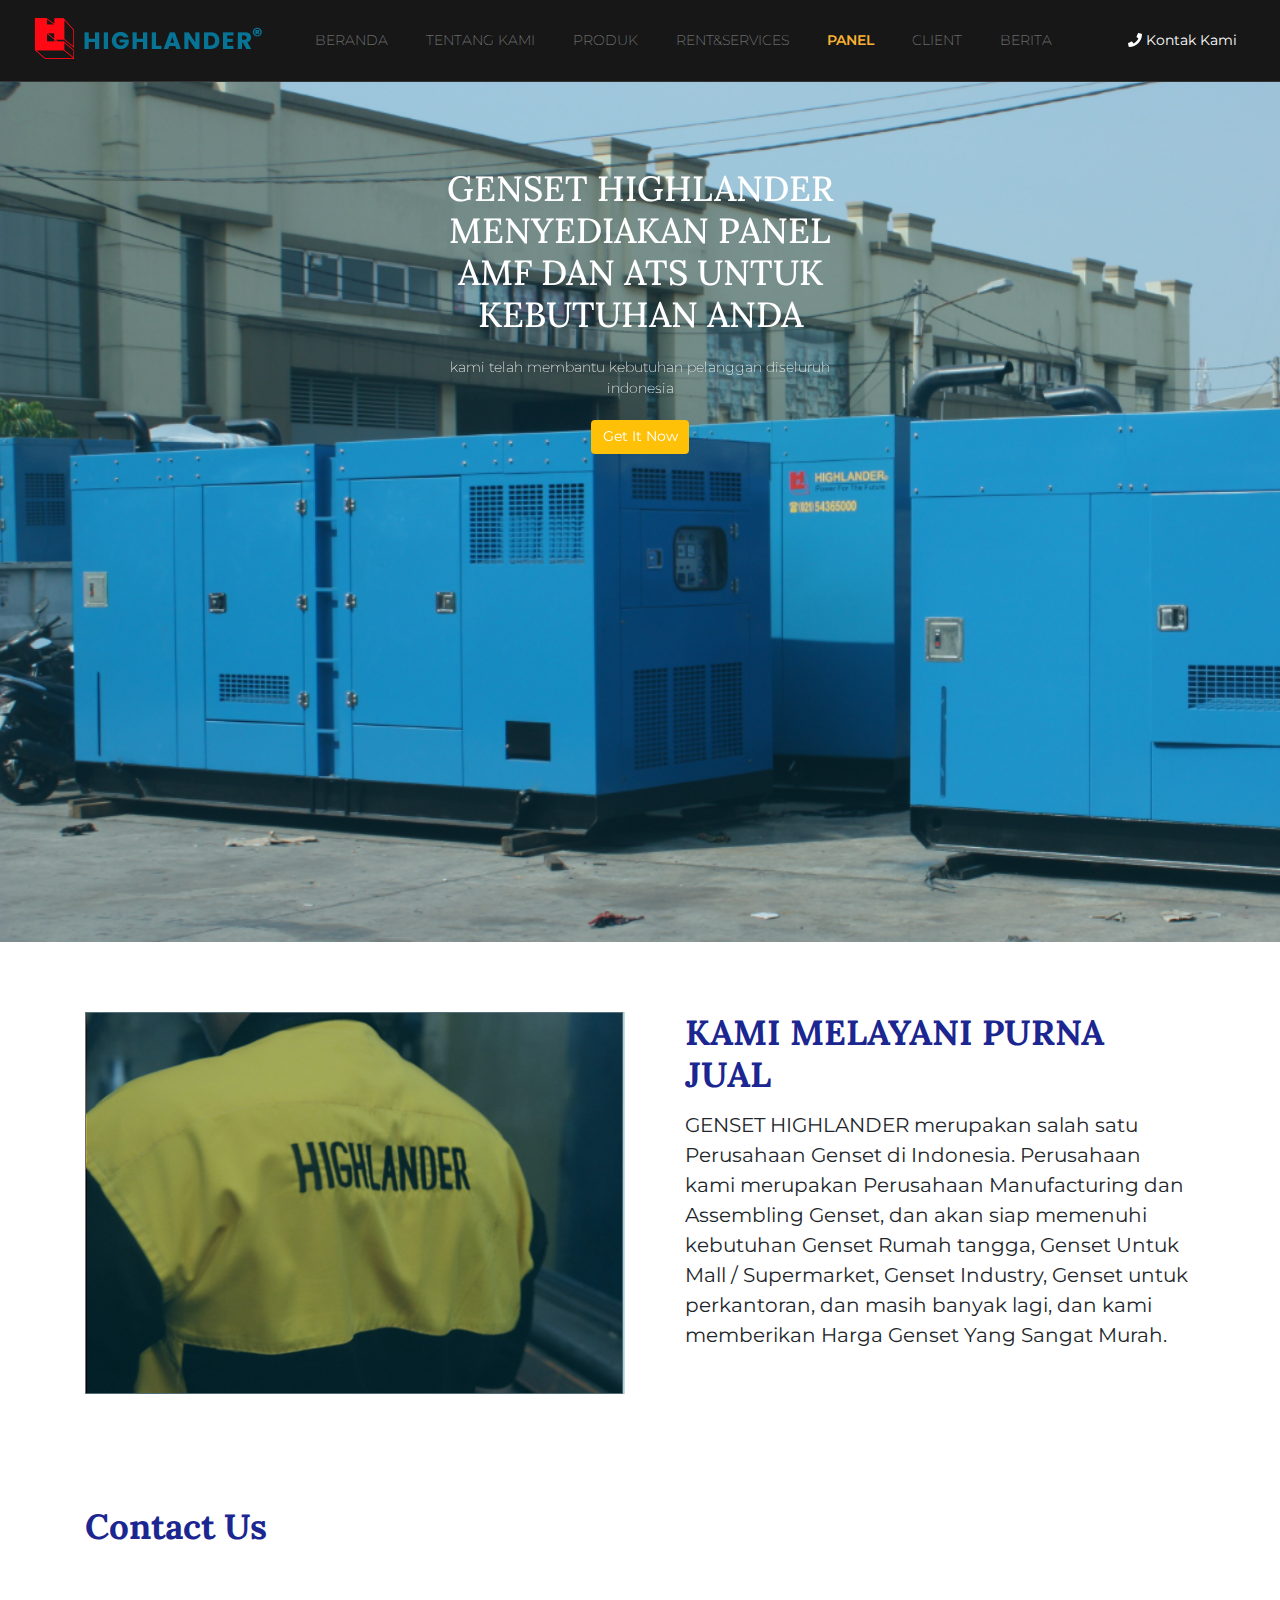
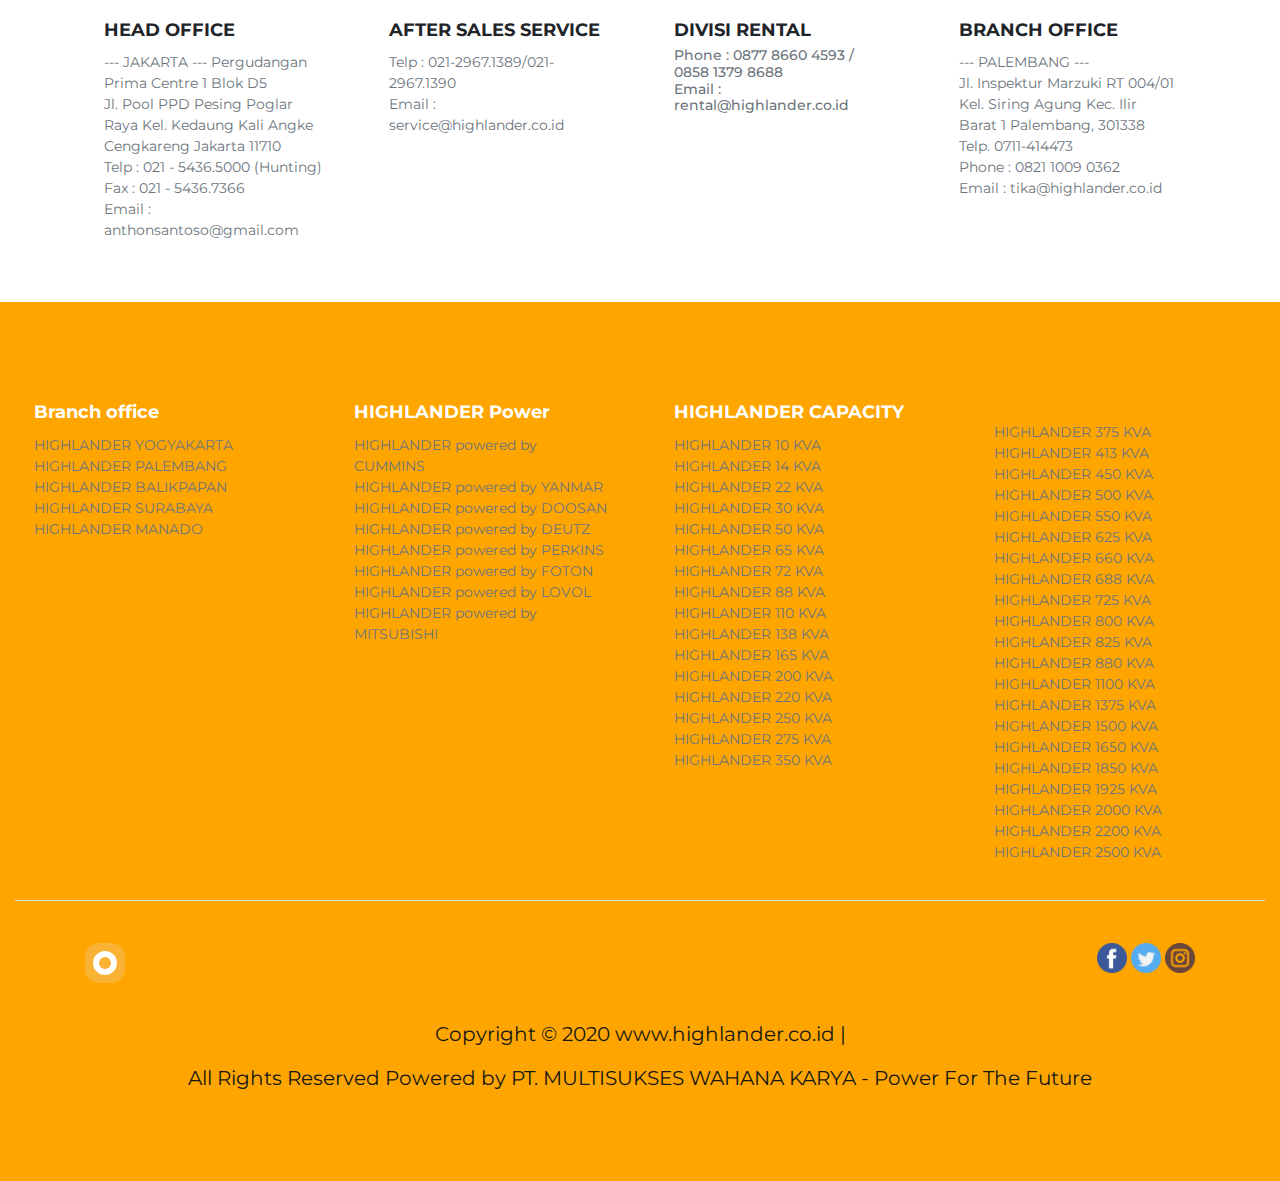
<file: highlanderUpdate/purnajual.html>
<!DOCTYPE html>
<html lang="en">
   <head>
      <!-- Required meta tags -->
      <meta charset="utf-8" />
      <meta
         name="viewport"
         content="width=device-width, initial-scale=1, shrink-to-fit=no"
      />
      <link rel = "icon" href =  
      "./img/Logo/Trademark Logo.png" 
              type = "image/x-icon"> 
      <!-- Bootstrap CSS -->
      <link rel="stylesheet" href="css/bootstrap.css" />

      <!-- Font Awesome -->
      <link rel="stylesheet" href="css/all.css" />

      <!-- Google Font -->
      <link
         href="https://fonts.googleapis.com/css?family=Lora:400,700|Montserrat:200,400,600&display=swap"
         rel="stylesheet"
      />

      <!-- My CSS -->
      <link rel="stylesheet" href="css/style.css" />

      <title>Highlander</title>
   </head>

   <body>
      <!-- Navbar -->
      <nav class="navbar navbar-expand-lg navbar-dark fixed-top">
         <div class="container-fluid">
            <a class="navbar-brand" href="#">
               <img src="./img/Logo/Highlander Logo.png" alt="Hefa Store" />
            </a>
            <button
               class="navbar-toggler"
               type="button"
               data-toggle="collapse"
               data-target="#navbarNav"
               aria-controls="navbarNav"
               aria-expanded="false"
               aria-label="Toggle navigation"
            >
               <span class="navbar-toggler-icon"></span>
            </button>
            <div class="collapse navbar-collapse" id="navbarNav">
               <ul class="navbar-nav text-uppercase mx-auto">
                  <li class="nav-item">
                     <a class="nav-link" href="./index.html">Beranda</a>
                  </li>
                  <li id="menuProdukNya" class="nav-item">
                     <a id="menuProduk" class="nav-link" href="./aboutUs.html"
                        >Tentang Kami</a
                     >
                  </li>
                  <li class="nav-item">
                     <a class="nav-link" href="./allProduct.html">Produk</a>
                  </li>
                  <li class="nav-item ">
                     <a class="nav-link" href="./servis.html"> RENT&Services</a>
                  </li>
                  <li class="nav-item active">
                    <a class="nav-link" href="">PANEL</a>
                 </li>
                  <li class="nav-item">
                     <a class="nav-link" href="./allClient.html">Client</a>
                  </li>
                  <li class="nav-item">
                     <a class="nav-link" href="./berita.html">Berita</a>
                  </li>
                  <!-- <li class="nav-item">
                      <a class="nav-link" href="">Tentang</a>
                  </li> -->
               </ul>
               <a
                  href="https://api.whatsapp.com/send?phone=+6287886380705&text=Hallo%20Kami%20Dari%20Highlander%20ada%20yang%20bisa%20kami%20bantu?"
                  class="nav-link text-white"
                  ><i class="fas fa-phone"></i> Kontak Kami
               </a>
            </div>
         </div>
      </nav>
      <!-- Akhir Navbar -->

      <!-- Carousel -->
      <div
         id="carouselExampleControls"
         class="carousel slide mt-5"
         data-ride="carousel"
      >
         <div class="carousel-inner">
            <div class="container">
               <div class="carousel-item active">
                  <div class="row pt-5 justify-content-center mt-5">
                     <div
                        class="col-9 col-sm-4 col-md-6 col-lg-5 mt-5"
                        style="text-align: center;"
                     >
                        <h1 class="mb-4">
                           GENSET HIGHLANDER MENYEDIAKAN PANEL AMF DAN ATS UNTUK KEBUTUHAN ANDA
                        </h1>
                        <p class="mb-4">
                           kami telah membantu kebutuhan pelanggan  diseluruh indonesia
                        </p>
                        <a href="" class="btn btn-warning text-white"
                           >Get It Now</a
                        >
                     </div>
                  </div>
               </div>
            </div>
         </div>
      </div>
      <!-- Akhir Carousel -->

      <!--Servis-->
      <div
         class="container servis"
         style="margin-top: 5rem; margin-bottom: 5rem;"
      >
         <div class="row">
            <div class="col-xl-6 col-lg-6 col-md-6 col-sm-12">
               <img
                  src="./img/Tentang dan servis/Group 451.png"
                  class="img"
                  alt="Responsive image"
                  style="max-width: -webkit-fill-available;"
               />
            </div>
            <div
               class="col-xl-6 col-lg-6 col-md-6 col-sm-12"
               style="padding-left: 5vh;"
            >
               <h1 style="margin-bottom: 1rem;">KAMI MELAYANI PURNA JUAL</h1>
               <p style="margin-bottom: 3rem; font-size: 20px;">
                  GENSET HIGHLANDER merupakan salah satu Perusahaan Genset di
                  Indonesia. Perusahaan kami merupakan Perusahaan Manufacturing
                  dan Assembling Genset, dan akan siap memenuhi kebutuhan Genset
                  Rumah tangga, Genset Untuk Mall / Supermarket, Genset
                  Industry, Genset untuk perkantoran, dan masih banyak lagi, dan
                  kami memberikan Harga Genset Yang Sangat Murah.
               </p>
               <!-- <a href="tentang.html" class="btn btn-warning text-white"
                  >Lorem Ipsum</a
               > -->
            </div>
         </div>
      </div>
      <!-- Akhir Servis -->

      <!-- servis table -->
      <!-- <div class="table-responsive">
         <table class="table table-striped">
            <thead>
               <tr>
                  <th scope="col">#</th>
                  <th scope="col">Heading</th>
                  <th scope="col">Heading</th>
                  <th scope="col">Heading</th>
                  <th scope="col">Heading</th>
                  <th scope="col">Heading</th>
               </tr>
            </thead>
            <tbody>
               <tr>
                  <th scope="row">1</th>
                  <td>Cell</td>
                  <td>Cell</td>
                  <td>Cell</td>
                  <td>Cell</td>
                  <td>Cell</td>
               </tr>
               <tr>
                  <th scope="row">2</th>
                  <td>Cell</td>
                  <td>Cell</td>
                  <td>Cell</td>
                  <td>Cell</td>
                  <td>Cell</td>
               </tr>
               <tr>
                  <th scope="row">3</th>
                  <td>Cell</td>
                  <td>Cell</td>
                  <td>Cell</td>
                  <td>Cell</td>
                  <td>Cell</td>
               </tr>
            </tbody>
         </table>
      </div> -->
      <!-- servis table -->

       <!-- Contact Us -->
       <section class="designer p-5">
         <div class="container">
            <h1>Contact Us</h1>
           <div class="row">
            <div class="col-xl-3 col-lg-3 col-md-6 col-sm-12">
               <div class="card" style="width: 100%; margin-top: 5vh; border-color: transparent;">
                  <div class="card-body">
                    <h5 class="card-title">HEAD OFFICE</h5>
                    <h7 class="card-subtitle mb-2 text-muted">
                     --- JAKARTA ---
                     Pergudangan Prima Centre 1 Blok D5<br>
                     Jl. Pool PPD Pesing Poglar Raya Kel. Kedaung Kali Angke
                     Cengkareng Jakarta 11710
                     <br>
                     <a style="color: #6c757d !important" href="tel:02154365000">
                     Telp : 021 - 5436.5000 (Hunting)
                     </a>
                     <br>Fax : 021 - 5436.7366
                     <br>
                     <a style="color: #6c757d !important" href="mailto:anthonsantoso@gmail.com">
                       Email : anthonsantoso@gmail.com
                       </a>
                     </h7>
                    <!-- <p class="card-text">.</p> -->
                  </div>
                </div>
             </div>
             <div class="col-xl-3 col-lg-3 col-md-6 col-sm-12">
               <div class="card" style="width: 100%; margin-top: 5vh; border-color: transparent;">
                  <div class="card-body">
                    <h5 class="card-title">AFTER SALES SERVICE</h5>
                    <h7 class="card-subtitle mb-2 text-muted">
                      
                        Telp : <a style="color: #6c757d !important" href="tel:02129671389">021-2967.1389</a>/<a style="color: #6c757d !important" href="tel:02129671390">021-2967.1390</a>
                     <br>
                     <a style="color: #6c757d !important" href="mailto:service@highlander.co.id">
                       Email : service@highlander.co.id
                     </a>
                   </h7>
                    <!-- <p class="card-text">Some quick example text to build on the card title and make up the bulk of the card's content.</p> -->
                  </div>
                </div>
             </div>
             <div class="col-xl-3 col-lg-3 col-md-6 col-sm-12">
               <div class="card" style="width: 100%; margin-top: 5vh; border-color: transparent;">
                  <div class="card-body">
                    <h5 class="card-title">DIVISI RENTAL</h5>
                    <h6 class="card-subtitle mb-2 text-muted">
                     <a style="color: #6c757d !important" href="tel:087786604593">
                     Phone : 0877 8660 4593</a> / <a style="color: #6c757d !important" href="tel:085813798688">0858 1379 8688</a>
                     <br>
                     <a style="color: #6c757d !important" href="mailto:rental@highlander.co.id">
                       Email : rental@highlander.co.id</h6>
                     </a>
                    <!-- <p class="card-text">Some quick example text to build on the card title and make up the bulk of the card's content.</p> -->
                  </div>
                </div>
            </div>
            <div class="col-xl-3 col-lg-3 col-md-6 col-sm-12">
               <div class="card" style="width: 100%; margin-top: 5vh; border-color: transparent;">
                  <div class="card-body">
                    <h5 class="card-title">BRANCH OFFICE</h5>
                    <h7 class="card-subtitle mb-2 text-muted">
                     --- PALEMBANG ---
                     <br>Jl. Inspektur Marzuki RT 004/01 Kel. Siring Agung 
                     Kec. Ilir Barat 1 Palembang, 301338 
                     <br>
                     <a style="color: #6c757d !important" href="tel:0711414473">
                       Telp. 0711-414473 
                     </a>
                     <br>
                     <a style="color: #6c757d !important" href="tel:082110090362">
                       Phone : 0821 1009 0362
                     </a>
                     <br>
                     <a style="color: #6c757d !important" href="mailto:tika@highlander.co.id">
                       Email : tika@highlander.co.id</h7>
                     </a>
                    <!-- <p class="card-text">Some quick example text to build on the card title and make up the bulk of the card's content.</p> -->
                  </div>
                </div>
            </div>
           </div>
       </section>
    <!-- Akhir Contact Us -->

    <!-- CTA comments -->
    <div id="berita" class="cta" style="padding-top: 2vh; ">
      <div class="container-fluid">
        <div class="row" style="margin-top: 2vh; margin-bottom: 2vh;">
          <div class="col-xl-3 col-lg-3 col-md-6 col-sm-12">
            <div class="card" style="width: 100%; background-color: transparent; margin-top: 5vh; border-color: transparent;">
               <div class="card-body">
                 <h5 class="card-title">Branch office</h5>
                 <h7 class="card-subtitle mb-2 text-muted">
                  <a href="./aboutUs.html" style="color: #6c757d "> HIGHLANDER YOGYAKARTA </a>
                  <br> <a href="./aboutUs.html" style="color: #6c757d "> HIGHLANDER PALEMBANG </a>
                  <br> <a href="./aboutUs.html" style="color: #6c757d "> HIGHLANDER BALIKPAPAN </a>
                  <br> <a href="./aboutUs.html" style="color: #6c757d "> HIGHLANDER SURABAYA </a>
                  <br> <a href="./aboutUs.html" style="color: #6c757d "> HIGHLANDER MANADO </a>
                 </h7>
                 <!-- <p class="card-text">Some quick example text to build on the card title and make up the bulk of the card's content.</p> -->
               </div>
             </div>
          </div>
          <div class="col-xl-3 col-lg-3 col-md-6 col-sm-12">
            <div class="card" style="width: 100%; background-color: transparent; margin-top: 5vh; border-color: transparent;">
               <div class="card-body">
                 <h5 class="card-title">HIGHLANDER Power</h5>
                 <h7 class="card-subtitle mb-2 text-muted">
                     <a href="./allProduct.html" style="color: #6c757d ">HIGHLANDER powered by CUMMINS</a>
                    <br><a href="./allProduct.html" style="color: #6c757d ">HIGHLANDER powered by YANMAR</a>
                    <br><a href="./allProduct.html" style="color: #6c757d ">HIGHLANDER powered by DOOSAN</a>
                    <br><a href="./allProduct.html" style="color: #6c757d ">HIGHLANDER powered by DEUTZ</a>
                    <br><a href="./allProduct.html" style="color: #6c757d ">HIGHLANDER powered by PERKINS</a>
                    <br><a href="./allProduct.html" style="color: #6c757d ">HIGHLANDER powered by FOTON</a>
                    <br><a href="./allProduct.html" style="color: #6c757d ">HIGHLANDER powered by LOVOL</a>
                    <br><a href="./allProduct.html" style="color: #6c757d ">HIGHLANDER powered by MITSUBISHI</a>
                  </h7>
                 <!-- <p class="card-text">Some quick example text to build on the card title and make up the bulk of the card's content.</p> -->
               </div>
             </div>
          </div>
          <div class="col-xl-3 col-lg-3 col-md-6 col-sm-12">
            <div class="card" style="width: 100%; background-color: transparent; margin-top: 5vh; border-color: transparent;">
               <div class="card-body">
                 <h5 class="card-title">HIGHLANDER CAPACITY</h5>
                 <h7 class="card-subtitle mb-2 text-muted">
                  <a href="./allProduct.html" style="color: #6c757d ">HIGHLANDER 10 KVA</a>
                  <br><a href="./allProduct.html" style="color: #6c757d ">HIGHLANDER 14 KVA</a>
                  <br><a href="./allProduct.html" style="color: #6c757d ">HIGHLANDER 22 KVA</a>
                  <br><a href="./allProduct.html" style="color: #6c757d ">HIGHLANDER 30 KVA</a>
                  <br><a href="./allProduct.html" style="color: #6c757d ">HIGHLANDER 50 KVA</a>
                  <br><a href="./allProduct.html" style="color: #6c757d ">HIGHLANDER 65 KVA</a>
                  <br><a href="./allProduct.html" style="color: #6c757d ">HIGHLANDER 72 KVA</a>
                  <br><a href="./allProduct.html" style="color: #6c757d ">HIGHLANDER 88 KVA</a>
                  <br><a href="./allProduct.html" style="color: #6c757d ">HIGHLANDER 110 KVA</a>
                  <br><a href="./allProduct.html" style="color: #6c757d ">HIGHLANDER 138 KVA</a>
                  <br><a href="./allProduct.html" style="color: #6c757d ">HIGHLANDER 165 KVA</a>
                  <br><a href="./allProduct.html" style="color: #6c757d ">HIGHLANDER 200 KVA</a>
                  <br><a href="./allProduct.html" style="color: #6c757d ">HIGHLANDER 220 KVA</a>
                  <br><a href="./allProduct.html" style="color: #6c757d ">HIGHLANDER 250 KVA</a>
                  <br><a href="./allProduct.html" style="color: #6c757d ">HIGHLANDER 275 KVA</a>
                  <br><a href="./allProduct.html" style="color: #6c757d ">HIGHLANDER 350 KVA</a>
                  </h7>
                 <!-- <p class="card-text">Some quick example text to build on the card title and make up the bulk of the card's content.</p> -->
               </div>
             </div>
         </div>
         <div class="col-xl-3 col-lg-3 col-md-6 col-sm-12">
            <div class="card" style="width: 100%; background-color: transparent; margin-top: 5vh; border-color: transparent;">
               <div class="card-body">
                 <!-- <h5 class="card-title">Card title</h5> -->
                 <h7 class="card-subtitle mb-2 text-muted">   
                  <br><a href="./allProduct.html" style="color: #6c757d ">HIGHLANDER 375 KVA</a>
                  <br><a href="./allProduct.html" style="color: #6c757d ">HIGHLANDER 413 KVA</a>
                  <br><a href="./allProduct.html" style="color: #6c757d ">HIGHLANDER 450 KVA</a>
                  <br><a href="./allProduct.html" style="color: #6c757d ">HIGHLANDER 500 KVA</a>
                  <br><a href="./allProduct.html" style="color: #6c757d ">HIGHLANDER 550 KVA</a>
                  <br><a href="./allProduct.html" style="color: #6c757d ">HIGHLANDER 625 KVA</a>
                  <br><a href="./allProduct.html" style="color: #6c757d ">HIGHLANDER 660 KVA</a>
                  <br><a href="./allProduct.html" style="color: #6c757d ">HIGHLANDER 688 KVA</a>
                  <br><a href="./allProduct.html" style="color: #6c757d ">HIGHLANDER 725 KVA</a>
                  <br><a href="./allProduct.html" style="color: #6c757d ">HIGHLANDER 800 KVA</a>
                  <br><a href="./allProduct.html" style="color: #6c757d ">HIGHLANDER 825 KVA</a>
                  <br><a href="./allProduct.html" style="color: #6c757d ">HIGHLANDER 880 KVA</a>
                  <br><a href="./allProduct.html" style="color: #6c757d ">HIGHLANDER 1100 KVA</a>
                  <br><a href="./allProduct.html" style="color: #6c757d ">HIGHLANDER 1375 KVA</a>
                  <br><a href="./allProduct.html" style="color: #6c757d ">HIGHLANDER 1500 KVA</a>
                  <br><a href="./allProduct.html" style="color: #6c757d ">HIGHLANDER 1650 KVA</a>
                  <br><a href="./allProduct.html" style="color: #6c757d ">HIGHLANDER 1850 KVA</a>
                  <br><a href="./allProduct.html" style="color: #6c757d ">HIGHLANDER 1925 KVA</a>
                  <br><a href="./allProduct.html" style="color: #6c757d ">HIGHLANDER 2000 KVA</a>
                  <br><a href="./allProduct.html" style="color: #6c757d ">HIGHLANDER 2200 KVA</a>
                  <br><a href="./allProduct.html" style="color: #6c757d ">HIGHLANDER 2500 KVA</a></h7>
                 <!-- <p class="card-text">Some quick example text to build on the card title and make up the bulk of the card's content.</p> -->
               </div>
             </div>
         </div>
      </div>
      <!-- Footer -->
    <footer class="border-top p-5">
      <div class="container">
         <div class="row justify-content-between">
            <div class="col-1">
              <a href="http://rental-genset.com/">
                <img src="img/logo_small.png" />
              </a>
            </div>
            <div class="col-4 text-right">
              <a href="https://www.facebook.com/highlander.genset">
                <img src="img/social/fb.png" />
              </a>
              <a href="http://rental-genset.com/">
                <img src="img/social/twitter.png" />
              </a>
              <a href="https://www.instagram.com/highlandergenset/">
                <img src="img/social/ig.png" />
              </a>
            </div>
          </div>
      
            <div style="margin-bottom: 5vh; text-align-last: center; margin-top: 4vh;">
               <p>Copyright © 2020 www.highlander.co.id |</p>
               <p> All Rights Reserved
                Powered by PT. MULTISUKSES WAHANA KARYA - Power For The Future</p>
            </div>
      </div>
    </div>
    <!-- Akhir CTA comments -->

      <!-- Optional JavaScript -->
      <!-- jQuery first, then Popper.js, then Bootstrap JS -->
      <script src="js/jquery-3.4.1.min.js"></script>
      <script src="js/popper.min.js"></script>
      <script src="js/bootstrap.js"></script>
      <script src="js/all.js"></script>
   </body>
</html>
</file>
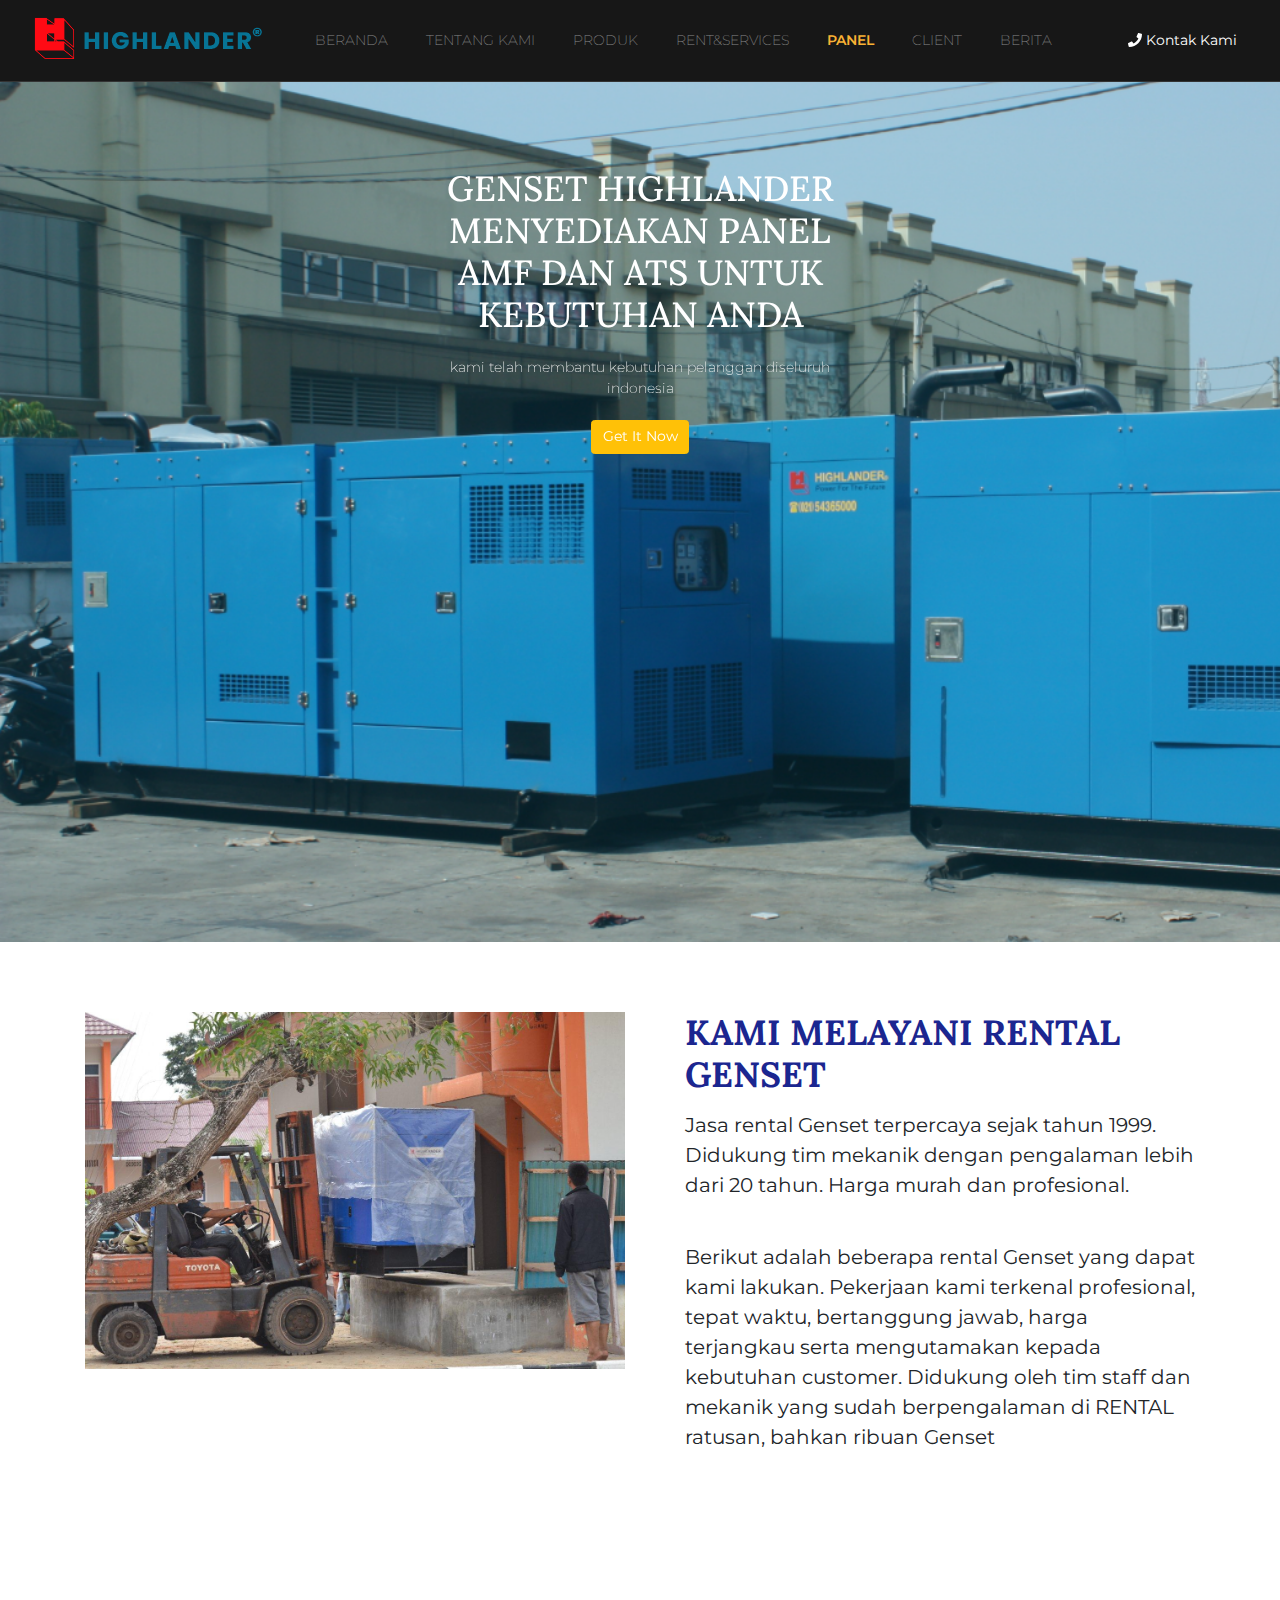
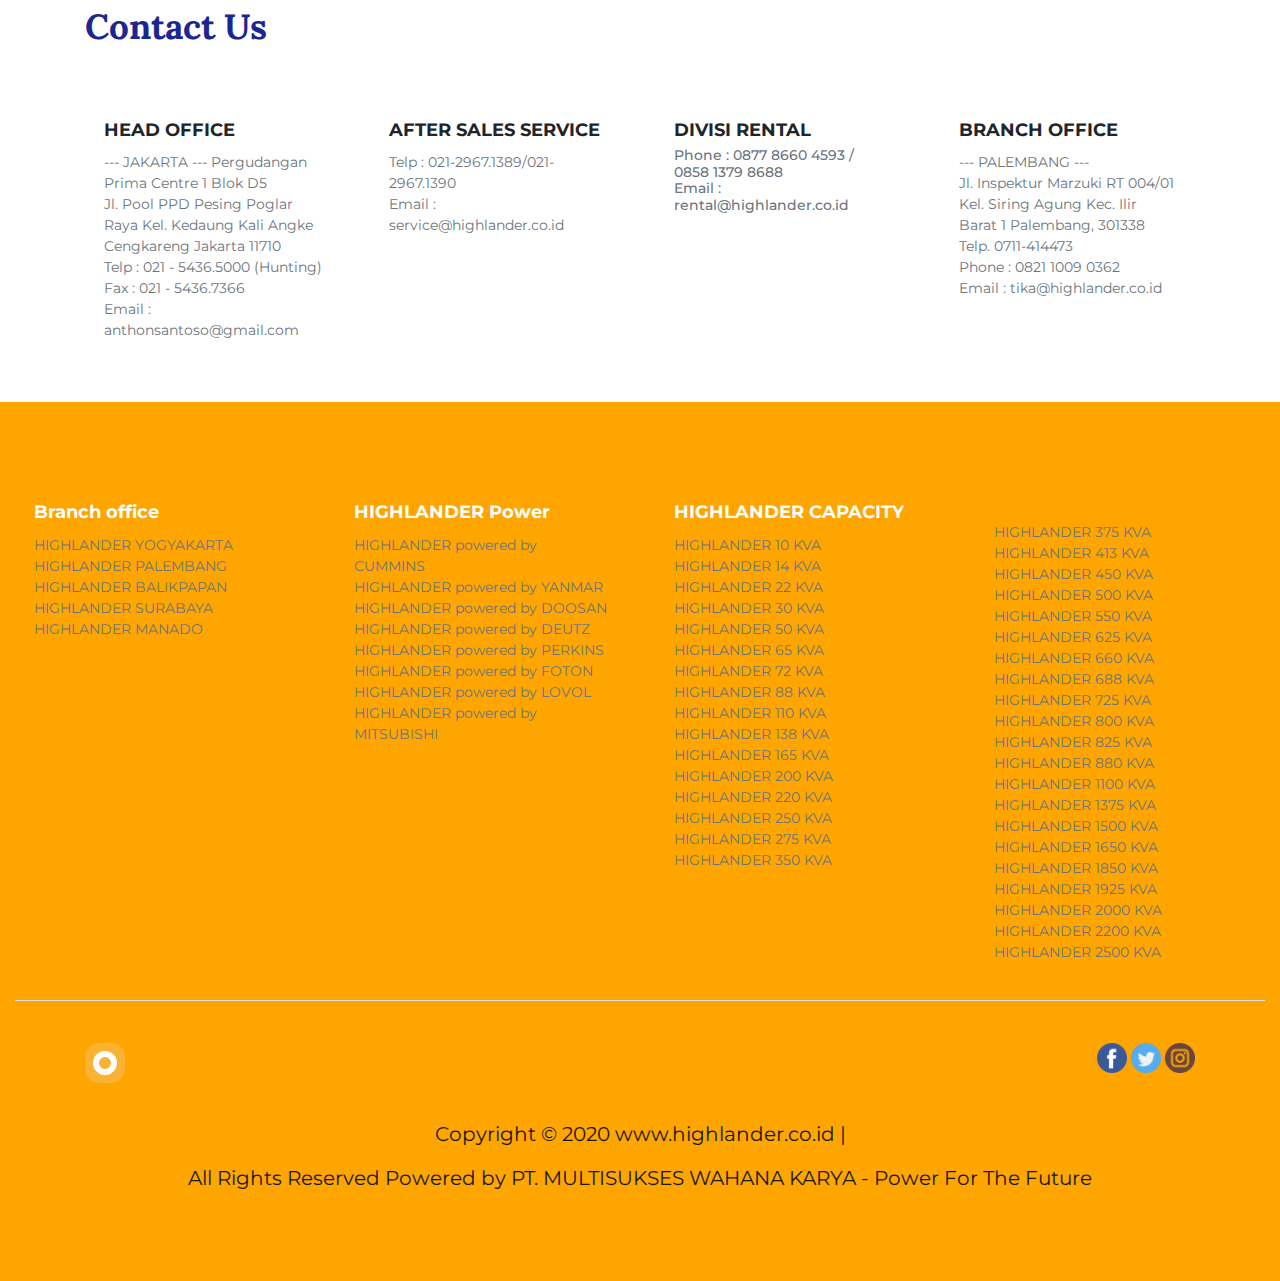
<file: highlanderUpdate/rental.html>
<!DOCTYPE html>
<html lang="en">
   <head>
      <!-- Required meta tags -->
      <meta charset="utf-8" />
      <meta
         name="viewport"
         content="width=device-width, initial-scale=1, shrink-to-fit=no"
      />
      <link rel = "icon" href =  
      "./img/Logo/Trademark Logo.png" 
              type = "image/x-icon"> 
      <!-- Bootstrap CSS -->
      <link rel="stylesheet" href="css/bootstrap.css" />

      <!-- Font Awesome -->
      <link rel="stylesheet" href="css/all.css" />

      <!-- Google Font -->
      <link
         href="https://fonts.googleapis.com/css?family=Lora:400,700|Montserrat:200,400,600&display=swap"
         rel="stylesheet"
      />

      <!-- My CSS -->
      <link rel="stylesheet" href="css/style.css" />

      <title>Highlander</title>
   </head>

   <body>
      <!-- Navbar -->
      <nav class="navbar navbar-expand-lg navbar-dark fixed-top">
         <div class="container-fluid">
            <a class="navbar-brand" href="#">
               <img src="./img/Logo/Highlander Logo.png" alt="Hefa Store" />
            </a>
            <button
               class="navbar-toggler"
               type="button"
               data-toggle="collapse"
               data-target="#navbarNav"
               aria-controls="navbarNav"
               aria-expanded="false"
               aria-label="Toggle navigation"
            >
               <span class="navbar-toggler-icon"></span>
            </button>
            <div class="collapse navbar-collapse" id="navbarNav">
               <ul class="navbar-nav text-uppercase mx-auto">
                  <li class="nav-item">
                     <a class="nav-link" href="./index.html">Beranda</a>
                  </li>
                  <li id="menuProdukNya" class="nav-item">
                     <a id="menuProduk" class="nav-link" href="./aboutUs.html"
                        >Tentang Kami</a
                     >
                  </li>
                  <li class="nav-item">
                     <a class="nav-link" href="./allProduct.html">Produk</a>
                  </li>
                  <li class="nav-item ">
                     <a class="nav-link" href="./servis.html"> RENT&Services</a>
                  </li>
                  <li class="nav-item active">
                    <a class="nav-link" href="">PANEL</a>
                 </li>
                  <li class="nav-item">
                     <a class="nav-link" href="./allClient.html">Client</a>
                  </li>
                  <li class="nav-item">
                     <a class="nav-link" href="./berita.html">Berita</a>
                  </li>
                  <!-- <li class="nav-item">
                      <a class="nav-link" href="">Tentang</a>
                  </li> -->
               </ul>
               <a
                  href="https://api.whatsapp.com/send?phone=+6287886380705&text=Hallo%20Kami%20Dari%20Highlander%20ada%20yang%20bisa%20kami%20bantu?"
                  class="nav-link text-white"
                  ><i class="fas fa-phone"></i> Kontak Kami
               </a>
            </div>
         </div>
      </nav>
      <!-- Akhir Navbar -->

      <!-- Carousel -->
      <div
         id="carouselExampleControls"
         class="carousel slide mt-5"
         data-ride="carousel"
      >
         <div class="carousel-inner">
            <div class="container">
               <div class="carousel-item active">
                  <div class="row pt-5 justify-content-center mt-5">
                     <div
                        class="col-9 col-sm-4 col-md-6 col-lg-5 mt-5"
                        style="text-align: center;"
                     >
                        <h1 class="mb-4">
                           GENSET HIGHLANDER MENYEDIAKAN PANEL AMF DAN ATS UNTUK KEBUTUHAN ANDA
                        </h1>
                        <p class="mb-4">
                           kami telah membantu kebutuhan pelanggan  diseluruh indonesia
                        </p>
                        <a href="" class="btn btn-warning text-white"
                           >Get It Now</a
                        >
                     </div>
                  </div>
               </div>
            </div>
         </div>
      </div>
      <!-- Akhir Carousel -->

      <!--Servis-->
      <div
         class="container servis"
         style="margin-top: 5rem; margin-bottom: 5rem;"
      >
         <div class="row">
            <div class="col-xl-6 col-lg-6 col-md-6 col-sm-12">
               <img
                  src="./img/Berita/forklift.jpg"
                  class="img"
                  alt="Responsive image"
                  style="max-width: -webkit-fill-available;"
               />
            </div>
            <div
               class="col-xl-6 col-lg-6 col-md-6 col-sm-12"
               style="padding-left: 5vh;"
            >
               <h1 style="margin-bottom: 1rem;">KAMI MELAYANI RENTAL GENSET</h1>
               <p style="margin-bottom: 3rem; font-size: 20px;">
                  Jasa rental Genset terpercaya sejak tahun 1999. Didukung tim mekanik dengan pengalaman 
                  lebih dari 20 tahun. Harga murah dan profesional.</p>

                  <p style="margin-bottom: 3rem; font-size: 20px;">Berikut adalah beberapa rental Genset yang dapat kami lakukan. 
                     Pekerjaan kami terkenal profesional, tepat waktu, bertanggung jawab, harga terjangkau serta mengutamakan kepada
                    kebutuhan customer. Didukung oleh tim staff dan mekanik yang sudah berpengalaman di RENTAL
                     ratusan, bahkan ribuan Genset
               </p>
               <!-- <a href="tentang.html" class="btn btn-warning text-white"
                  >Lorem Ipsum</a
               > -->
            </div>
         </div>
      </div>
      <!-- Akhir Servis -->

      <!-- servis table -->
      <!-- <div class="table-responsive">
         <table class="table table-striped">
            <thead>
               <tr>
                  <th scope="col">#</th>
                  <th scope="col">Heading</th>
                  <th scope="col">Heading</th>
                  <th scope="col">Heading</th>
                  <th scope="col">Heading</th>
                  <th scope="col">Heading</th>
               </tr>
            </thead>
            <tbody>
               <tr>
                  <th scope="row">1</th>
                  <td>Cell</td>
                  <td>Cell</td>
                  <td>Cell</td>
                  <td>Cell</td>
                  <td>Cell</td>
               </tr>
               <tr>
                  <th scope="row">2</th>
                  <td>Cell</td>
                  <td>Cell</td>
                  <td>Cell</td>
                  <td>Cell</td>
                  <td>Cell</td>
               </tr>
               <tr>
                  <th scope="row">3</th>
                  <td>Cell</td>
                  <td>Cell</td>
                  <td>Cell</td>
                  <td>Cell</td>
                  <td>Cell</td>
               </tr>
            </tbody>
         </table>
      </div> -->
      <!-- servis table -->

       <!-- Contact Us -->
       <section class="designer p-5">
         <div class="container">
            <h1>Contact Us</h1>
           <div class="row">
            <div class="col-xl-3 col-lg-3 col-md-6 col-sm-12">
               <div class="card" style="width: 100%; margin-top: 5vh; border-color: transparent;">
                  <div class="card-body">
                    <h5 class="card-title">HEAD OFFICE</h5>
                    <h7 class="card-subtitle mb-2 text-muted">
                     --- JAKARTA ---
                     Pergudangan Prima Centre 1 Blok D5<br>
                     Jl. Pool PPD Pesing Poglar Raya Kel. Kedaung Kali Angke
                     Cengkareng Jakarta 11710
                     <br>
                     <a style="color: #6c757d !important" href="tel:02154365000">
                     Telp : 021 - 5436.5000 (Hunting)
                     </a>
                     <br>Fax : 021 - 5436.7366
                     <br>
                     <a style="color: #6c757d !important" href="mailto:anthonsantoso@gmail.com">
                       Email : anthonsantoso@gmail.com
                       </a>
                     </h7>
                    <!-- <p class="card-text">.</p> -->
                  </div>
                </div>
             </div>
             <div class="col-xl-3 col-lg-3 col-md-6 col-sm-12">
               <div class="card" style="width: 100%; margin-top: 5vh; border-color: transparent;">
                  <div class="card-body">
                    <h5 class="card-title">AFTER SALES SERVICE</h5>
                    <h7 class="card-subtitle mb-2 text-muted">
                      
                        Telp : <a style="color: #6c757d !important" href="tel:02129671389">021-2967.1389</a>/<a style="color: #6c757d !important" href="tel:02129671390">021-2967.1390</a>
                     <br>
                     <a style="color: #6c757d !important" href="mailto:service@highlander.co.id">
                       Email : service@highlander.co.id
                     </a>
                   </h7>
                    <!-- <p class="card-text">Some quick example text to build on the card title and make up the bulk of the card's content.</p> -->
                  </div>
                </div>
             </div>
             <div class="col-xl-3 col-lg-3 col-md-6 col-sm-12">
               <div class="card" style="width: 100%; margin-top: 5vh; border-color: transparent;">
                  <div class="card-body">
                    <h5 class="card-title">DIVISI RENTAL</h5>
                    <h6 class="card-subtitle mb-2 text-muted">
                     <a style="color: #6c757d !important" href="tel:087786604593">
                     Phone : 0877 8660 4593</a> / <a style="color: #6c757d !important" href="tel:085813798688">0858 1379 8688</a>
                     <br>
                     <a style="color: #6c757d !important" href="mailto:rental@highlander.co.id">
                       Email : rental@highlander.co.id</h6>
                     </a>
                    <!-- <p class="card-text">Some quick example text to build on the card title and make up the bulk of the card's content.</p> -->
                  </div>
                </div>
            </div>
            <div class="col-xl-3 col-lg-3 col-md-6 col-sm-12">
               <div class="card" style="width: 100%; margin-top: 5vh; border-color: transparent;">
                  <div class="card-body">
                    <h5 class="card-title">BRANCH OFFICE</h5>
                    <h7 class="card-subtitle mb-2 text-muted">
                     --- PALEMBANG ---
                     <br>Jl. Inspektur Marzuki RT 004/01 Kel. Siring Agung 
                     Kec. Ilir Barat 1 Palembang, 301338 
                     <br>
                     <a style="color: #6c757d !important" href="tel:0711414473">
                       Telp. 0711-414473 
                     </a>
                     <br>
                     <a style="color: #6c757d !important" href="tel:082110090362">
                       Phone : 0821 1009 0362
                     </a>
                     <br>
                     <a style="color: #6c757d !important" href="mailto:tika@highlander.co.id">
                       Email : tika@highlander.co.id</h7>
                     </a>
                    <!-- <p class="card-text">Some quick example text to build on the card title and make up the bulk of the card's content.</p> -->
                  </div>
                </div>
            </div>
           </div>
       </section>
    <!-- Akhir Contact Us -->

    <!-- CTA comments -->
    <div id="berita" class="cta" style="padding-top: 2vh; ">
      <div class="container-fluid">
        <div class="row" style="margin-top: 2vh; margin-bottom: 2vh;">
          <div class="col-xl-3 col-lg-3 col-md-6 col-sm-12">
            <div class="card" style="width: 100%; background-color: transparent; margin-top: 5vh; border-color: transparent;">
               <div class="card-body">
                 <h5 class="card-title">Branch office</h5>
                 <h7 class="card-subtitle mb-2 text-muted">
                  <a href="./aboutUs.html" style="color: #6c757d "> HIGHLANDER YOGYAKARTA </a>
                  <br> <a href="./aboutUs.html" style="color: #6c757d "> HIGHLANDER PALEMBANG </a>
                  <br> <a href="./aboutUs.html" style="color: #6c757d "> HIGHLANDER BALIKPAPAN </a>
                  <br> <a href="./aboutUs.html" style="color: #6c757d "> HIGHLANDER SURABAYA </a>
                  <br> <a href="./aboutUs.html" style="color: #6c757d "> HIGHLANDER MANADO </a>
                 </h7>
                 <!-- <p class="card-text">Some quick example text to build on the card title and make up the bulk of the card's content.</p> -->
               </div>
             </div>
          </div>
          <div class="col-xl-3 col-lg-3 col-md-6 col-sm-12">
            <div class="card" style="width: 100%; background-color: transparent; margin-top: 5vh; border-color: transparent;">
               <div class="card-body">
                 <h5 class="card-title">HIGHLANDER Power</h5>
                 <h7 class="card-subtitle mb-2 text-muted">
                     <a href="./allProduct.html" style="color: #6c757d ">HIGHLANDER powered by CUMMINS</a>
                    <br><a href="./allProduct.html" style="color: #6c757d ">HIGHLANDER powered by YANMAR</a>
                    <br><a href="./allProduct.html" style="color: #6c757d ">HIGHLANDER powered by DOOSAN</a>
                    <br><a href="./allProduct.html" style="color: #6c757d ">HIGHLANDER powered by DEUTZ</a>
                    <br><a href="./allProduct.html" style="color: #6c757d ">HIGHLANDER powered by PERKINS</a>
                    <br><a href="./allProduct.html" style="color: #6c757d ">HIGHLANDER powered by FOTON</a>
                    <br><a href="./allProduct.html" style="color: #6c757d ">HIGHLANDER powered by LOVOL</a>
                    <br><a href="./allProduct.html" style="color: #6c757d ">HIGHLANDER powered by MITSUBISHI</a>
                  </h7>
                 <!-- <p class="card-text">Some quick example text to build on the card title and make up the bulk of the card's content.</p> -->
               </div>
             </div>
          </div>
          <div class="col-xl-3 col-lg-3 col-md-6 col-sm-12">
            <div class="card" style="width: 100%; background-color: transparent; margin-top: 5vh; border-color: transparent;">
               <div class="card-body">
                 <h5 class="card-title">HIGHLANDER CAPACITY</h5>
                 <h7 class="card-subtitle mb-2 text-muted">
                  <a href="./allProduct.html" style="color: #6c757d ">HIGHLANDER 10 KVA</a>
                  <br><a href="./allProduct.html" style="color: #6c757d ">HIGHLANDER 14 KVA</a>
                  <br><a href="./allProduct.html" style="color: #6c757d ">HIGHLANDER 22 KVA</a>
                  <br><a href="./allProduct.html" style="color: #6c757d ">HIGHLANDER 30 KVA</a>
                  <br><a href="./allProduct.html" style="color: #6c757d ">HIGHLANDER 50 KVA</a>
                  <br><a href="./allProduct.html" style="color: #6c757d ">HIGHLANDER 65 KVA</a>
                  <br><a href="./allProduct.html" style="color: #6c757d ">HIGHLANDER 72 KVA</a>
                  <br><a href="./allProduct.html" style="color: #6c757d ">HIGHLANDER 88 KVA</a>
                  <br><a href="./allProduct.html" style="color: #6c757d ">HIGHLANDER 110 KVA</a>
                  <br><a href="./allProduct.html" style="color: #6c757d ">HIGHLANDER 138 KVA</a>
                  <br><a href="./allProduct.html" style="color: #6c757d ">HIGHLANDER 165 KVA</a>
                  <br><a href="./allProduct.html" style="color: #6c757d ">HIGHLANDER 200 KVA</a>
                  <br><a href="./allProduct.html" style="color: #6c757d ">HIGHLANDER 220 KVA</a>
                  <br><a href="./allProduct.html" style="color: #6c757d ">HIGHLANDER 250 KVA</a>
                  <br><a href="./allProduct.html" style="color: #6c757d ">HIGHLANDER 275 KVA</a>
                  <br><a href="./allProduct.html" style="color: #6c757d ">HIGHLANDER 350 KVA</a>
                  </h7>
                 <!-- <p class="card-text">Some quick example text to build on the card title and make up the bulk of the card's content.</p> -->
               </div>
             </div>
         </div>
         <div class="col-xl-3 col-lg-3 col-md-6 col-sm-12">
            <div class="card" style="width: 100%; background-color: transparent; margin-top: 5vh; border-color: transparent;">
               <div class="card-body">
                 <!-- <h5 class="card-title">Card title</h5> -->
                 <h7 class="card-subtitle mb-2 text-muted">   
                  <br><a href="./allProduct.html" style="color: #6c757d ">HIGHLANDER 375 KVA</a>
                  <br><a href="./allProduct.html" style="color: #6c757d ">HIGHLANDER 413 KVA</a>
                  <br><a href="./allProduct.html" style="color: #6c757d ">HIGHLANDER 450 KVA</a>
                  <br><a href="./allProduct.html" style="color: #6c757d ">HIGHLANDER 500 KVA</a>
                  <br><a href="./allProduct.html" style="color: #6c757d ">HIGHLANDER 550 KVA</a>
                  <br><a href="./allProduct.html" style="color: #6c757d ">HIGHLANDER 625 KVA</a>
                  <br><a href="./allProduct.html" style="color: #6c757d ">HIGHLANDER 660 KVA</a>
                  <br><a href="./allProduct.html" style="color: #6c757d ">HIGHLANDER 688 KVA</a>
                  <br><a href="./allProduct.html" style="color: #6c757d ">HIGHLANDER 725 KVA</a>
                  <br><a href="./allProduct.html" style="color: #6c757d ">HIGHLANDER 800 KVA</a>
                  <br><a href="./allProduct.html" style="color: #6c757d ">HIGHLANDER 825 KVA</a>
                  <br><a href="./allProduct.html" style="color: #6c757d ">HIGHLANDER 880 KVA</a>
                  <br><a href="./allProduct.html" style="color: #6c757d ">HIGHLANDER 1100 KVA</a>
                  <br><a href="./allProduct.html" style="color: #6c757d ">HIGHLANDER 1375 KVA</a>
                  <br><a href="./allProduct.html" style="color: #6c757d ">HIGHLANDER 1500 KVA</a>
                  <br><a href="./allProduct.html" style="color: #6c757d ">HIGHLANDER 1650 KVA</a>
                  <br><a href="./allProduct.html" style="color: #6c757d ">HIGHLANDER 1850 KVA</a>
                  <br><a href="./allProduct.html" style="color: #6c757d ">HIGHLANDER 1925 KVA</a>
                  <br><a href="./allProduct.html" style="color: #6c757d ">HIGHLANDER 2000 KVA</a>
                  <br><a href="./allProduct.html" style="color: #6c757d ">HIGHLANDER 2200 KVA</a>
                  <br><a href="./allProduct.html" style="color: #6c757d ">HIGHLANDER 2500 KVA</a></h7>
                 <!-- <p class="card-text">Some quick example text to build on the card title and make up the bulk of the card's content.</p> -->
               </div>
             </div>
         </div>
      </div>
      <!-- Footer -->
    <footer class="border-top p-5">
      <div class="container">
         <div class="row justify-content-between">
            <div class="col-1">
              <a href="http://rental-genset.com/">
                <img src="img/logo_small.png" />
              </a>
            </div>
            <div class="col-4 text-right">
              <a href="https://www.facebook.com/highlander.genset">
                <img src="img/social/fb.png" />
              </a>
              <a href="http://rental-genset.com/">
                <img src="img/social/twitter.png" />
              </a>
              <a href="https://www.instagram.com/highlandergenset/">
                <img src="img/social/ig.png" />
              </a>
            </div>
          </div>
      
            <div style="margin-bottom: 5vh; text-align-last: center; margin-top: 4vh;">
               <p>Copyright © 2020 www.highlander.co.id |</p>
               <p> All Rights Reserved
                Powered by PT. MULTISUKSES WAHANA KARYA - Power For The Future</p>
            </div>
      </div>
    </div>
    <!-- Akhir CTA comments -->

      <!-- Optional JavaScript -->
      <!-- jQuery first, then Popper.js, then Bootstrap JS -->
      <script src="js/jquery-3.4.1.min.js"></script>
      <script src="js/popper.min.js"></script>
      <script src="js/bootstrap.js"></script>
      <script src="js/all.js"></script>
   </body>
</html>
</file>
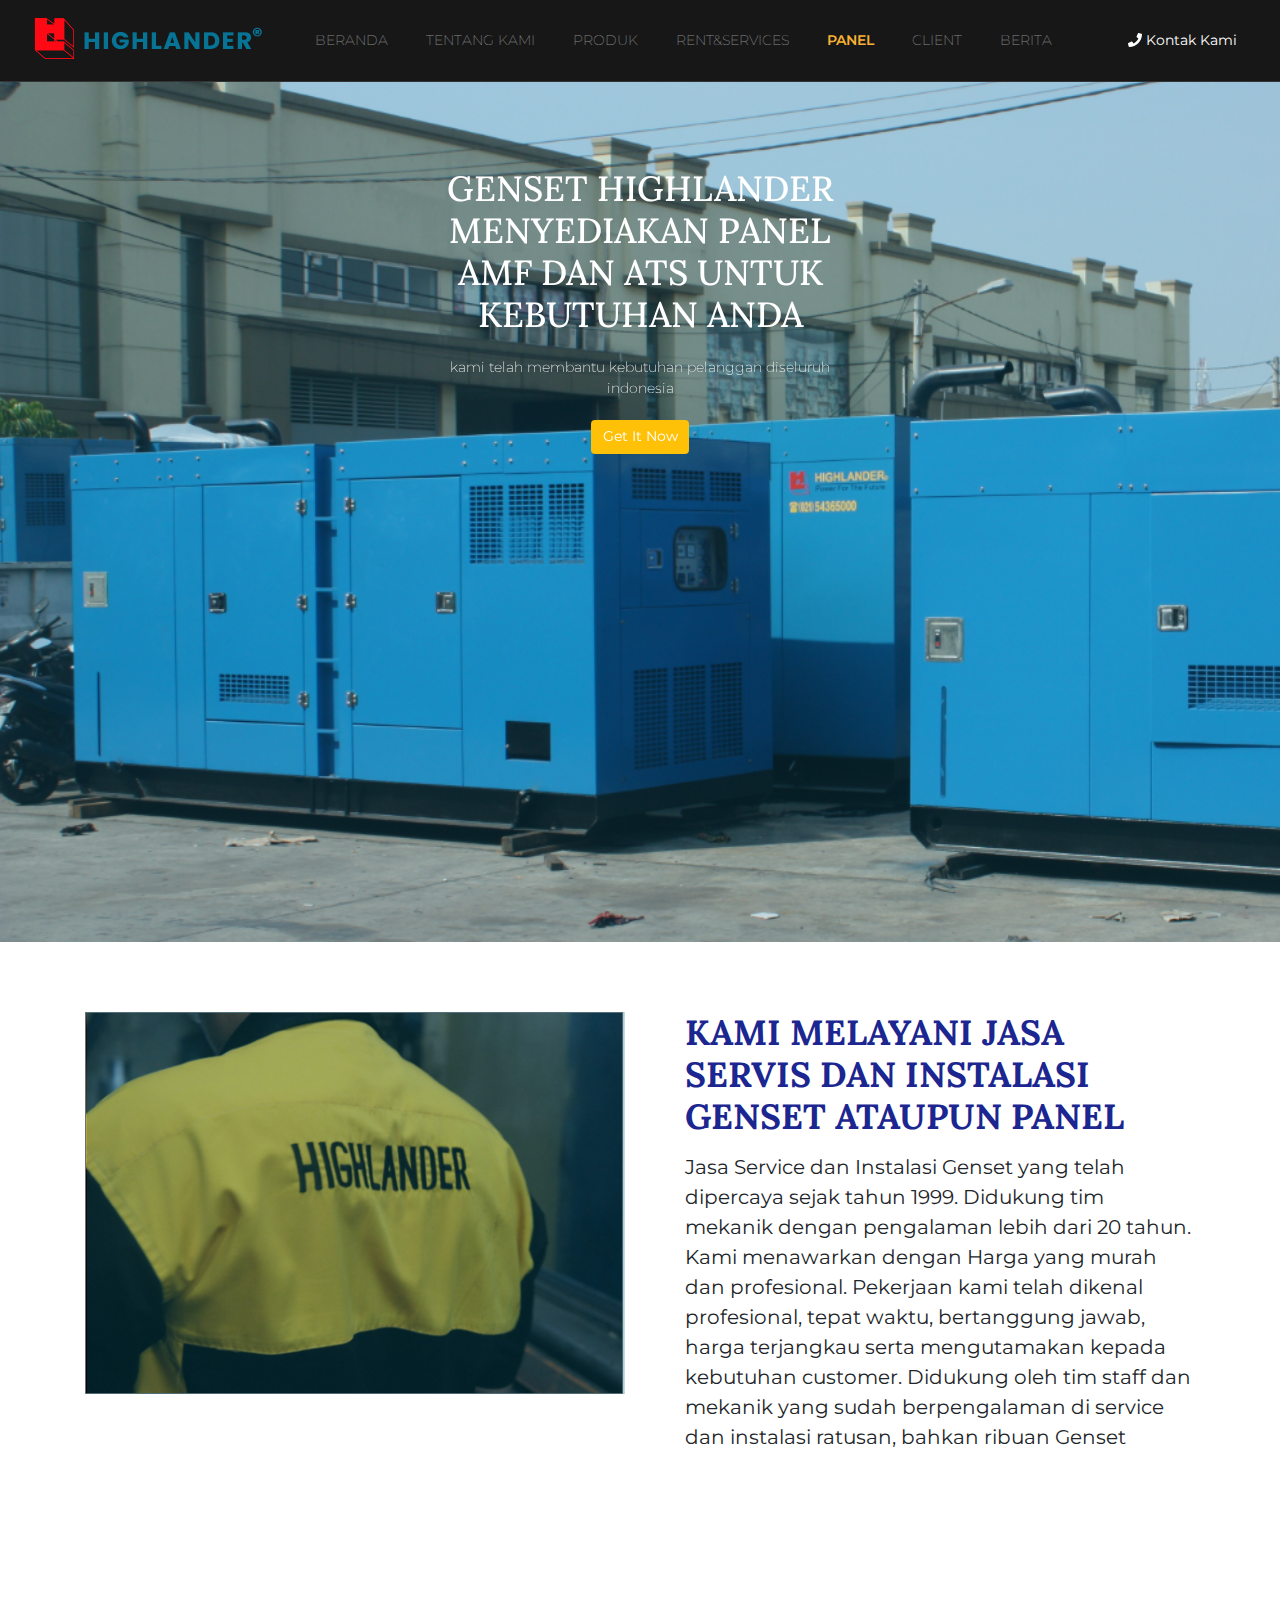
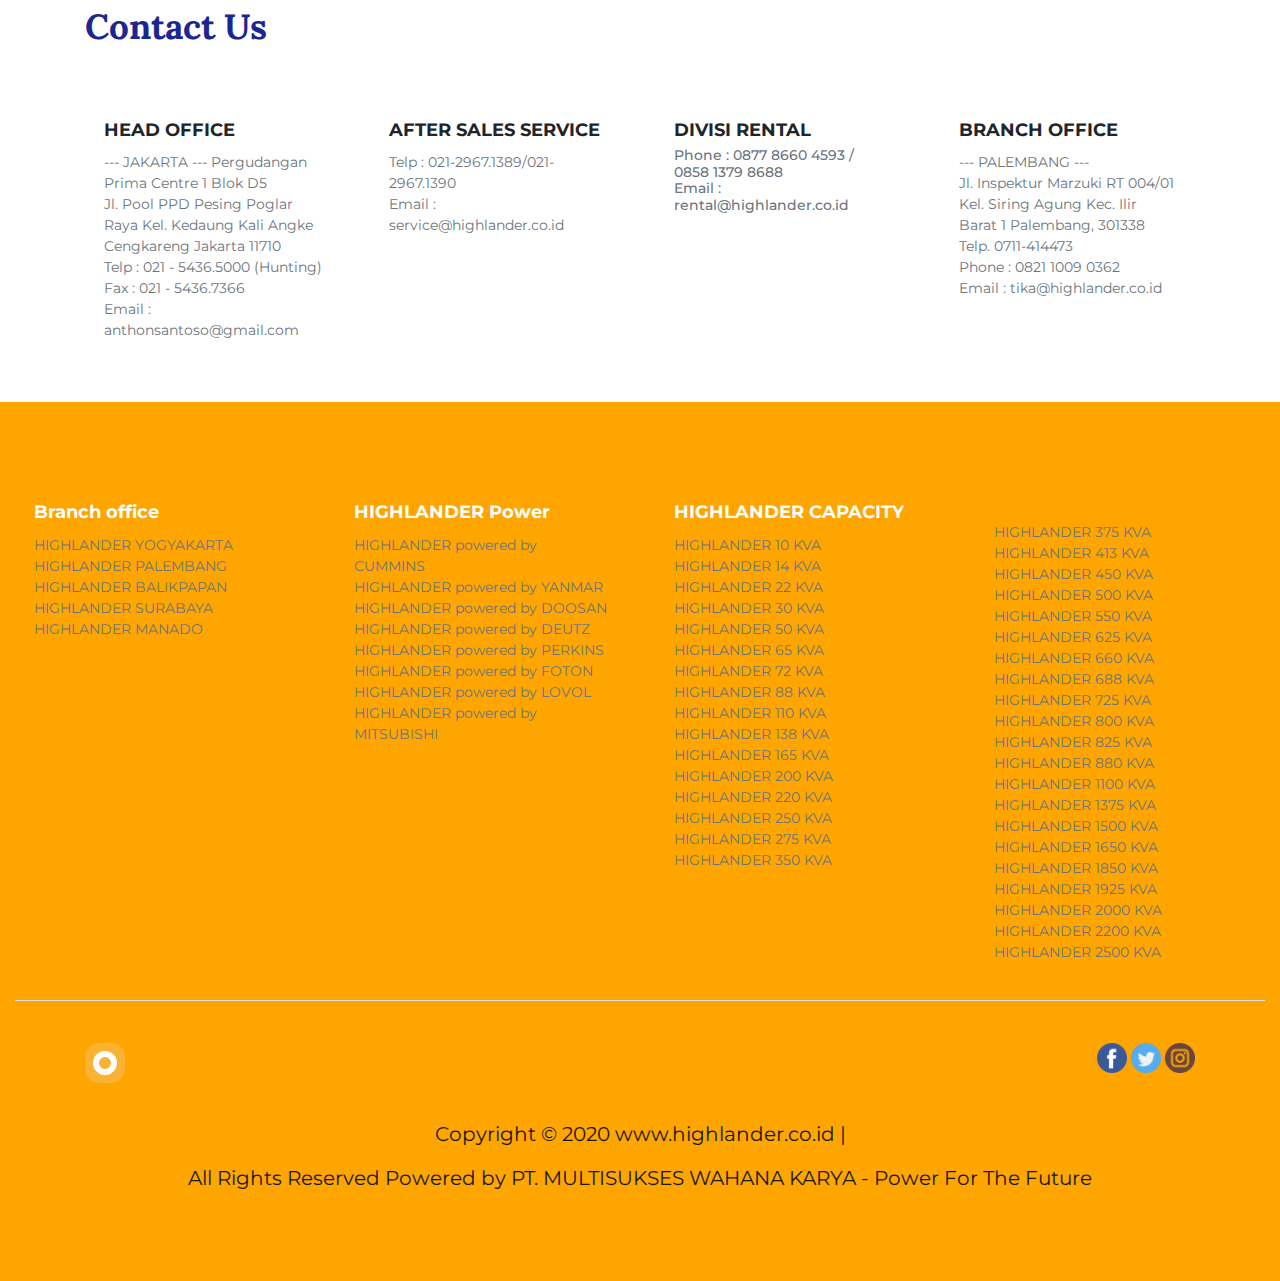
<file: highlanderUpdate/servisinstal.html>
<!DOCTYPE html>
<html lang="en">
   <head>
      <!-- Required meta tags -->
      <meta charset="utf-8" />
      <meta
         name="viewport"
         content="width=device-width, initial-scale=1, shrink-to-fit=no"
      />
      <link rel = "icon" href =  
      "./img/Logo/Trademark Logo.png" 
              type = "image/x-icon"> 
      <!-- Bootstrap CSS -->
      <link rel="stylesheet" href="css/bootstrap.css" />

      <!-- Font Awesome -->
      <link rel="stylesheet" href="css/all.css" />

      <!-- Google Font -->
      <link
         href="https://fonts.googleapis.com/css?family=Lora:400,700|Montserrat:200,400,600&display=swap"
         rel="stylesheet"
      />

      <!-- My CSS -->
      <link rel="stylesheet" href="css/style.css" />

      <title>Highlander</title>
   </head>

   <body>
      <!-- Navbar -->
      <nav class="navbar navbar-expand-lg navbar-dark fixed-top">
         <div class="container-fluid">
            <a class="navbar-brand" href="#">
               <img src="./img/Logo/Highlander Logo.png" alt="Hefa Store" />
            </a>
            <button
               class="navbar-toggler"
               type="button"
               data-toggle="collapse"
               data-target="#navbarNav"
               aria-controls="navbarNav"
               aria-expanded="false"
               aria-label="Toggle navigation"
            >
               <span class="navbar-toggler-icon"></span>
            </button>
            <div class="collapse navbar-collapse" id="navbarNav">
               <ul class="navbar-nav text-uppercase mx-auto">
                  <li class="nav-item">
                     <a class="nav-link" href="./index.html">Beranda</a>
                  </li>
                  <li id="menuProdukNya" class="nav-item">
                     <a id="menuProduk" class="nav-link" href="./aboutUs.html"
                        >Tentang Kami</a
                     >
                  </li>
                  <li class="nav-item">
                     <a class="nav-link" href="./allProduct.html">Produk</a>
                  </li>
                  <li class="nav-item ">
                     <a class="nav-link" href="./servis.html"> RENT&Services</a>
                  </li>
                  <li class="nav-item active">
                    <a class="nav-link" href="">PANEL</a>
                 </li>
                  <li class="nav-item">
                     <a class="nav-link" href="./allClient.html">Client</a>
                  </li>
                  <li class="nav-item">
                     <a class="nav-link" href="./berita.html">Berita</a>
                  </li>
                  <!-- <li class="nav-item">
                      <a class="nav-link" href="">Tentang</a>
                  </li> -->
               </ul>
               <a
                  href="https://api.whatsapp.com/send?phone=+6287886380705&text=Hallo%20Kami%20Dari%20Highlander%20ada%20yang%20bisa%20kami%20bantu?"
                  class="nav-link text-white"
                  ><i class="fas fa-phone"></i> Kontak Kami
               </a>
            </div>
         </div>
      </nav>
      <!-- Akhir Navbar -->

      <!-- Carousel -->
      <div
         id="carouselExampleControls"
         class="carousel slide mt-5"
         data-ride="carousel"
      >
         <div class="carousel-inner">
            <div class="container">
               <div class="carousel-item active">
                  <div class="row pt-5 justify-content-center mt-5">
                     <div
                        class="col-9 col-sm-4 col-md-6 col-lg-5 mt-5"
                        style="text-align: center;"
                     >
                        <h1 class="mb-4">
                           GENSET HIGHLANDER MENYEDIAKAN PANEL AMF DAN ATS UNTUK KEBUTUHAN ANDA
                        </h1>
                        <p class="mb-4">
                           kami telah membantu kebutuhan pelanggan  diseluruh indonesia
                        </p>
                        <a href="" class="btn btn-warning text-white"
                           >Get It Now</a
                        >
                     </div>
                  </div>
               </div>
            </div>
         </div>
      </div>
      <!-- Akhir Carousel -->

      <!--Servis-->
      <div
         class="container servis"
         style="margin-top: 5rem; margin-bottom: 5rem;"
      >
         <div class="row">
            <div class="col-xl-6 col-lg-6 col-md-6 col-sm-12">
               <img
                  src="./img/Tentang dan servis/Group 451.png"
                  class="img"
                  alt="Responsive image"
                  style="max-width: -webkit-fill-available;"
               />
            </div>
            <div
               class="col-xl-6 col-lg-6 col-md-6 col-sm-12"
               style="padding-left: 5vh;"
            >
               <h1 style="margin-bottom: 1rem;">KAMI MELAYANI JASA SERVIS DAN INSTALASI GENSET ATAUPUN PANEL</h1>
               <p style="margin-bottom: 3rem; font-size: 20px;">
                  Jasa Service dan Instalasi Genset yang telah dipercaya sejak tahun 1999. Didukung tim mekanik dengan pengalaman 
                  lebih dari 20 tahun. Kami menawarkan dengan Harga yang murah dan profesional.
                  Pekerjaan kami telah dikenal profesional, tepat waktu, bertanggung jawab, harga terjangkau serta mengutamakan kepada kebutuhan 
                  customer. Didukung oleh tim staff dan mekanik yang sudah berpengalaman di service dan instalasi ratusan, bahkan 
                  ribuan Genset
               </p>
               <!-- <a href="tentang.html" class="btn btn-warning text-white"
                  >Lorem Ipsum</a
               > -->
            </div>
         </div>
      </div>
      <!-- Akhir Servis -->

      <!-- servis table -->
      <!-- <div class="table-responsive">
         <table class="table table-striped">
            <thead>
               <tr>
                  <th scope="col">#</th>
                  <th scope="col">Heading</th>
                  <th scope="col">Heading</th>
                  <th scope="col">Heading</th>
                  <th scope="col">Heading</th>
                  <th scope="col">Heading</th>
               </tr>
            </thead>
            <tbody>
               <tr>
                  <th scope="row">1</th>
                  <td>Cell</td>
                  <td>Cell</td>
                  <td>Cell</td>
                  <td>Cell</td>
                  <td>Cell</td>
               </tr>
               <tr>
                  <th scope="row">2</th>
                  <td>Cell</td>
                  <td>Cell</td>
                  <td>Cell</td>
                  <td>Cell</td>
                  <td>Cell</td>
               </tr>
               <tr>
                  <th scope="row">3</th>
                  <td>Cell</td>
                  <td>Cell</td>
                  <td>Cell</td>
                  <td>Cell</td>
                  <td>Cell</td>
               </tr>
            </tbody>
         </table>
      </div> -->
      <!-- servis table -->

       <!-- Contact Us -->
       <section class="designer p-5">
         <div class="container">
            <h1>Contact Us</h1>
           <div class="row">
            <div class="col-xl-3 col-lg-3 col-md-6 col-sm-12">
               <div class="card" style="width: 100%; margin-top: 5vh; border-color: transparent;">
                  <div class="card-body">
                    <h5 class="card-title">HEAD OFFICE</h5>
                    <h7 class="card-subtitle mb-2 text-muted">
                     --- JAKARTA ---
                     Pergudangan Prima Centre 1 Blok D5<br>
                     Jl. Pool PPD Pesing Poglar Raya Kel. Kedaung Kali Angke
                     Cengkareng Jakarta 11710
                     <br>
                     <a style="color: #6c757d !important" href="tel:02154365000">
                     Telp : 021 - 5436.5000 (Hunting)
                     </a>
                     <br>Fax : 021 - 5436.7366
                     <br>
                     <a style="color: #6c757d !important" href="mailto:anthonsantoso@gmail.com">
                       Email : anthonsantoso@gmail.com
                       </a>
                     </h7>
                    <!-- <p class="card-text">.</p> -->
                  </div>
                </div>
             </div>
             <div class="col-xl-3 col-lg-3 col-md-6 col-sm-12">
               <div class="card" style="width: 100%; margin-top: 5vh; border-color: transparent;">
                  <div class="card-body">
                    <h5 class="card-title">AFTER SALES SERVICE</h5>
                    <h7 class="card-subtitle mb-2 text-muted">
                      
                        Telp : <a style="color: #6c757d !important" href="tel:02129671389">021-2967.1389</a>/<a style="color: #6c757d !important" href="tel:02129671390">021-2967.1390</a>
                     <br>
                     <a style="color: #6c757d !important" href="mailto:service@highlander.co.id">
                       Email : service@highlander.co.id
                     </a>
                   </h7>
                    <!-- <p class="card-text">Some quick example text to build on the card title and make up the bulk of the card's content.</p> -->
                  </div>
                </div>
             </div>
             <div class="col-xl-3 col-lg-3 col-md-6 col-sm-12">
               <div class="card" style="width: 100%; margin-top: 5vh; border-color: transparent;">
                  <div class="card-body">
                    <h5 class="card-title">DIVISI RENTAL</h5>
                    <h6 class="card-subtitle mb-2 text-muted">
                     <a style="color: #6c757d !important" href="tel:087786604593">
                     Phone : 0877 8660 4593</a> / <a style="color: #6c757d !important" href="tel:085813798688">0858 1379 8688</a>
                     <br>
                     <a style="color: #6c757d !important" href="mailto:rental@highlander.co.id">
                       Email : rental@highlander.co.id</h6>
                     </a>
                    <!-- <p class="card-text">Some quick example text to build on the card title and make up the bulk of the card's content.</p> -->
                  </div>
                </div>
            </div>
            <div class="col-xl-3 col-lg-3 col-md-6 col-sm-12">
               <div class="card" style="width: 100%; margin-top: 5vh; border-color: transparent;">
                  <div class="card-body">
                    <h5 class="card-title">BRANCH OFFICE</h5>
                    <h7 class="card-subtitle mb-2 text-muted">
                     --- PALEMBANG ---
                     <br>Jl. Inspektur Marzuki RT 004/01 Kel. Siring Agung 
                     Kec. Ilir Barat 1 Palembang, 301338 
                     <br>
                     <a style="color: #6c757d !important" href="tel:0711414473">
                       Telp. 0711-414473 
                     </a>
                     <br>
                     <a style="color: #6c757d !important" href="tel:082110090362">
                       Phone : 0821 1009 0362
                     </a>
                     <br>
                     <a style="color: #6c757d !important" href="mailto:tika@highlander.co.id">
                       Email : tika@highlander.co.id</h7>
                     </a>
                    <!-- <p class="card-text">Some quick example text to build on the card title and make up the bulk of the card's content.</p> -->
                  </div>
                </div>
            </div>
           </div>
       </section>
    <!-- Akhir Contact Us -->

    <!-- CTA comments -->
    <div id="berita" class="cta" style="padding-top: 2vh; ">
      <div class="container-fluid">
        <div class="row" style="margin-top: 2vh; margin-bottom: 2vh;">
          <div class="col-xl-3 col-lg-3 col-md-6 col-sm-12">
            <div class="card" style="width: 100%; background-color: transparent; margin-top: 5vh; border-color: transparent;">
               <div class="card-body">
                 <h5 class="card-title">Branch office</h5>
                 <h7 class="card-subtitle mb-2 text-muted">
                  <a href="./aboutUs.html" style="color: #6c757d "> HIGHLANDER YOGYAKARTA </a>
                  <br> <a href="./aboutUs.html" style="color: #6c757d "> HIGHLANDER PALEMBANG </a>
                  <br> <a href="./aboutUs.html" style="color: #6c757d "> HIGHLANDER BALIKPAPAN </a>
                  <br> <a href="./aboutUs.html" style="color: #6c757d "> HIGHLANDER SURABAYA </a>
                  <br> <a href="./aboutUs.html" style="color: #6c757d "> HIGHLANDER MANADO </a>
                 </h7>
                 <!-- <p class="card-text">Some quick example text to build on the card title and make up the bulk of the card's content.</p> -->
               </div>
             </div>
          </div>
          <div class="col-xl-3 col-lg-3 col-md-6 col-sm-12">
            <div class="card" style="width: 100%; background-color: transparent; margin-top: 5vh; border-color: transparent;">
               <div class="card-body">
                 <h5 class="card-title">HIGHLANDER Power</h5>
                 <h7 class="card-subtitle mb-2 text-muted">
                     <a href="./allProduct.html" style="color: #6c757d ">HIGHLANDER powered by CUMMINS</a>
                    <br><a href="./allProduct.html" style="color: #6c757d ">HIGHLANDER powered by YANMAR</a>
                    <br><a href="./allProduct.html" style="color: #6c757d ">HIGHLANDER powered by DOOSAN</a>
                    <br><a href="./allProduct.html" style="color: #6c757d ">HIGHLANDER powered by DEUTZ</a>
                    <br><a href="./allProduct.html" style="color: #6c757d ">HIGHLANDER powered by PERKINS</a>
                    <br><a href="./allProduct.html" style="color: #6c757d ">HIGHLANDER powered by FOTON</a>
                    <br><a href="./allProduct.html" style="color: #6c757d ">HIGHLANDER powered by LOVOL</a>
                    <br><a href="./allProduct.html" style="color: #6c757d ">HIGHLANDER powered by MITSUBISHI</a>
                  </h7>
                 <!-- <p class="card-text">Some quick example text to build on the card title and make up the bulk of the card's content.</p> -->
               </div>
             </div>
          </div>
          <div class="col-xl-3 col-lg-3 col-md-6 col-sm-12">
            <div class="card" style="width: 100%; background-color: transparent; margin-top: 5vh; border-color: transparent;">
               <div class="card-body">
                 <h5 class="card-title">HIGHLANDER CAPACITY</h5>
                 <h7 class="card-subtitle mb-2 text-muted">
                  <a href="./allProduct.html" style="color: #6c757d ">HIGHLANDER 10 KVA</a>
                  <br><a href="./allProduct.html" style="color: #6c757d ">HIGHLANDER 14 KVA</a>
                  <br><a href="./allProduct.html" style="color: #6c757d ">HIGHLANDER 22 KVA</a>
                  <br><a href="./allProduct.html" style="color: #6c757d ">HIGHLANDER 30 KVA</a>
                  <br><a href="./allProduct.html" style="color: #6c757d ">HIGHLANDER 50 KVA</a>
                  <br><a href="./allProduct.html" style="color: #6c757d ">HIGHLANDER 65 KVA</a>
                  <br><a href="./allProduct.html" style="color: #6c757d ">HIGHLANDER 72 KVA</a>
                  <br><a href="./allProduct.html" style="color: #6c757d ">HIGHLANDER 88 KVA</a>
                  <br><a href="./allProduct.html" style="color: #6c757d ">HIGHLANDER 110 KVA</a>
                  <br><a href="./allProduct.html" style="color: #6c757d ">HIGHLANDER 138 KVA</a>
                  <br><a href="./allProduct.html" style="color: #6c757d ">HIGHLANDER 165 KVA</a>
                  <br><a href="./allProduct.html" style="color: #6c757d ">HIGHLANDER 200 KVA</a>
                  <br><a href="./allProduct.html" style="color: #6c757d ">HIGHLANDER 220 KVA</a>
                  <br><a href="./allProduct.html" style="color: #6c757d ">HIGHLANDER 250 KVA</a>
                  <br><a href="./allProduct.html" style="color: #6c757d ">HIGHLANDER 275 KVA</a>
                  <br><a href="./allProduct.html" style="color: #6c757d ">HIGHLANDER 350 KVA</a>
                  </h7>
                 <!-- <p class="card-text">Some quick example text to build on the card title and make up the bulk of the card's content.</p> -->
               </div>
             </div>
         </div>
         <div class="col-xl-3 col-lg-3 col-md-6 col-sm-12">
            <div class="card" style="width: 100%; background-color: transparent; margin-top: 5vh; border-color: transparent;">
               <div class="card-body">
                 <!-- <h5 class="card-title">Card title</h5> -->
                 <h7 class="card-subtitle mb-2 text-muted">   
                  <br><a href="./allProduct.html" style="color: #6c757d ">HIGHLANDER 375 KVA</a>
                  <br><a href="./allProduct.html" style="color: #6c757d ">HIGHLANDER 413 KVA</a>
                  <br><a href="./allProduct.html" style="color: #6c757d ">HIGHLANDER 450 KVA</a>
                  <br><a href="./allProduct.html" style="color: #6c757d ">HIGHLANDER 500 KVA</a>
                  <br><a href="./allProduct.html" style="color: #6c757d ">HIGHLANDER 550 KVA</a>
                  <br><a href="./allProduct.html" style="color: #6c757d ">HIGHLANDER 625 KVA</a>
                  <br><a href="./allProduct.html" style="color: #6c757d ">HIGHLANDER 660 KVA</a>
                  <br><a href="./allProduct.html" style="color: #6c757d ">HIGHLANDER 688 KVA</a>
                  <br><a href="./allProduct.html" style="color: #6c757d ">HIGHLANDER 725 KVA</a>
                  <br><a href="./allProduct.html" style="color: #6c757d ">HIGHLANDER 800 KVA</a>
                  <br><a href="./allProduct.html" style="color: #6c757d ">HIGHLANDER 825 KVA</a>
                  <br><a href="./allProduct.html" style="color: #6c757d ">HIGHLANDER 880 KVA</a>
                  <br><a href="./allProduct.html" style="color: #6c757d ">HIGHLANDER 1100 KVA</a>
                  <br><a href="./allProduct.html" style="color: #6c757d ">HIGHLANDER 1375 KVA</a>
                  <br><a href="./allProduct.html" style="color: #6c757d ">HIGHLANDER 1500 KVA</a>
                  <br><a href="./allProduct.html" style="color: #6c757d ">HIGHLANDER 1650 KVA</a>
                  <br><a href="./allProduct.html" style="color: #6c757d ">HIGHLANDER 1850 KVA</a>
                  <br><a href="./allProduct.html" style="color: #6c757d ">HIGHLANDER 1925 KVA</a>
                  <br><a href="./allProduct.html" style="color: #6c757d ">HIGHLANDER 2000 KVA</a>
                  <br><a href="./allProduct.html" style="color: #6c757d ">HIGHLANDER 2200 KVA</a>
                  <br><a href="./allProduct.html" style="color: #6c757d ">HIGHLANDER 2500 KVA</a></h7>
                 <!-- <p class="card-text">Some quick example text to build on the card title and make up the bulk of the card's content.</p> -->
               </div>
             </div>
         </div>
      </div>
      <!-- Footer -->
    <footer class="border-top p-5">
      <div class="container">
         <div class="row justify-content-between">
            <div class="col-1">
              <a href="http://rental-genset.com/">
                <img src="img/logo_small.png" />
              </a>
            </div>
            <div class="col-4 text-right">
              <a href="https://www.facebook.com/highlander.genset">
                <img src="img/social/fb.png" />
              </a>
              <a href="http://rental-genset.com/">
                <img src="img/social/twitter.png" />
              </a>
              <a href="https://www.instagram.com/highlandergenset/">
                <img src="img/social/ig.png" />
              </a>
            </div>
          </div>
      
            <div style="margin-bottom: 5vh; text-align-last: center; margin-top: 4vh;">
               <p>Copyright © 2020 www.highlander.co.id |</p>
               <p> All Rights Reserved
                Powered by PT. MULTISUKSES WAHANA KARYA - Power For The Future</p>
            </div>
      </div>
    </div>
    <!-- Akhir CTA comments -->

      <!-- Optional JavaScript -->
      <!-- jQuery first, then Popper.js, then Bootstrap JS -->
      <script src="js/jquery-3.4.1.min.js"></script>
      <script src="js/popper.min.js"></script>
      <script src="js/bootstrap.js"></script>
      <script src="js/all.js"></script>
   </body>
</html>
</file>
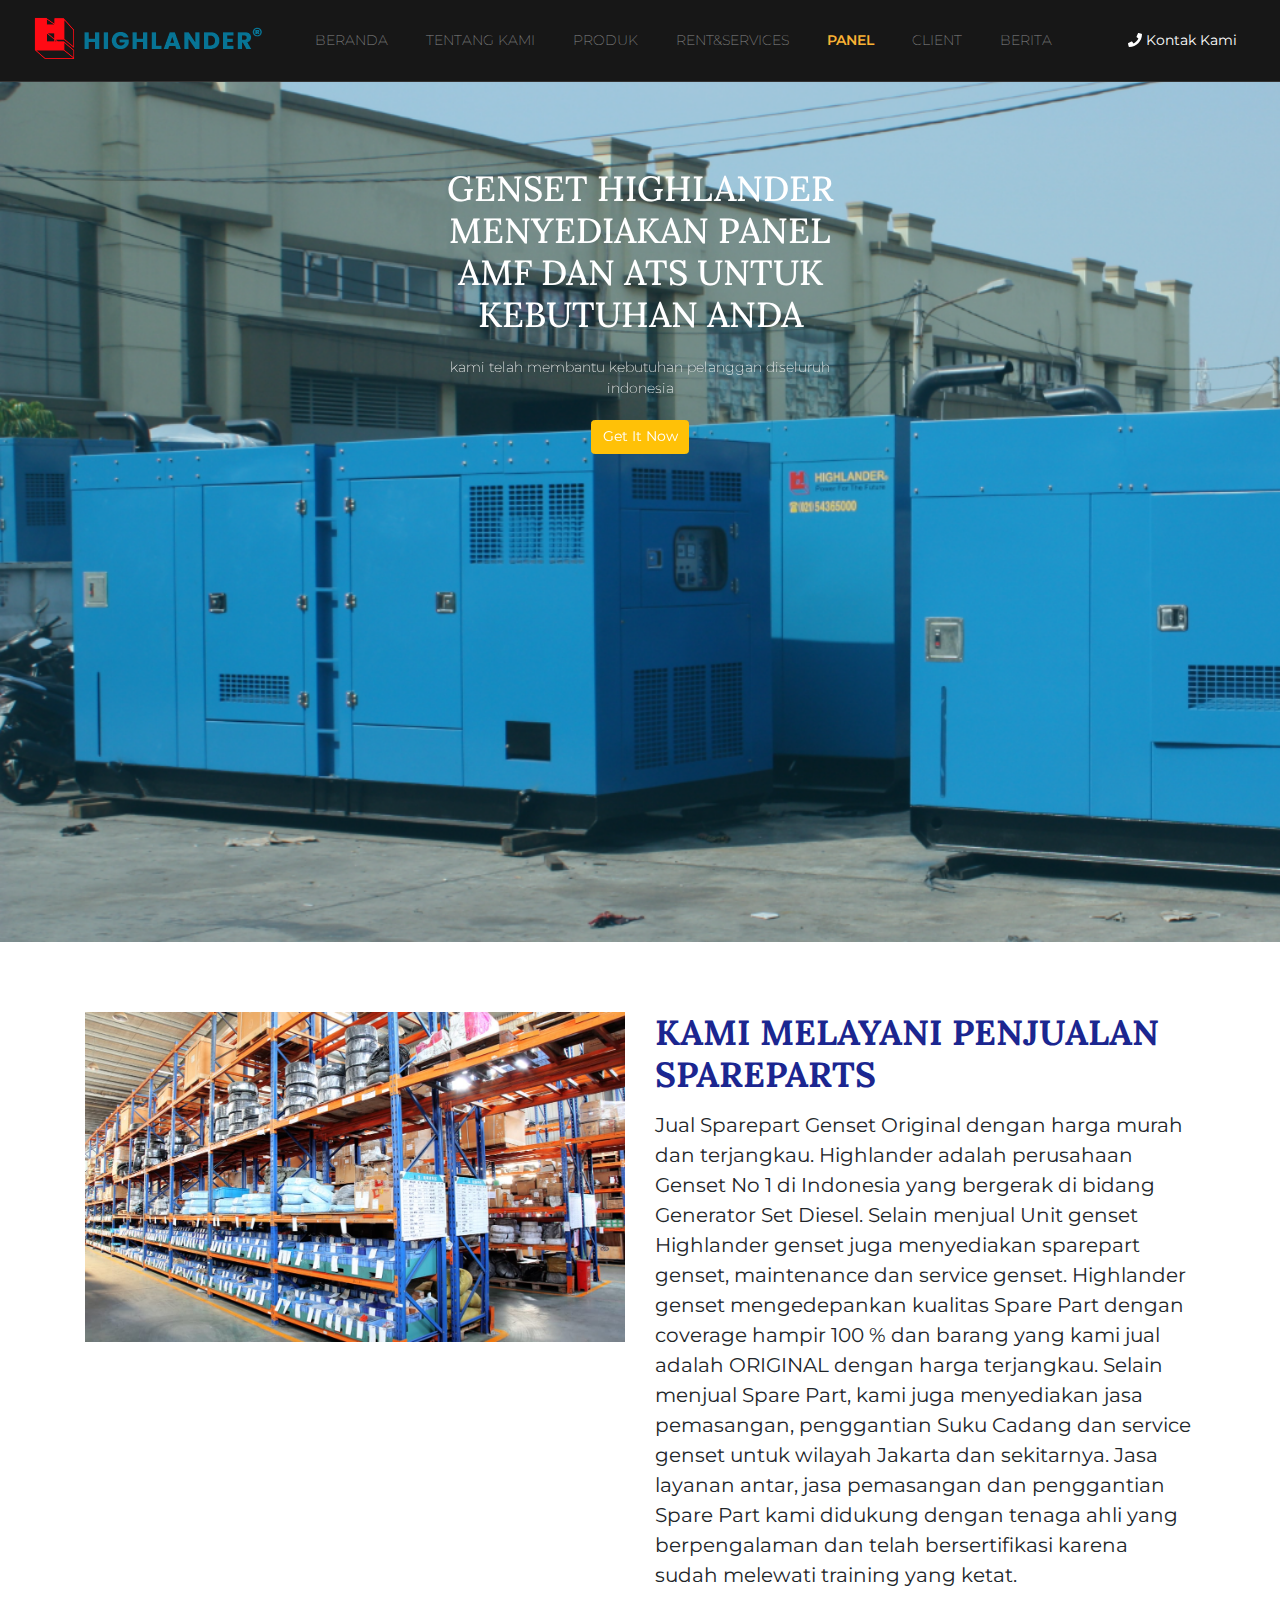
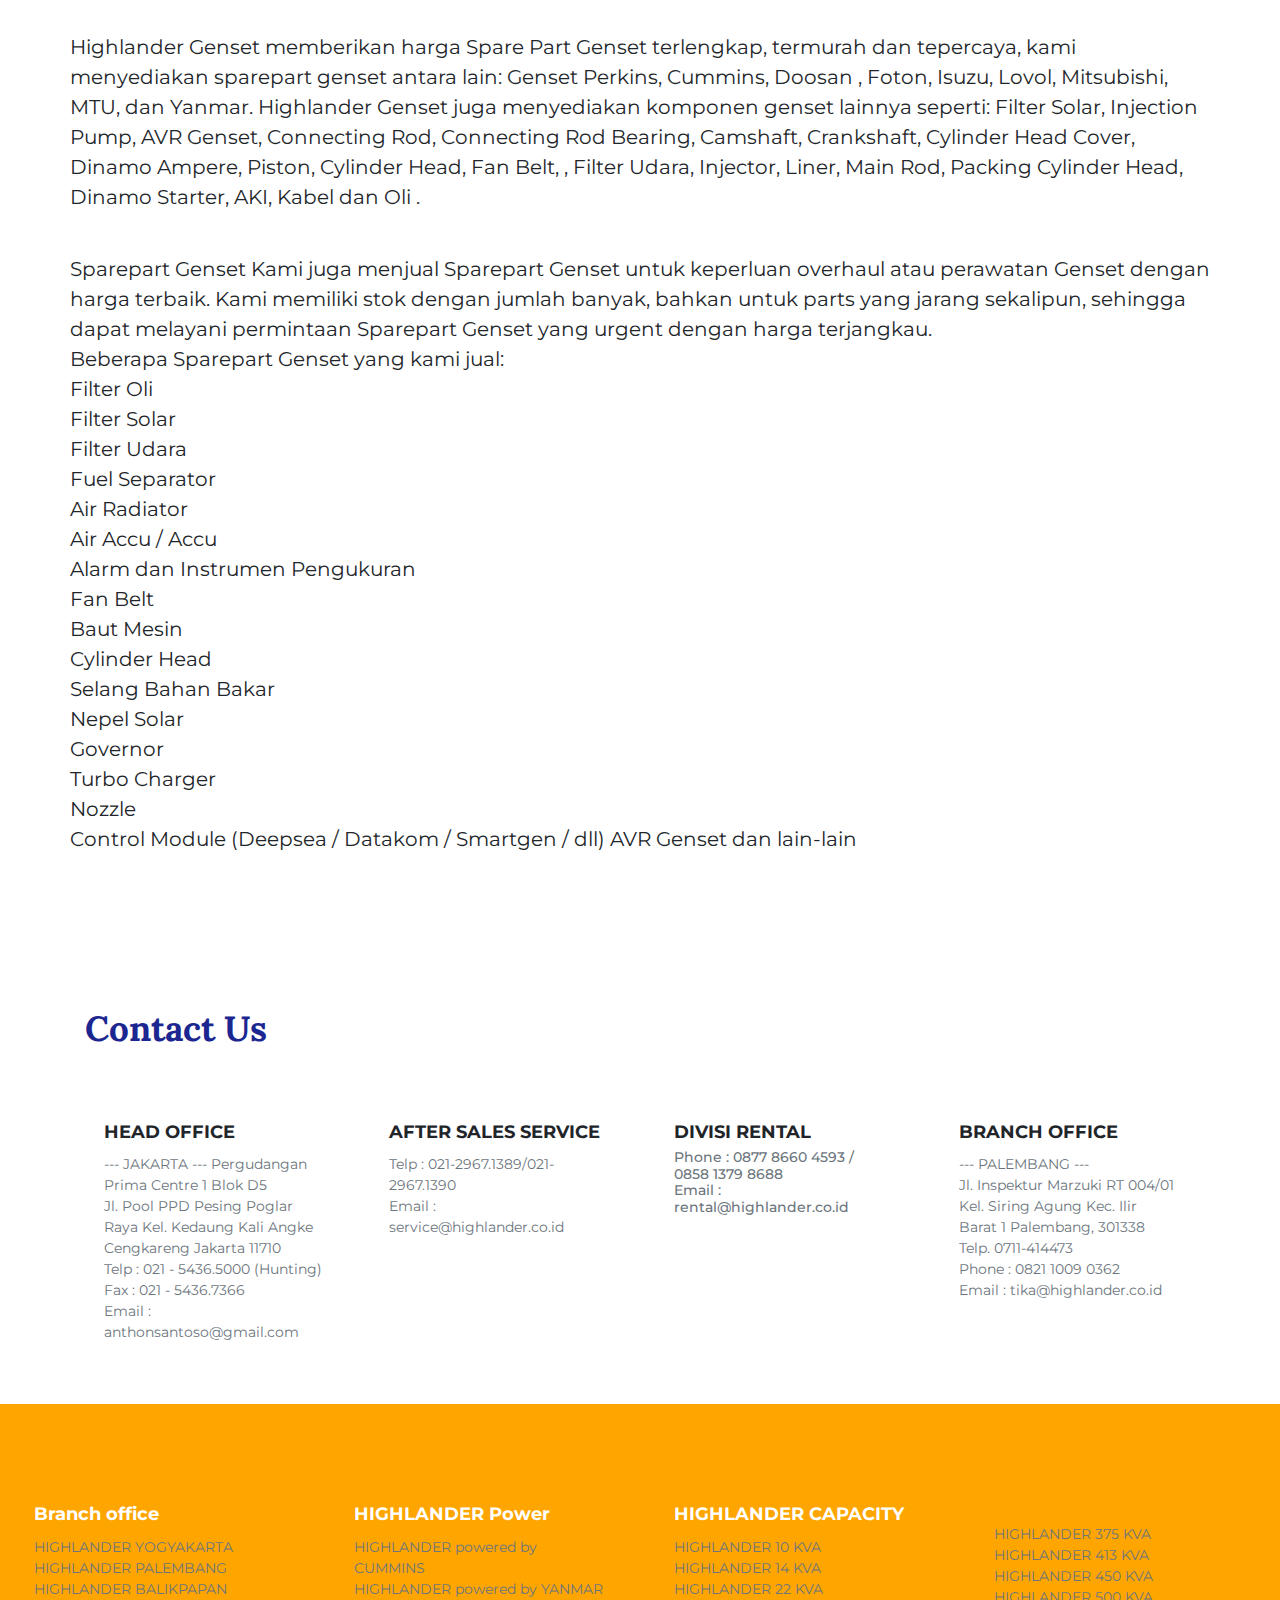
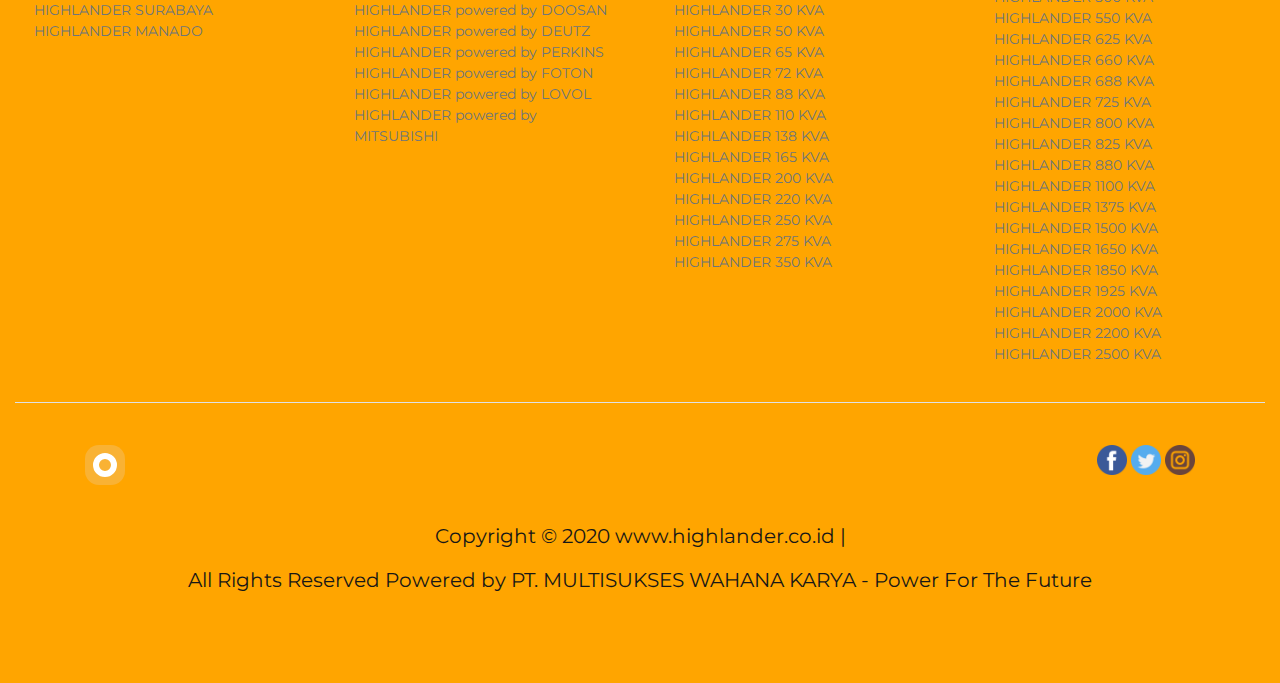
<file: highlanderUpdate/spareparts.html>
<!DOCTYPE html>
<html lang="en">
   <head>
      <!-- Required meta tags -->
      <meta charset="utf-8" />
      <meta
         name="viewport"
         content="width=device-width, initial-scale=1, shrink-to-fit=no"
      />
      <link rel = "icon" href =  
      "./img/Logo/Trademark Logo.png" 
              type = "image/x-icon"> 
      <!-- Bootstrap CSS -->
      <link rel="stylesheet" href="css/bootstrap.css" />

      <!-- Font Awesome -->
      <link rel="stylesheet" href="css/all.css" />

      <!-- Google Font -->
      <link
         href="https://fonts.googleapis.com/css?family=Lora:400,700|Montserrat:200,400,600&display=swap"
         rel="stylesheet"
      />

      <!-- My CSS -->
      <link rel="stylesheet" href="css/style.css" />

      <title>Highlander</title>
   </head>

   <body>
      <!-- Navbar -->
      <nav class="navbar navbar-expand-lg navbar-dark fixed-top">
         <div class="container-fluid">
            <a class="navbar-brand" href="#">
               <img src="./img/Logo/Highlander Logo.png" alt="Hefa Store" />
            </a>
            <button
               class="navbar-toggler"
               type="button"
               data-toggle="collapse"
               data-target="#navbarNav"
               aria-controls="navbarNav"
               aria-expanded="false"
               aria-label="Toggle navigation"
            >
               <span class="navbar-toggler-icon"></span>
            </button>
            <div class="collapse navbar-collapse" id="navbarNav">
               <ul class="navbar-nav text-uppercase mx-auto">
                  <li class="nav-item">
                     <a class="nav-link" href="./index.html">Beranda</a>
                  </li>
                  <li id="menuProdukNya" class="nav-item">
                     <a id="menuProduk" class="nav-link" href="./aboutUs.html"
                        >Tentang Kami</a
                     >
                  </li>
                  <li class="nav-item">
                     <a class="nav-link" href="./allProduct.html">Produk</a>
                  </li>
                  <li class="nav-item ">
                     <a class="nav-link" href="./servis.html"> RENT&Services</a>
                  </li>
                  <li class="nav-item active">
                    <a class="nav-link" href="">PANEL</a>
                 </li>
                  <li class="nav-item">
                     <a class="nav-link" href="./allClient.html">Client</a>
                  </li>
                  <li class="nav-item">
                     <a class="nav-link" href="./berita.html">Berita</a>
                  </li>
                  <!-- <li class="nav-item">
                      <a class="nav-link" href="">Tentang</a>
                  </li> -->
               </ul>
               <a
                  href="https://api.whatsapp.com/send?phone=+6287886380705&text=Hallo%20Kami%20Dari%20Highlander%20ada%20yang%20bisa%20kami%20bantu?"
                  class="nav-link text-white"
                  ><i class="fas fa-phone"></i> Kontak Kami
               </a>
            </div>
         </div>
      </nav>
      <!-- Akhir Navbar -->

      <!-- Carousel -->
      <div
         id="carouselExampleControls"
         class="carousel slide mt-5"
         data-ride="carousel"
      >
         <div class="carousel-inner">
            <div class="container">
               <div class="carousel-item active">
                  <div class="row pt-5 justify-content-center mt-5">
                     <div
                        class="col-9 col-sm-4 col-md-6 col-lg-5 mt-5"
                        style="text-align: center;"
                     >
                        <h1 class="mb-4">
                           GENSET HIGHLANDER MENYEDIAKAN PANEL AMF DAN ATS UNTUK KEBUTUHAN ANDA
                        </h1>
                        <p class="mb-4">
                           kami telah membantu kebutuhan pelanggan  diseluruh indonesia
                        </p>
                        <a href="" class="btn btn-warning text-white"
                           >Get It Now</a
                        >
                     </div>
                  </div>
               </div>
            </div>
         </div>
      </div>
      <!-- Akhir Carousel -->

      <!--Servis-->
      <div
         class="container servis"
         style="margin-top: 5rem; margin-bottom: 5rem;"
      >
         <div class="row">
            <div class="col-xl-6 col-lg-6 col-md-6 col-sm-12">
               <img
                  src="./img/Tentang dan servis/spareparts 2.jpg"
                  class="img"
                  alt="Responsive image"
                  style="max-width: -webkit-fill-available;"
               />
            </div>
            <div
               class="col-xl-6 col-lg-6 col-md-6 col-sm-12"
               style="scroll-padding-block-start: 5vh;"
            >
               <h1 style="margin-bottom: 1rem;">KAMI MELAYANI PENJUALAN SPAREPARTS</h1>
               <p style="margin-bottom: 3rem; font-size: 20px;">
                  Jual Sparepart Genset Original dengan harga murah dan terjangkau. Highlander adalah 
                  perusahaan Genset No 1 di Indonesia yang bergerak di bidang Generator Set Diesel. Selain 
                  menjual Unit genset Highlander genset juga menyediakan sparepart genset, maintenance dan service 
                  genset. Highlander genset mengedepankan kualitas Spare Part dengan coverage hampir 100 % dan barang 
                  yang kami jual adalah ORIGINAL dengan harga terjangkau. Selain menjual Spare Part, kami juga 
                  menyediakan jasa pemasangan, penggantian Suku Cadang dan service genset untuk wilayah Jakarta 
                  dan sekitarnya. Jasa layanan antar, jasa pemasangan dan penggantian Spare Part kami didukung 
                  dengan tenaga ahli yang berpengalaman dan telah bersertifikasi karena sudah melewati training yang ketat.</p></div>

                  
                  <p style="margin-bottom: 3rem; font-size: 20px;">Highlander Genset memberikan harga Spare Part Genset terlengkap, termurah 
                  dan tepercaya, kami menyediakan sparepart genset antara lain: Genset Perkins, Cummins, Doosan , Foton, Isuzu, Lovol, Mitsubishi, MTU, dan Yanmar.
                  Highlander Genset juga menyediakan komponen genset lainnya seperti: Filter Solar, Injection Pump, AVR Genset, Connecting 
                  Rod, Connecting Rod Bearing, Camshaft, Crankshaft, Cylinder Head Cover, Dinamo Ampere, Piston, Cylinder Head, 
                  Fan Belt, , Filter Udara, Injector, Liner, Main Rod, Packing Cylinder Head, Dinamo Starter, AKI, Kabel dan Oli .


               </p>
               <p style="margin-bottom: 3rem; font-size: 20px;">Sparepart Genset

Kami juga menjual Sparepart Genset untuk keperluan overhaul atau perawatan Genset dengan harga terbaik. Kami memiliki stok dengan jumlah banyak, bahkan untuk parts yang jarang sekalipun, sehingga dapat melayani permintaan Sparepart Genset yang urgent dengan harga terjangkau.

<br>Beberapa Sparepart Genset yang kami jual:

<br>Filter Oli
<br>Filter Solar
<br>Filter Udara
<br>Fuel Separator
<br>Air Radiator
<br>Air Accu / Accu
<br>Alarm dan Instrumen Pengukuran
<br>Fan Belt
<br>Baut Mesin
<br>Cylinder Head
<br>Selang Bahan Bakar
<br>Nepel Solar
<br>Governor
<br>Turbo Charger
<br>Nozzle
<br>Control Module (Deepsea / Datakom / Smartgen / dll)
AVR Genset
dan lain-lain
               <!-- <a href="tentang.html" class="btn btn-warning text-white"
                  >Lorem Ipsum</a
               > -->
            </div>
         </div>
      </div>
      <!-- Akhir Servis -->

      <!-- servis table -->
      <!-- <div class="table-responsive">
         <table class="table table-striped">
            <thead>
               <tr>
                  <th scope="col">#</th>
                  <th scope="col">Heading</th>
                  <th scope="col">Heading</th>
                  <th scope="col">Heading</th>
                  <th scope="col">Heading</th>
                  <th scope="col">Heading</th>
               </tr>
            </thead>
            <tbody>
               <tr>
                  <th scope="row">1</th>
                  <td>Cell</td>
                  <td>Cell</td>
                  <td>Cell</td>
                  <td>Cell</td>
                  <td>Cell</td>
               </tr>
               <tr>
                  <th scope="row">2</th>
                  <td>Cell</td>
                  <td>Cell</td>
                  <td>Cell</td>
                  <td>Cell</td>
                  <td>Cell</td>
               </tr>
               <tr>
                  <th scope="row">3</th>
                  <td>Cell</td>
                  <td>Cell</td>
                  <td>Cell</td>
                  <td>Cell</td>
                  <td>Cell</td>
               </tr>
            </tbody>
         </table>
      </div> -->
      <!-- servis table -->

       <!-- Contact Us -->
       <section class="designer p-5">
         <div class="container">
            <h1>Contact Us</h1>
           <div class="row">
            <div class="col-xl-3 col-lg-3 col-md-6 col-sm-12">
               <div class="card" style="width: 100%; margin-top: 5vh; border-color: transparent;">
                  <div class="card-body">
                    <h5 class="card-title">HEAD OFFICE</h5>
                    <h7 class="card-subtitle mb-2 text-muted">
                     --- JAKARTA ---
                     Pergudangan Prima Centre 1 Blok D5<br>
                     Jl. Pool PPD Pesing Poglar Raya Kel. Kedaung Kali Angke
                     Cengkareng Jakarta 11710
                     <br>
                     <a style="color: #6c757d !important" href="tel:02154365000">
                     Telp : 021 - 5436.5000 (Hunting)
                     </a>
                     <br>Fax : 021 - 5436.7366
                     <br>
                     <a style="color: #6c757d !important" href="mailto:anthonsantoso@gmail.com">
                       Email : anthonsantoso@gmail.com
                       </a>
                     </h7>
                    <!-- <p class="card-text">.</p> -->
                  </div>
                </div>
             </div>
             <div class="col-xl-3 col-lg-3 col-md-6 col-sm-12">
               <div class="card" style="width: 100%; margin-top: 5vh; border-color: transparent;">
                  <div class="card-body">
                    <h5 class="card-title">AFTER SALES SERVICE</h5>
                    <h7 class="card-subtitle mb-2 text-muted">
                      
                        Telp : <a style="color: #6c757d !important" href="tel:02129671389">021-2967.1389</a>/<a style="color: #6c757d !important" href="tel:02129671390">021-2967.1390</a>
                     <br>
                     <a style="color: #6c757d !important" href="mailto:service@highlander.co.id">
                       Email : service@highlander.co.id
                     </a>
                   </h7>
                    <!-- <p class="card-text">Some quick example text to build on the card title and make up the bulk of the card's content.</p> -->
                  </div>
                </div>
             </div>
             <div class="col-xl-3 col-lg-3 col-md-6 col-sm-12">
               <div class="card" style="width: 100%; margin-top: 5vh; border-color: transparent;">
                  <div class="card-body">
                    <h5 class="card-title">DIVISI RENTAL</h5>
                    <h6 class="card-subtitle mb-2 text-muted">
                     <a style="color: #6c757d !important" href="tel:087786604593">
                     Phone : 0877 8660 4593</a> / <a style="color: #6c757d !important" href="tel:085813798688">0858 1379 8688</a>
                     <br>
                     <a style="color: #6c757d !important" href="mailto:rental@highlander.co.id">
                       Email : rental@highlander.co.id</h6>
                     </a>
                    <!-- <p class="card-text">Some quick example text to build on the card title and make up the bulk of the card's content.</p> -->
                  </div>
                </div>
            </div>
            <div class="col-xl-3 col-lg-3 col-md-6 col-sm-12">
               <div class="card" style="width: 100%; margin-top: 5vh; border-color: transparent;">
                  <div class="card-body">
                    <h5 class="card-title">BRANCH OFFICE</h5>
                    <h7 class="card-subtitle mb-2 text-muted">
                     --- PALEMBANG ---
                     <br>Jl. Inspektur Marzuki RT 004/01 Kel. Siring Agung 
                     Kec. Ilir Barat 1 Palembang, 301338 
                     <br>
                     <a style="color: #6c757d !important" href="tel:0711414473">
                       Telp. 0711-414473 
                     </a>
                     <br>
                     <a style="color: #6c757d !important" href="tel:082110090362">
                       Phone : 0821 1009 0362
                     </a>
                     <br>
                     <a style="color: #6c757d !important" href="mailto:tika@highlander.co.id">
                       Email : tika@highlander.co.id</h7>
                     </a>
                    <!-- <p class="card-text">Some quick example text to build on the card title and make up the bulk of the card's content.</p> -->
                  </div>
                </div>
            </div>
           </div>
       </section>
    <!-- Akhir Contact Us -->

    <!-- CTA comments -->
    <div id="berita" class="cta" style="padding-top: 2vh; ">
      <div class="container-fluid">
        <div class="row" style="margin-top: 2vh; margin-bottom: 2vh;">
          <div class="col-xl-3 col-lg-3 col-md-6 col-sm-12">
            <div class="card" style="width: 100%; background-color: transparent; margin-top: 5vh; border-color: transparent;">
               <div class="card-body">
                 <h5 class="card-title">Branch office</h5>
                 <h7 class="card-subtitle mb-2 text-muted">
                  <a href="./aboutUs.html" style="color: #6c757d "> HIGHLANDER YOGYAKARTA </a>
                  <br> <a href="./aboutUs.html" style="color: #6c757d "> HIGHLANDER PALEMBANG </a>
                  <br> <a href="./aboutUs.html" style="color: #6c757d "> HIGHLANDER BALIKPAPAN </a>
                  <br> <a href="./aboutUs.html" style="color: #6c757d "> HIGHLANDER SURABAYA </a>
                  <br> <a href="./aboutUs.html" style="color: #6c757d "> HIGHLANDER MANADO </a>
                 </h7>
                 <!-- <p class="card-text">Some quick example text to build on the card title and make up the bulk of the card's content.</p> -->
               </div>
             </div>
          </div>
          <div class="col-xl-3 col-lg-3 col-md-6 col-sm-12">
            <div class="card" style="width: 100%; background-color: transparent; margin-top: 5vh; border-color: transparent;">
               <div class="card-body">
                 <h5 class="card-title">HIGHLANDER Power</h5>
                 <h7 class="card-subtitle mb-2 text-muted">
                     <a href="./allProduct.html" style="color: #6c757d ">HIGHLANDER powered by CUMMINS</a>
                    <br><a href="./allProduct.html" style="color: #6c757d ">HIGHLANDER powered by YANMAR</a>
                    <br><a href="./allProduct.html" style="color: #6c757d ">HIGHLANDER powered by DOOSAN</a>
                    <br><a href="./allProduct.html" style="color: #6c757d ">HIGHLANDER powered by DEUTZ</a>
                    <br><a href="./allProduct.html" style="color: #6c757d ">HIGHLANDER powered by PERKINS</a>
                    <br><a href="./allProduct.html" style="color: #6c757d ">HIGHLANDER powered by FOTON</a>
                    <br><a href="./allProduct.html" style="color: #6c757d ">HIGHLANDER powered by LOVOL</a>
                    <br><a href="./allProduct.html" style="color: #6c757d ">HIGHLANDER powered by MITSUBISHI</a>
                  </h7>
                 <!-- <p class="card-text">Some quick example text to build on the card title and make up the bulk of the card's content.</p> -->
               </div>
             </div>
          </div>
          <div class="col-xl-3 col-lg-3 col-md-6 col-sm-12">
            <div class="card" style="width: 100%; background-color: transparent; margin-top: 5vh; border-color: transparent;">
               <div class="card-body">
                 <h5 class="card-title">HIGHLANDER CAPACITY</h5>
                 <h7 class="card-subtitle mb-2 text-muted">
                  <a href="./allProduct.html" style="color: #6c757d ">HIGHLANDER 10 KVA</a>
                  <br><a href="./allProduct.html" style="color: #6c757d ">HIGHLANDER 14 KVA</a>
                  <br><a href="./allProduct.html" style="color: #6c757d ">HIGHLANDER 22 KVA</a>
                  <br><a href="./allProduct.html" style="color: #6c757d ">HIGHLANDER 30 KVA</a>
                  <br><a href="./allProduct.html" style="color: #6c757d ">HIGHLANDER 50 KVA</a>
                  <br><a href="./allProduct.html" style="color: #6c757d ">HIGHLANDER 65 KVA</a>
                  <br><a href="./allProduct.html" style="color: #6c757d ">HIGHLANDER 72 KVA</a>
                  <br><a href="./allProduct.html" style="color: #6c757d ">HIGHLANDER 88 KVA</a>
                  <br><a href="./allProduct.html" style="color: #6c757d ">HIGHLANDER 110 KVA</a>
                  <br><a href="./allProduct.html" style="color: #6c757d ">HIGHLANDER 138 KVA</a>
                  <br><a href="./allProduct.html" style="color: #6c757d ">HIGHLANDER 165 KVA</a>
                  <br><a href="./allProduct.html" style="color: #6c757d ">HIGHLANDER 200 KVA</a>
                  <br><a href="./allProduct.html" style="color: #6c757d ">HIGHLANDER 220 KVA</a>
                  <br><a href="./allProduct.html" style="color: #6c757d ">HIGHLANDER 250 KVA</a>
                  <br><a href="./allProduct.html" style="color: #6c757d ">HIGHLANDER 275 KVA</a>
                  <br><a href="./allProduct.html" style="color: #6c757d ">HIGHLANDER 350 KVA</a>
                  </h7>
                 <!-- <p class="card-text">Some quick example text to build on the card title and make up the bulk of the card's content.</p> -->
               </div>
             </div>
         </div>
         <div class="col-xl-3 col-lg-3 col-md-6 col-sm-12">
            <div class="card" style="width: 100%; background-color: transparent; margin-top: 5vh; border-color: transparent;">
               <div class="card-body">
                 <!-- <h5 class="card-title">Card title</h5> -->
                 <h7 class="card-subtitle mb-2 text-muted">   
                  <br><a href="./allProduct.html" style="color: #6c757d ">HIGHLANDER 375 KVA</a>
                  <br><a href="./allProduct.html" style="color: #6c757d ">HIGHLANDER 413 KVA</a>
                  <br><a href="./allProduct.html" style="color: #6c757d ">HIGHLANDER 450 KVA</a>
                  <br><a href="./allProduct.html" style="color: #6c757d ">HIGHLANDER 500 KVA</a>
                  <br><a href="./allProduct.html" style="color: #6c757d ">HIGHLANDER 550 KVA</a>
                  <br><a href="./allProduct.html" style="color: #6c757d ">HIGHLANDER 625 KVA</a>
                  <br><a href="./allProduct.html" style="color: #6c757d ">HIGHLANDER 660 KVA</a>
                  <br><a href="./allProduct.html" style="color: #6c757d ">HIGHLANDER 688 KVA</a>
                  <br><a href="./allProduct.html" style="color: #6c757d ">HIGHLANDER 725 KVA</a>
                  <br><a href="./allProduct.html" style="color: #6c757d ">HIGHLANDER 800 KVA</a>
                  <br><a href="./allProduct.html" style="color: #6c757d ">HIGHLANDER 825 KVA</a>
                  <br><a href="./allProduct.html" style="color: #6c757d ">HIGHLANDER 880 KVA</a>
                  <br><a href="./allProduct.html" style="color: #6c757d ">HIGHLANDER 1100 KVA</a>
                  <br><a href="./allProduct.html" style="color: #6c757d ">HIGHLANDER 1375 KVA</a>
                  <br><a href="./allProduct.html" style="color: #6c757d ">HIGHLANDER 1500 KVA</a>
                  <br><a href="./allProduct.html" style="color: #6c757d ">HIGHLANDER 1650 KVA</a>
                  <br><a href="./allProduct.html" style="color: #6c757d ">HIGHLANDER 1850 KVA</a>
                  <br><a href="./allProduct.html" style="color: #6c757d ">HIGHLANDER 1925 KVA</a>
                  <br><a href="./allProduct.html" style="color: #6c757d ">HIGHLANDER 2000 KVA</a>
                  <br><a href="./allProduct.html" style="color: #6c757d ">HIGHLANDER 2200 KVA</a>
                  <br><a href="./allProduct.html" style="color: #6c757d ">HIGHLANDER 2500 KVA</a></h7>
                 <!-- <p class="card-text">Some quick example text to build on the card title and make up the bulk of the card's content.</p> -->
               </div>
             </div>
         </div>
      </div>
      <!-- Footer -->
    <footer class="border-top p-5">
      <div class="container">
         <div class="row justify-content-between">
            <div class="col-1">
              <a href="http://rental-genset.com/">
                <img src="img/logo_small.png" />
              </a>
            </div>
            <div class="col-4 text-right">
              <a href="https://www.facebook.com/highlander.genset">
                <img src="img/social/fb.png" />
              </a>
              <a href="http://rental-genset.com/">
                <img src="img/social/twitter.png" />
              </a>
              <a href="https://www.instagram.com/highlandergenset/">
                <img src="img/social/ig.png" />
              </a>
            </div>
          </div>
      
            <div style="margin-bottom: 5vh; text-align-last: center; margin-top: 4vh;">
               <p>Copyright © 2020 www.highlander.co.id |</p>
               <p> All Rights Reserved
                Powered by PT. MULTISUKSES WAHANA KARYA - Power For The Future</p>
            </div>
      </div>
    </div>
    <!-- Akhir CTA comments -->

      <!-- Optional JavaScript -->
      <!-- jQuery first, then Popper.js, then Bootstrap JS -->
      <script src="js/jquery-3.4.1.min.js"></script>
      <script src="js/popper.min.js"></script>
      <script src="js/bootstrap.js"></script>
      <script src="js/all.js"></script>
   </body>
</html>
</file>
<file: highlanderUpdate/css/style.css>
body {
   font-family: 'Montserrat';
}

.navbar {
   background-color: #171717;
   border-bottom: 1px solid #333;
}

.nav-item {
   margin-right: 24px;
   font-weight: 200;
}

.nav-item.active a {
   color: #f9b234 !important;
   font-weight: 600;
}

.nav-link span {
   color: #f9b234;
   font-weight: 600;
}

/* Carousel */
.carousel {
   height: 100vh;
   background-image: url('../img/Banner/Group\ 448.png');
   background-repeat: no-repeat;
   background-size: cover;
   color: white;
}

.carousel h1 {
   font-family: 'Lora';
}

.carousel p {
   font-weight: 200;
}

.features h1,
.designer h1,
.similar-product h1,
.cart-header h1,
.checkout-modal-success h1 {
   font-family: 'Lora';
   color: #1b2690;
   font-weight: bold;
}

.features p,
.designer p,
footer p,
.similar-product p,
.cart-header p,
.checkout-modal-success p {
   font-size: normal;
   font-size: 20px;
   font-weight: 400;
   color: #171717;
}

.figure h5 {
   color: #171717;
}

.figure-img {
   position: relative;
}

.figure-img a {
   position: absolute;
   top: 0;
   left: 0;
   right: 0;
   bottom: 8px;
   background-color: rgba(0, 0, 0, 0.7);
   opacity: 0;
   transition: opacity 0.3s;
}

.figure-img:hover a {
   opacity: 1;
}

/* Button Fixed */
.whatsapp {
   float: right;
   position: -webkit-sticky;
}

/* Tentang Kami*/
.tentang h1 {
   font-weight: bold;
   color: #1b2690;
   font-family: 'Lora';
}

/* Breadcrumb */
.breadcrumb {
   margin-top: 100px;
}

.cart-breadcrumb {
   margin-top: 50px;
}

.product-thumbnail-container {
   background-color: white;
   box-shadow: 0 4px 15px rgba(0, 0, 0, 0.1);
   width: 360px;
   padding: 8px;
   margin: auto;
   transform: translateY(-50px);
}

.product-thumbnail-container a:hover {
   text-decoration: none;
}

.btn-product {
   margin: 50px 0;
   padding-bottom: 20px;
   border-bottom: 1px solid #eaeaef;
}

.btn-product .btn {
   display: block;
   margin: 10px 0;
}

.designed-by h5 {
   font-size: 14px;
   font-weight: 200;
   color: #b7b7b7;
   margin-bottom: 20px;
}

.designed-by h4 {
   font-size: 18px;
   color: #171717;
}

.designed-by p {
   font-size: 14px;
   font-weight: 200;
   color: #171717;
}

.designed-by p span {
   color: #b7b7b7;
}

/* Product Description */
.product-description {
   background-color: #f6f7fb;
   height: 350px;
}

.product-description .tab-content {
   background-color: #fff;
   border: 1px solid #dee2e6;
   border-top: 0;
   box-shadow: 0 4px 15px rgba(0, 0, 0, 0.06);
}

.product-description .tab-content p {
   font-size: 16px;
   font-weight: 200;
   color: #868686;
   line-height: 28px;
}

.product-review {
   height: 330px;
   overflow: scroll;
}

.product-review h5 {
   font-size: 18px;
   margin-bottom: 0;
   margin-top: 10px;
}

.product-review p {
   font-size: 14px !important;
}

.similar-product {
   margin-top: 180px;
   margin-bottom: 100px;
}

.checkout-detail {
   background-color: #f6f7fb;
   border: 1px solid #eaeaea;
   color: #171717;
}

/* Servis */
.servis h1 {
   font-weight: bold;
   color: #1b2690;
   font-family: 'Lora';
}

/* CTA Comments */
.cta {
   background: orange;
   color: white;
   padding-top: 0.1vh;
   padding-bottom: 0.1vh;
}

@media only screen and (max-width: 840px) {
   /* .youtubeDiv {
      max-width: 100%;
      flex: 0 0 100%;
   } */
}
html {
   font-family: Lato, 'Helvetica Neue', Arial, Helvetica, sans-serif;
   font-size: 14px;
}

h5 {
   font-size: 1.28571429em;
   font-weight: 700;
   line-height: 1.2857em;
   margin: 0;
}

.card1 {
   font-size: 1em;
   overflow: hidden;
   padding: 0;
   border: none;
   border-radius: .28571429rem;
   box-shadow: 0 1px 3px 0 #d4d4d5, 0 0 0 1px #d4d4d5;
}

.card-block {
   font-size: 1em;
   position: relative;
   margin: 0;
   padding: 1em;
   border: none;
   border-top: 1px solid rgba(34, 36, 38, .1);
   box-shadow: none;
}

.card-img-top {
   display: block;
   width: 100%;
   height: auto;
}

.card-title {
   font-size: 1.28571429em;
   font-weight: 700;
   line-height: 1.2857em;
}

.card-text {
   clear: both;
   margin-top: .5em;
   color: rgba(0, 0, 0, .68);
}

.card-footer {
   font-size: 1em;
   position: static;
   top: 0;
   left: 0;
   max-width: 100%;
   padding: .75em 1em;
   color: rgba(0, 0, 0, .4);
   border-top: 1px solid rgba(0, 0, 0, .05) !important;
   background: #fff;
}

.card-inverse .btn {
   border: 1px solid rgba(0, 0, 0, .05);
}

.profile {
   position: absolute;
   top: -12px;
   display: inline-block;
   overflow: hidden;
   box-sizing: border-box;
   width: 25px;
   height: 25px;
   margin: 0;
   border: 1px solid #fff;
   border-radius: 50%;
}

.profile-avatar {
   display: block;
   width: 100%;
   height: 100%;
   border-radius: 50%;
}

.profile-inline {
   position: relative;
   top: 0;
   display: inline-block;
}

.profile-inline ~ .card-title {
   display: inline-block;
   margin-left: 4px;
   vertical-align: top;
}

.text-bold {
   font-weight: 700;
}

.meta {
   font-size: 1em;
   color: rgba(0, 0, 0, .4);
}

.meta a {
   text-decoration: none;
   color: rgba(0, 0, 0, .4);
}

.meta a:hover {
   color: rgba(0, 0, 0, .87);
}
</file>
